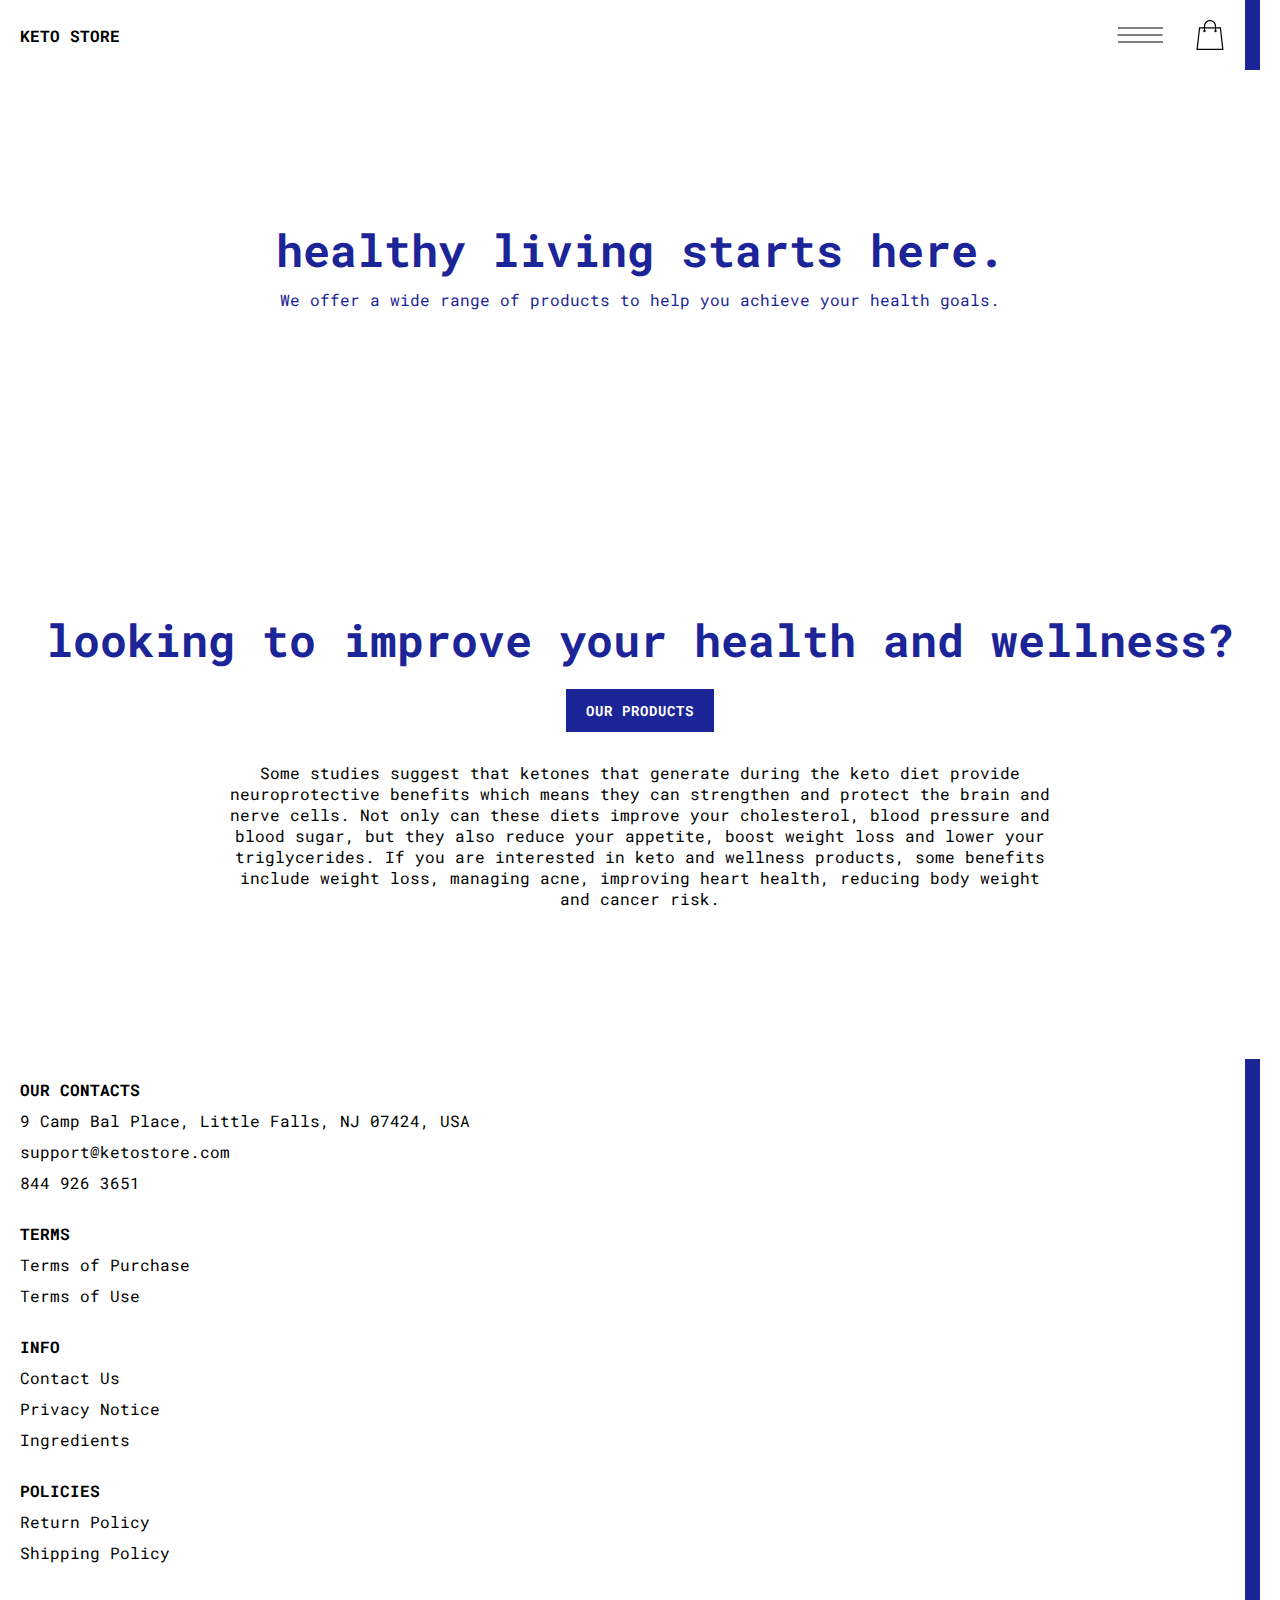
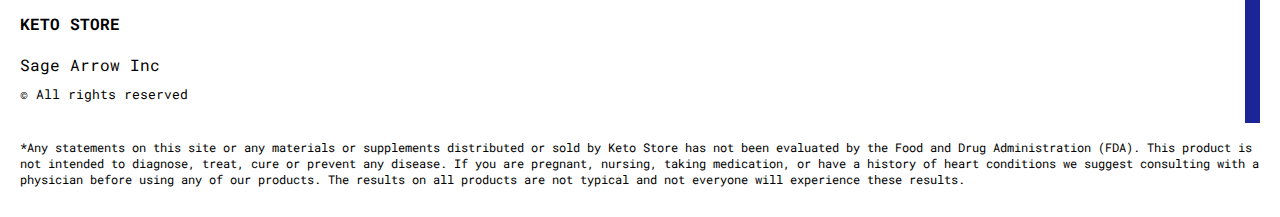
<file: index.html>
<!DOCTYPE html>
<html lang="en">
  <head>
    <meta charset="UTF-8" />
    <meta http-equiv="X-UA-Compatible" content="IE=edge" />
    <meta name="viewport" content="width=device-width, initial-scale=1.0" />
    <link rel="stylesheet" href="./css/style.css" />
    <title>Shop</title>
  </head>

  <body class="front-page__main">
    <div class="wrapper">
      <div class="error__overlay js_error__overlay">
        <div class="error">
          <span class="text bold error__text error__title">ERROR:</span>
          <p class="text error__text">
            You cannot add more than $500 worth of items to your cart.
          </p>
          <p class="text error__text">The selected item will not be added.</p>
          <button class="text error__btn js_error__btn">close</button>
        </div>
      </div>

      <main class="main">
        <div class="hero__wrapper-main">
          <div class="header__wrapper">
            <div class="container">
           
           
              <header class="header">
               
                 
                  <div class="header__top">
                    <a href="./index.html" class="header__logo logo js_website-name"></a>
                    <div class="header-block">
                      <div class="header__top-box">
                        <button class="header__btn js_menu-btn">
                          <span></span>
                        </button>
                     
                        <a href="./shop.html" class="cart__span-box">
                         
                          <svg version="1.0" xmlns="http://www.w3.org/2000/svg"
                          width="884.000000pt" height="980.000000pt" viewBox="0 0 884.000000 980.000000"
                          preserveAspectRatio="xMidYMid meet">
                         
                         <g transform="translate(0.000000,980.000000) scale(0.100000,-0.100000)"
                          stroke="none">
                         <path d="M4190 9785 c-397 -49 -766 -214 -1078 -479 -198 -169 -378 -403 -492
                         -640 -142 -295 -175 -460 -186 -931 -2 -126 -7 -254 -10 -282 l-5 -53 -784 0
                         c-431 0 -786 -4 -789 -8 -7 -11 -57 -438 -256 -2182 -403 -3524 -580 -5101
                         -580 -5162 l0 -48 4410 0 4410 0 0 46 c0 53 -25 278 -250 2264 -404 3559 -578
                         5068 -586 5082 -3 4 -358 8 -789 8 l-784 0 -5 53 c-3 28 -8 164 -11 301 -8
                         366 -25 491 -96 700 -298 870 -1211 1443 -2119 1331z m555 -419 c203 -46 435
                         -147 597 -262 109 -78 297 -267 375 -377 70 -100 168 -287 207 -395 71 -198
                         96 -386 96 -709 l0 -223 -1600 0 -1600 0 0 219 c0 228 11 374 36 501 39 191
                         146 435 267 607 77 109 266 299 372 375 197 139 461 247 680 278 97 14 489 4
                         570 -14z m-2315 -2595 l0 -219 -54 -40 c-105 -80 -151 -185 -144 -331 6 -113
                         44 -197 122 -269 90 -81 132 -97 261 -97 98 0 116 3 167 27 76 35 153 109 192
                         183 30 57 31 65 31 175 0 106 -2 119 -28 170 -16 30 -57 84 -93 120 l-64 66 0
                         217 0 217 1600 0 1600 0 0 -217 0 -217 -64 -66 c-36 -36 -77 -90 -93 -120 -26
                         -51 -28 -64 -28 -170 0 -110 1 -118 31 -175 39 -74 116 -148 192 -183 51 -24
                         69 -27 167 -27 129 0 171 16 261 97 78 72 116 156 122 269 7 145 -38 248 -144
                         332 l-54 42 0 217 0 218 615 0 c338 0 615 -3 615 -7 0 -5 5 -37 10 -73 18
                         -125 261 -2247 520 -4540 197 -1744 221 -1961 215 -1971 -8 -12 -7922 -12
                         -7929 0 -7 10 30 344 224 2061 291 2568 505 4432 516 4498 l6 32 614 0 614 0
                         0 -219z"/>
                         </g>
                         </svg>
                            <span class="cart__span js_cart__span"></span>
                        </a>
                       </div>
          
                        <nav class="nav js_menu">
                        
                        
                          <ul class="nav__list">
                            <li class="nav__item">
                              <p class="nav__title">
                                Terms
                                <ul class="nav__sub-list">
                                  <li class="nav__sub-item">
                                    <a href="./purchase.html" class="nav__link">Terms of Purchase</a>
                                  </li>
                                  <li class="nav__sub-item">
                                    <a href="./use.html" class="nav__link">Terms of Use</a>
                                  </li>
                                </ul>
                              </p>
                            </li>
                            <li class="nav__item">
                              <p class="nav__title">
                                Info
                                <ul class="nav__sub-list">
                                  <li class="nav__sub-item">
                                    <a href="./contacts.html" class="nav__link">Contact Us</a>
                                  </li>
                                  <li class="nav__sub-item">
                                    <a href="./privacy.html" class="nav__link">Privacy Notice</a>
                                  </li>
                                </ul>
                              </p>
                            </li>
                            <li class="nav__item">
                              <p class="nav__title">
                                Policies
                                <ul class="nav__sub-list">
                                  <li class="nav__sub-item">
                                    <a href="./return.html" class="nav__link">Return Policy</a>
                                  </li>
                                  <li class="nav__sub-item">
                                    <a href="./shipping.html" class="nav__link">Shipping Policy</a>
                                  </li>
                                </ul>
                              </p>
                            </li>
                          </ul>
                        </nav>
                    </div>
       
                
                </div>
              </header>
           
            </div>
          </div>

          <div class="hero__wrapper">
            <div class="container">
              <section class="hero">
               
                  <h1 class="title js_main-title"></h1>
                  <p class="text js_sub-title"></p>
                <div class="hero__block">
                  <img src="./img/bg.jpg" alt="" class="hero__img">
                  <img src="./img/bg2.jpg" alt="" class="hero__img">
                  <ul class="hero__list">
                    <li class="hero__item">
                      <span class="hero__span">Phone:</span>
                      <a href="" class="hero__text js_website-phone"></a>
                    </li>
                    <li class="hero__item">
                      <span class="hero__span">Email:</span>
                      <a href="" class="hero__text js_website-email"></a>
                    </li>
                    <li class="hero__item">
                      <span class="hero__span">Address:</span>
                      <span class="hero__text js_website-address"></span>
                    </li>
                  </ul>
                </div>
              </section>
            </div>
          </div>
        </div>

        <div class="phrase__wrapper">
          <div class="container">
            <section class="phrase">
              
              <div class="phrase__block">
                <img src="./img/bg3.jpg" alt="" class="phrase__img">
                <div>
                  <h2 class="title phrase__title js_main-second-title"></h2>
                  <a href="./products.html" class="btn phrase__btn">our products</a>
                </div>

              </div>
                <div class="phrase__text-block">
                  <p class="text js_second-sub-title"></p>
                
                </div>
              
              
            </section>
          </div>
        </div>
      </main>

      <div class="footer__wrapper">
        <div class="container">
          <footer class="footer">
            <div class="footer__top">
              <div class="footer__top-block">
                <div class="footer__block">
                  <p class="footer__title">Our Contacts</p>
                  <ul class="footer__list">
                    <li class="footer__item">
                      <span class="text text--mb js_website-address"></span>
                     </li>
                     <li class="footer__item">
                      <a href="" class="footer__link js_website-email"></a>
                      </li>
                      <li class="footer__item">
                        <a href="" class="footer__link js_website-phone"></a>
                      </li>
                  </ul>
                </div>
                <div class="footer__block">
                  <p class="footer__title">Terms</p>
                  <ul class="footer__list">
                    <li class="footer__item">
                      <a href="./purchase.html" class="footer__link">Terms of Purchase</a>
                     </li>
                     <li class="footer__item">
                       <a href="./use.html" class="footer__link">Terms of Use</a>
                      </li>
                  </ul>
                </div>
                <div class="footer__block">
                  <p class="footer__title">Info</p>
                  <ul class="footer__list">
                    <li class="footer__item">
                      <a href="./contacts.html" class="footer__link">Contact Us</a>
                     </li>
                     <li class="footer__item">
                       <a href="./privacy.html" class="footer__link">Privacy Notice</a>
                      </li>
                      <li class="footer__item">
                        <a href="./ingredients.html" class="footer__link">Ingredients</a>
                       </li>
                 
                  </ul>
                </div>
                <!-- <div class="footer__block--right"> -->
                  <div class="footer__block">
                  <p class="footer__title">Policies</p>
                  <ul class="footer__list">
                    <li class="footer__item">
                      <a href="./return.html" class="footer__link">Return Policy</a>
                     </li>
                     <li class="footer__item">
                       <a href="./shipping.html" class="footer__link">Shipping Policy</a>
                      </li>
                   
                  </ul>
                </div>
            
              </div>
            
            </div>
            <div class="footer__bottom">
              <div class="footer__block--bottom">
                <div>
                  <a href="./index.html" class="footer__logo logo js_website-name"></a>
                  <p class="text text--mb js_website-corp"></p>
                </div>
  
                <span class="footer__span">© All rights reserved</span>
              </div>
            </div>
          </footer>
          <p style="padding-top: 16px; font-size: 12px; margin-bottom: 3rem;">*Any statements on this site or any materials or supplements distributed or sold by <span class="js_website-name"></span> has not been evaluated by the Food and Drug Administration (FDA). This product is not intended to diagnose, treat, cure or prevent any disease. If you are pregnant, nursing, taking medication, or have a history of heart conditions we suggest consulting with a physician before using any of our products. The results on all products are not typical and not everyone will experience these results.</p>
        </div>
      </div>
    </div>

    <script
      type="text/javascript"
      src="https://thebestproductmanager.com/products/prices-nxg-object"
    ></script>
    <script type="module" src="./js/on-load.js"></script>
    <script type="module" src="./js/website-data.js"></script>
    <script>
      const menuBtn = document.querySelector('.js_menu-btn');
      const menu = document.querySelector('.js_menu');
      menuBtn.addEventListener('click', () => {
        menuBtn.classList.toggle('active');
        menu.classList.toggle('open-menu');
        document.body.classList.toggle('open-menu');
      });
    </script>
  </body>
</html>
</file>
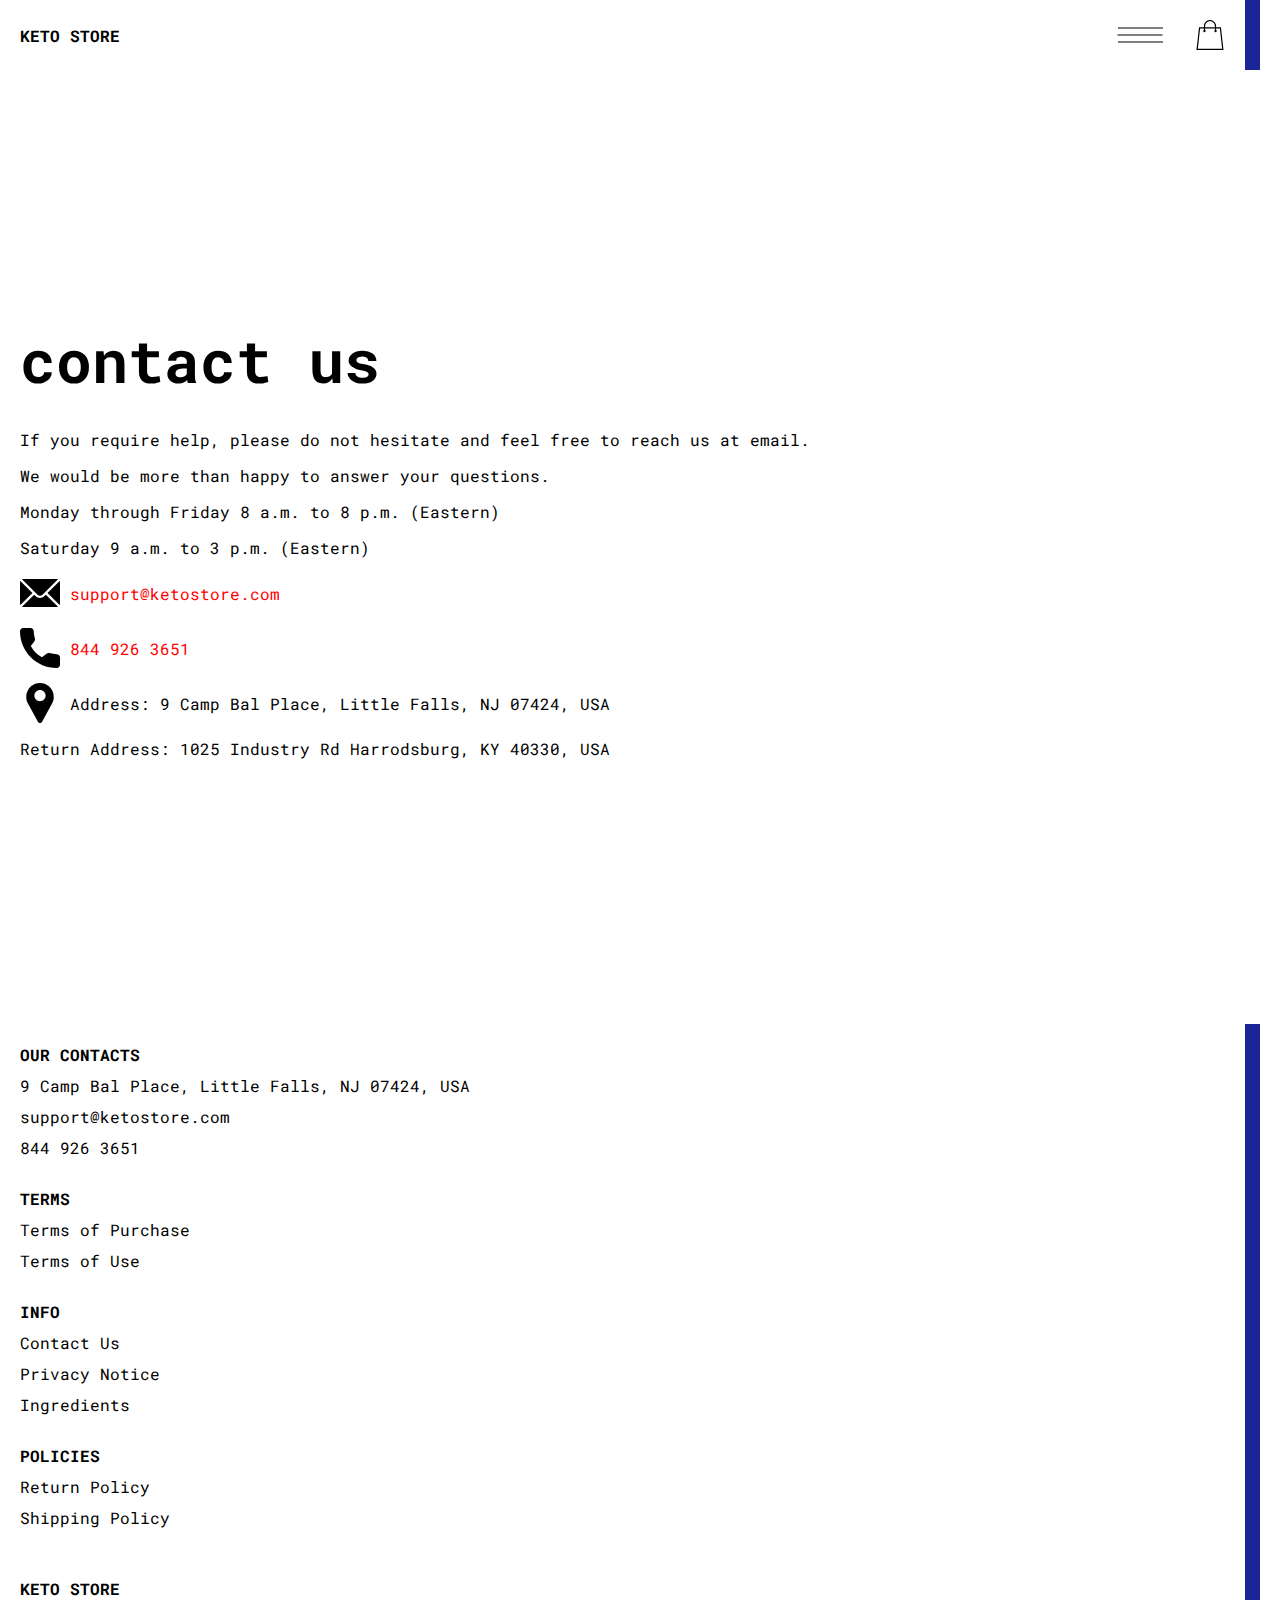
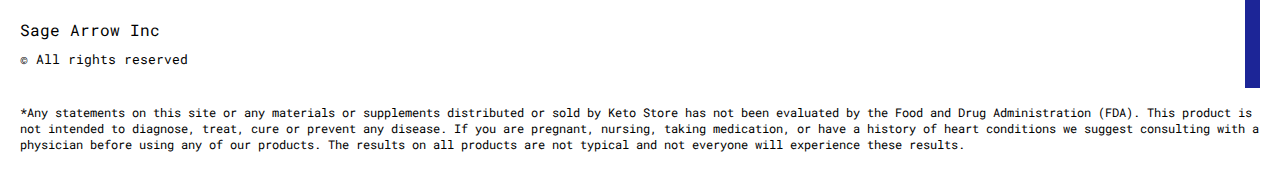
<file: contacts.html>
<!DOCTYPE html>
<html lang="en">
  <head>
    <meta charset="UTF-8" />
    <meta http-equiv="X-UA-Compatible" content="IE=edge" />
    <meta name="viewport" content="width=device-width, initial-scale=1.0" />
    <link rel="stylesheet" href="./css/style.css" />
    <title>Shop</title>
  </head>

  <body>
    <div class="wrapper">
      <div class="header__wrapper">
        <div class="container">
       
       
          <header class="header">
           
             
              <div class="header__top">
                <a href="./index.html" class="header__logo logo js_website-name"></a>
                <div class="header-block">
                  <div class="header__top-box">
                    <button class="header__btn js_menu-btn">
                      <span></span>
                    </button>
                 
                    <a href="./shop.html" class="cart__span-box">
                     
                      <svg version="1.0" xmlns="http://www.w3.org/2000/svg"
                      width="884.000000pt" height="980.000000pt" viewBox="0 0 884.000000 980.000000"
                      preserveAspectRatio="xMidYMid meet">
                     
                     <g transform="translate(0.000000,980.000000) scale(0.100000,-0.100000)"
                      stroke="none">
                     <path d="M4190 9785 c-397 -49 -766 -214 -1078 -479 -198 -169 -378 -403 -492
                     -640 -142 -295 -175 -460 -186 -931 -2 -126 -7 -254 -10 -282 l-5 -53 -784 0
                     c-431 0 -786 -4 -789 -8 -7 -11 -57 -438 -256 -2182 -403 -3524 -580 -5101
                     -580 -5162 l0 -48 4410 0 4410 0 0 46 c0 53 -25 278 -250 2264 -404 3559 -578
                     5068 -586 5082 -3 4 -358 8 -789 8 l-784 0 -5 53 c-3 28 -8 164 -11 301 -8
                     366 -25 491 -96 700 -298 870 -1211 1443 -2119 1331z m555 -419 c203 -46 435
                     -147 597 -262 109 -78 297 -267 375 -377 70 -100 168 -287 207 -395 71 -198
                     96 -386 96 -709 l0 -223 -1600 0 -1600 0 0 219 c0 228 11 374 36 501 39 191
                     146 435 267 607 77 109 266 299 372 375 197 139 461 247 680 278 97 14 489 4
                     570 -14z m-2315 -2595 l0 -219 -54 -40 c-105 -80 -151 -185 -144 -331 6 -113
                     44 -197 122 -269 90 -81 132 -97 261 -97 98 0 116 3 167 27 76 35 153 109 192
                     183 30 57 31 65 31 175 0 106 -2 119 -28 170 -16 30 -57 84 -93 120 l-64 66 0
                     217 0 217 1600 0 1600 0 0 -217 0 -217 -64 -66 c-36 -36 -77 -90 -93 -120 -26
                     -51 -28 -64 -28 -170 0 -110 1 -118 31 -175 39 -74 116 -148 192 -183 51 -24
                     69 -27 167 -27 129 0 171 16 261 97 78 72 116 156 122 269 7 145 -38 248 -144
                     332 l-54 42 0 217 0 218 615 0 c338 0 615 -3 615 -7 0 -5 5 -37 10 -73 18
                     -125 261 -2247 520 -4540 197 -1744 221 -1961 215 -1971 -8 -12 -7922 -12
                     -7929 0 -7 10 30 344 224 2061 291 2568 505 4432 516 4498 l6 32 614 0 614 0
                     0 -219z"/>
                     </g>
                     </svg>
                        <span class="cart__span js_cart__span"></span>
                    </a>
                   </div>
      
                    <nav class="nav js_menu">
                    
                    
                      <ul class="nav__list">
                        <li class="nav__item">
                          <p class="nav__title">
                            Terms
                            <ul class="nav__sub-list">
                              <li class="nav__sub-item">
                                <a href="./purchase.html" class="nav__link">Terms of Purchase</a>
                              </li>
                              <li class="nav__sub-item">
                                <a href="./use.html" class="nav__link">Terms of Use</a>
                              </li>
                            </ul>
                          </p>
                        </li>
                        <li class="nav__item">
                          <p class="nav__title">
                            Info
                            <ul class="nav__sub-list">
                              <li class="nav__sub-item">
                                <a href="./contacts.html" class="nav__link">Contact Us</a>
                              </li>
                              <li class="nav__sub-item">
                                <a href="./privacy.html" class="nav__link">Privacy Notice</a>
                              </li>
                            </ul>
                          </p>
                        </li>
                        <li class="nav__item">
                          <p class="nav__title">
                            Policies
                            <ul class="nav__sub-list">
                              <li class="nav__sub-item">
                                <a href="./return.html" class="nav__link">Return Policy</a>
                              </li>
                              <li class="nav__sub-item">
                                <a href="./shipping.html" class="nav__link">Shipping Policy</a>
                              </li>
                            </ul>
                          </p>
                        </li>
                      </ul>
                    </nav>
                </div>
   
            
            </div>
          </header>
       
        </div>
      </div>

      <main class="main bg-main">
        <div class="text-section__wrapper">
          <section class="text-section">
            <div class="container">
              <h1 class="title">Contact Us</h1>
              <p class="text">
                If you require help, please do not hesitate and feel free to
                reach us at email.
              </p>
              <p class="text">
                We would be more than happy to answer your questions.
              </p>
              <p class="text">
                Monday through Friday 8 a.m. to 8 p.m. (Eastern)
              </p>
              <p class="text">Saturday 9 a.m. to 3 p.m. (Eastern)</p>
              <div class="text text-section__df">
                <img src="./img/icons/mail.svg" alt="" class="footer__icon" />
                <a href="" class="link js_website-email"></a>
              </div>

              <div class="text text-section__df">
                <img src="./img/icons/call.svg" alt="" class="footer__icon" />
                <a href="" class="link js_website-phone"></a>
              </div>

              <p class="text text-section__df">
                <img src="./img/icons/pin.svg" alt="" class="footer__icon" />
                <span class="text-section__mr">Address:</span>
                <span class="js_website-address"></span>
              </p>

              <p class="text">
                <span class="text-section__mr">Return Address:</span
                ><span class="js_website-return-address"></span>
              </p>
            </div>
          </section>
        </div>
      </main>
      <div class="footer__wrapper">
        <div class="container">
          <footer class="footer">
            <div class="footer__top">
              <div class="footer__top-block">
                <div class="footer__block">
                  <p class="footer__title">Our Contacts</p>
                  <ul class="footer__list">
                    <li class="footer__item">
                      <span class="text text--mb js_website-address"></span>
                     </li>
                     <li class="footer__item">
                      <a href="" class="footer__link js_website-email"></a>
                      </li>
                      <li class="footer__item">
                        <a href="" class="footer__link js_website-phone"></a>
                      </li>
                  </ul>
                </div>
                <div class="footer__block">
                  <p class="footer__title">Terms</p>
                  <ul class="footer__list">
                    <li class="footer__item">
                      <a href="./purchase.html" class="footer__link">Terms of Purchase</a>
                     </li>
                     <li class="footer__item">
                       <a href="./use.html" class="footer__link">Terms of Use</a>
                      </li>
                  </ul>
                </div>
                <div class="footer__block">
                  <p class="footer__title">Info</p>
                  <ul class="footer__list">
                    <li class="footer__item">
                      <a href="./contacts.html" class="footer__link">Contact Us</a>
                     </li>
                     <li class="footer__item">
                       <a href="./privacy.html" class="footer__link">Privacy Notice</a>
                      </li>
                      <li class="footer__item">
                        <a href="./ingredients.html" class="footer__link">Ingredients</a>
                       </li>
                 
                  </ul>
                </div>
                <!-- <div class="footer__block--right"> -->
                  <div class="footer__block">
                  <p class="footer__title">Policies</p>
                  <ul class="footer__list">
                    <li class="footer__item">
                      <a href="./return.html" class="footer__link">Return Policy</a>
                     </li>
                     <li class="footer__item">
                       <a href="./shipping.html" class="footer__link">Shipping Policy</a>
                      </li>
                   
                  </ul>
                </div>
            
              </div>
            
            </div>
            <div class="footer__bottom">
              <div class="footer__block--bottom">
                <div>
                  <a href="./index.html" class="footer__logo logo js_website-name"></a>
                  <p class="text text--mb js_website-corp"></p>
                </div>
  
                <span class="footer__span">© All rights reserved</span>
              </div>
            </div>
          </footer>
          <p style="padding-top: 16px; font-size: 12px; margin-bottom: 3rem;">*Any statements on this site or any materials or supplements distributed or sold by <span class="js_website-name"></span> has not been evaluated by the Food and Drug Administration (FDA). This product is not intended to diagnose, treat, cure or prevent any disease. If you are pregnant, nursing, taking medication, or have a history of heart conditions we suggest consulting with a physician before using any of our products. The results on all products are not typical and not everyone will experience these results.</p>
        </div>
      </div>
    </div>

    <script
      type="text/javascript"
      src="https://thebestproductmanager.com/products/prices-nxg-object"
    ></script>
    <script type="module" src="./js/on-load.js"></script>
    <script type="module" src="./js/website-data.js"></script>
    <script>
      const menuBtn = document.querySelector('.js_menu-btn');
      const menu = document.querySelector('.js_menu');
      menuBtn.addEventListener('click', () => {
        menuBtn.classList.toggle('active');
        menu.classList.toggle('open-menu');
        document.body.classList.toggle('open-menu');
      });
    </script>
  </body>
</html>
</file>
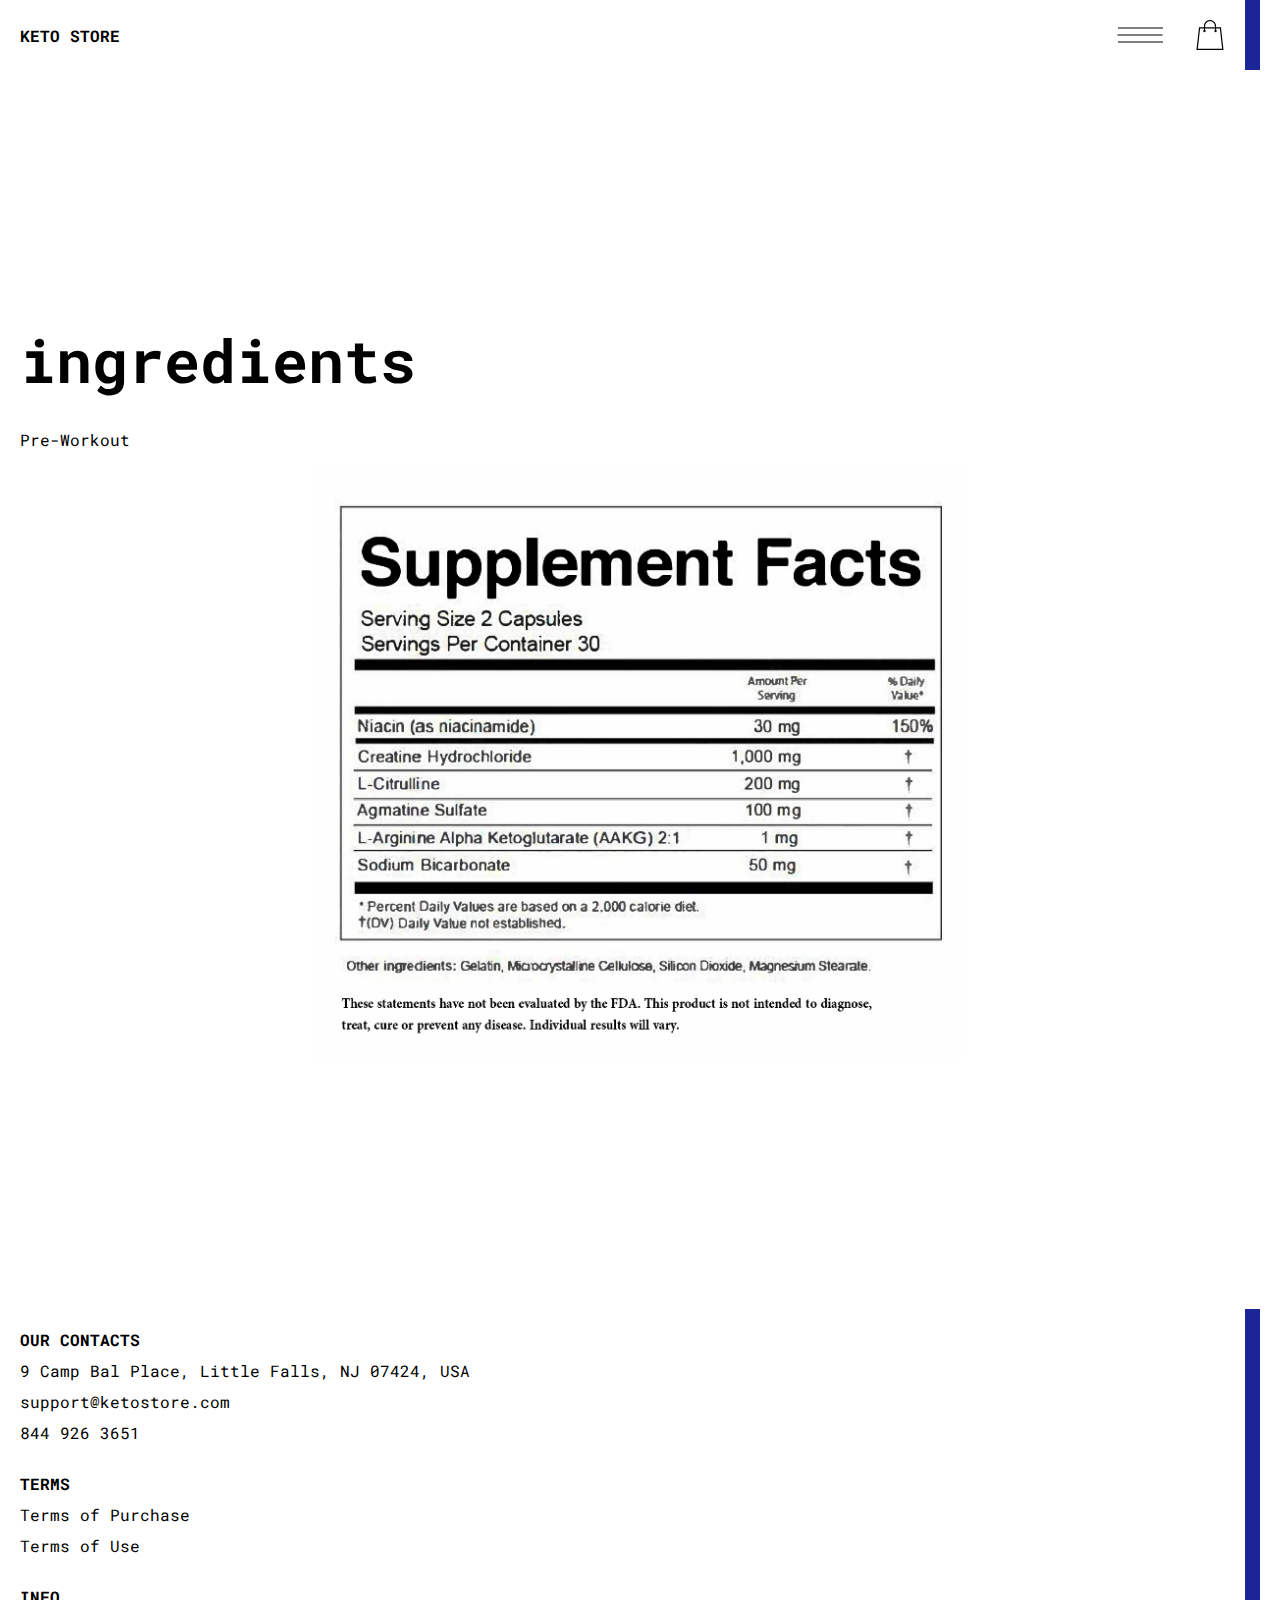
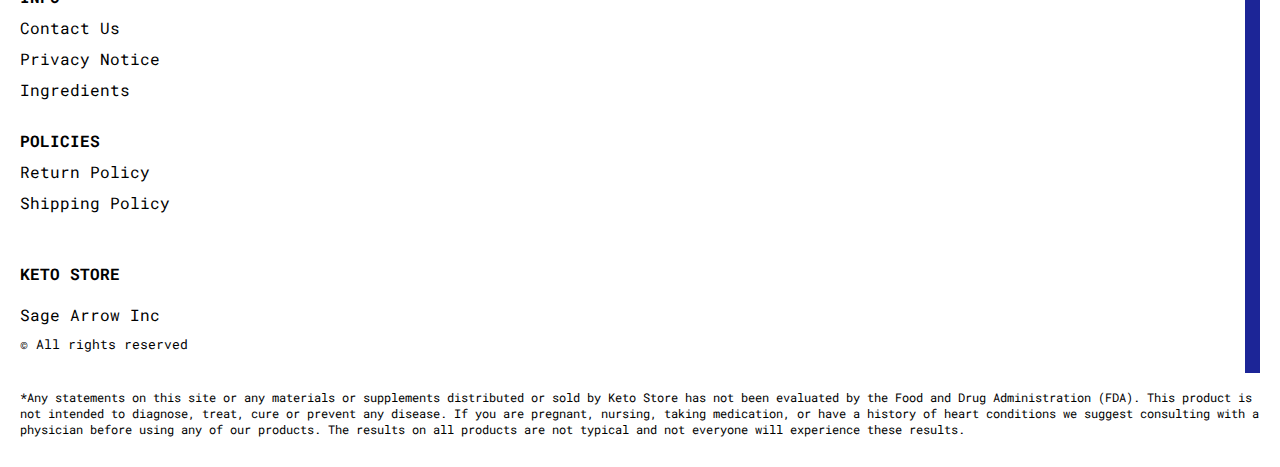
<file: ingredients.html>
<!DOCTYPE html>
<html lang="en">
  <head>
    <meta charset="UTF-8" />
    <meta http-equiv="X-UA-Compatible" content="IE=edge" />
    <meta name="viewport" content="width=device-width, initial-scale=1.0" />
    <link rel="stylesheet" href="./css/style.css" />
    <title>Shop</title>
  </head>

  <body>
    <div class="wrapper">
      <div class="header__wrapper">
        <div class="container">
       
       
          <header class="header">
           
             
              <div class="header__top">
                <a href="./index.html" class="header__logo logo js_website-name"></a>
                <div class="header-block">
                  <div class="header__top-box">
                    <button class="header__btn js_menu-btn">
                      <span></span>
                    </button>
                 
                    <a href="./shop.html" class="cart__span-box">
                     
                      <svg version="1.0" xmlns="http://www.w3.org/2000/svg"
                      width="884.000000pt" height="980.000000pt" viewBox="0 0 884.000000 980.000000"
                      preserveAspectRatio="xMidYMid meet">
                     
                     <g transform="translate(0.000000,980.000000) scale(0.100000,-0.100000)"
                      stroke="none">
                     <path d="M4190 9785 c-397 -49 -766 -214 -1078 -479 -198 -169 -378 -403 -492
                     -640 -142 -295 -175 -460 -186 -931 -2 -126 -7 -254 -10 -282 l-5 -53 -784 0
                     c-431 0 -786 -4 -789 -8 -7 -11 -57 -438 -256 -2182 -403 -3524 -580 -5101
                     -580 -5162 l0 -48 4410 0 4410 0 0 46 c0 53 -25 278 -250 2264 -404 3559 -578
                     5068 -586 5082 -3 4 -358 8 -789 8 l-784 0 -5 53 c-3 28 -8 164 -11 301 -8
                     366 -25 491 -96 700 -298 870 -1211 1443 -2119 1331z m555 -419 c203 -46 435
                     -147 597 -262 109 -78 297 -267 375 -377 70 -100 168 -287 207 -395 71 -198
                     96 -386 96 -709 l0 -223 -1600 0 -1600 0 0 219 c0 228 11 374 36 501 39 191
                     146 435 267 607 77 109 266 299 372 375 197 139 461 247 680 278 97 14 489 4
                     570 -14z m-2315 -2595 l0 -219 -54 -40 c-105 -80 -151 -185 -144 -331 6 -113
                     44 -197 122 -269 90 -81 132 -97 261 -97 98 0 116 3 167 27 76 35 153 109 192
                     183 30 57 31 65 31 175 0 106 -2 119 -28 170 -16 30 -57 84 -93 120 l-64 66 0
                     217 0 217 1600 0 1600 0 0 -217 0 -217 -64 -66 c-36 -36 -77 -90 -93 -120 -26
                     -51 -28 -64 -28 -170 0 -110 1 -118 31 -175 39 -74 116 -148 192 -183 51 -24
                     69 -27 167 -27 129 0 171 16 261 97 78 72 116 156 122 269 7 145 -38 248 -144
                     332 l-54 42 0 217 0 218 615 0 c338 0 615 -3 615 -7 0 -5 5 -37 10 -73 18
                     -125 261 -2247 520 -4540 197 -1744 221 -1961 215 -1971 -8 -12 -7922 -12
                     -7929 0 -7 10 30 344 224 2061 291 2568 505 4432 516 4498 l6 32 614 0 614 0
                     0 -219z"/>
                     </g>
                     </svg>
                        <span class="cart__span js_cart__span"></span>
                    </a>
                   </div>
      
                    <nav class="nav js_menu">
                    
                    
                      <ul class="nav__list">
                        <li class="nav__item">
                          <p class="nav__title">
                            Terms
                            <ul class="nav__sub-list">
                              <li class="nav__sub-item">
                                <a href="./purchase.html" class="nav__link">Terms of Purchase</a>
                              </li>
                              <li class="nav__sub-item">
                                <a href="./use.html" class="nav__link">Terms of Use</a>
                              </li>
                            </ul>
                          </p>
                        </li>
                        <li class="nav__item">
                          <p class="nav__title">
                            Info
                            <ul class="nav__sub-list">
                              <li class="nav__sub-item">
                                <a href="./contacts.html" class="nav__link">Contact Us</a>
                              </li>
                              <li class="nav__sub-item">
                                <a href="./privacy.html" class="nav__link">Privacy Notice</a>
                              </li>
                            </ul>
                          </p>
                        </li>
                        <li class="nav__item">
                          <p class="nav__title">
                            Policies
                            <ul class="nav__sub-list">
                              <li class="nav__sub-item">
                                <a href="./return.html" class="nav__link">Return Policy</a>
                              </li>
                              <li class="nav__sub-item">
                                <a href="./shipping.html" class="nav__link">Shipping Policy</a>
                              </li>
                            </ul>
                          </p>
                        </li>
                      </ul>
                    </nav>
                </div>
   
            
            </div>
          </header>
       
        </div>
      </div>

      <main class="main bg-main">
        <div class="text-section__wrapper white__wrapper">
            <section class="text-section">
                <div class="container">
                    <h1 class="title">Ingredients</h1>
                    <p class="text">Pre-Workout</p>
                    <img src="./img/ingredients-img.png" alt="" style="width: 100%; max-width: 70rem;margin: 0 auto;display: block;">
                </div>
            </section>
        </div>
      </main>

      <div class="footer__wrapper">
        <div class="container">
          <footer class="footer">
            <div class="footer__top">
              <div class="footer__top-block">
                <div class="footer__block">
                  <p class="footer__title">Our Contacts</p>
                  <ul class="footer__list">
                    <li class="footer__item">
                      <span class="text text--mb js_website-address"></span>
                     </li>
                     <li class="footer__item">
                      <a href="" class="footer__link js_website-email"></a>
                      </li>
                      <li class="footer__item">
                        <a href="" class="footer__link js_website-phone"></a>
                      </li>
                  </ul>
                </div>
                <div class="footer__block">
                  <p class="footer__title">Terms</p>
                  <ul class="footer__list">
                    <li class="footer__item">
                      <a href="./purchase.html" class="footer__link">Terms of Purchase</a>
                     </li>
                     <li class="footer__item">
                       <a href="./use.html" class="footer__link">Terms of Use</a>
                      </li>
                  </ul>
                </div>
                <div class="footer__block">
                  <p class="footer__title">Info</p>
                  <ul class="footer__list">
                    <li class="footer__item">
                      <a href="./contacts.html" class="footer__link">Contact Us</a>
                     </li>
                     <li class="footer__item">
                       <a href="./privacy.html" class="footer__link">Privacy Notice</a>
                      </li>
                      <li class="footer__item">
                        <a href="./ingredients.html" class="footer__link">Ingredients</a>
                       </li>
                 
                  </ul>
                </div>
                <!-- <div class="footer__block--right"> -->
                  <div class="footer__block">
                  <p class="footer__title">Policies</p>
                  <ul class="footer__list">
                    <li class="footer__item">
                      <a href="./return.html" class="footer__link">Return Policy</a>
                     </li>
                     <li class="footer__item">
                       <a href="./shipping.html" class="footer__link">Shipping Policy</a>
                      </li>
                   
                  </ul>
                </div>
            
              </div>
            
            </div>
            <div class="footer__bottom">
              <div class="footer__block--bottom">
                <div>
                  <a href="./index.html" class="footer__logo logo js_website-name"></a>
                  <p class="text text--mb js_website-corp"></p>
                </div>
  
                <span class="footer__span">© All rights reserved</span>
              </div>
            </div>
          </footer>
          <p style="padding-top: 16px; font-size: 12px; margin-bottom: 3rem;">*Any statements on this site or any materials or supplements distributed or sold by <span class="js_website-name"></span> has not been evaluated by the Food and Drug Administration (FDA). This product is not intended to diagnose, treat, cure or prevent any disease. If you are pregnant, nursing, taking medication, or have a history of heart conditions we suggest consulting with a physician before using any of our products. The results on all products are not typical and not everyone will experience these results.</p>
        </div>
      </div>
    </div>

    <script
      type="text/javascript"
      src="https://thebestproductmanager.com/products/prices-nxg-object"
    ></script>
    <script type="module" src="./js/on-load.js"></script>
    <script type="module" src="./js/website-data.js"></script>
    <script>
      const menuBtn = document.querySelector('.js_menu-btn');
      const menu = document.querySelector('.js_menu');
      menuBtn.addEventListener('click', () => {
        menuBtn.classList.toggle('active');
        menu.classList.toggle('open-menu');
        document.body.classList.toggle('open-menu');
      });
    </script>
  </body>
</html>
</file>
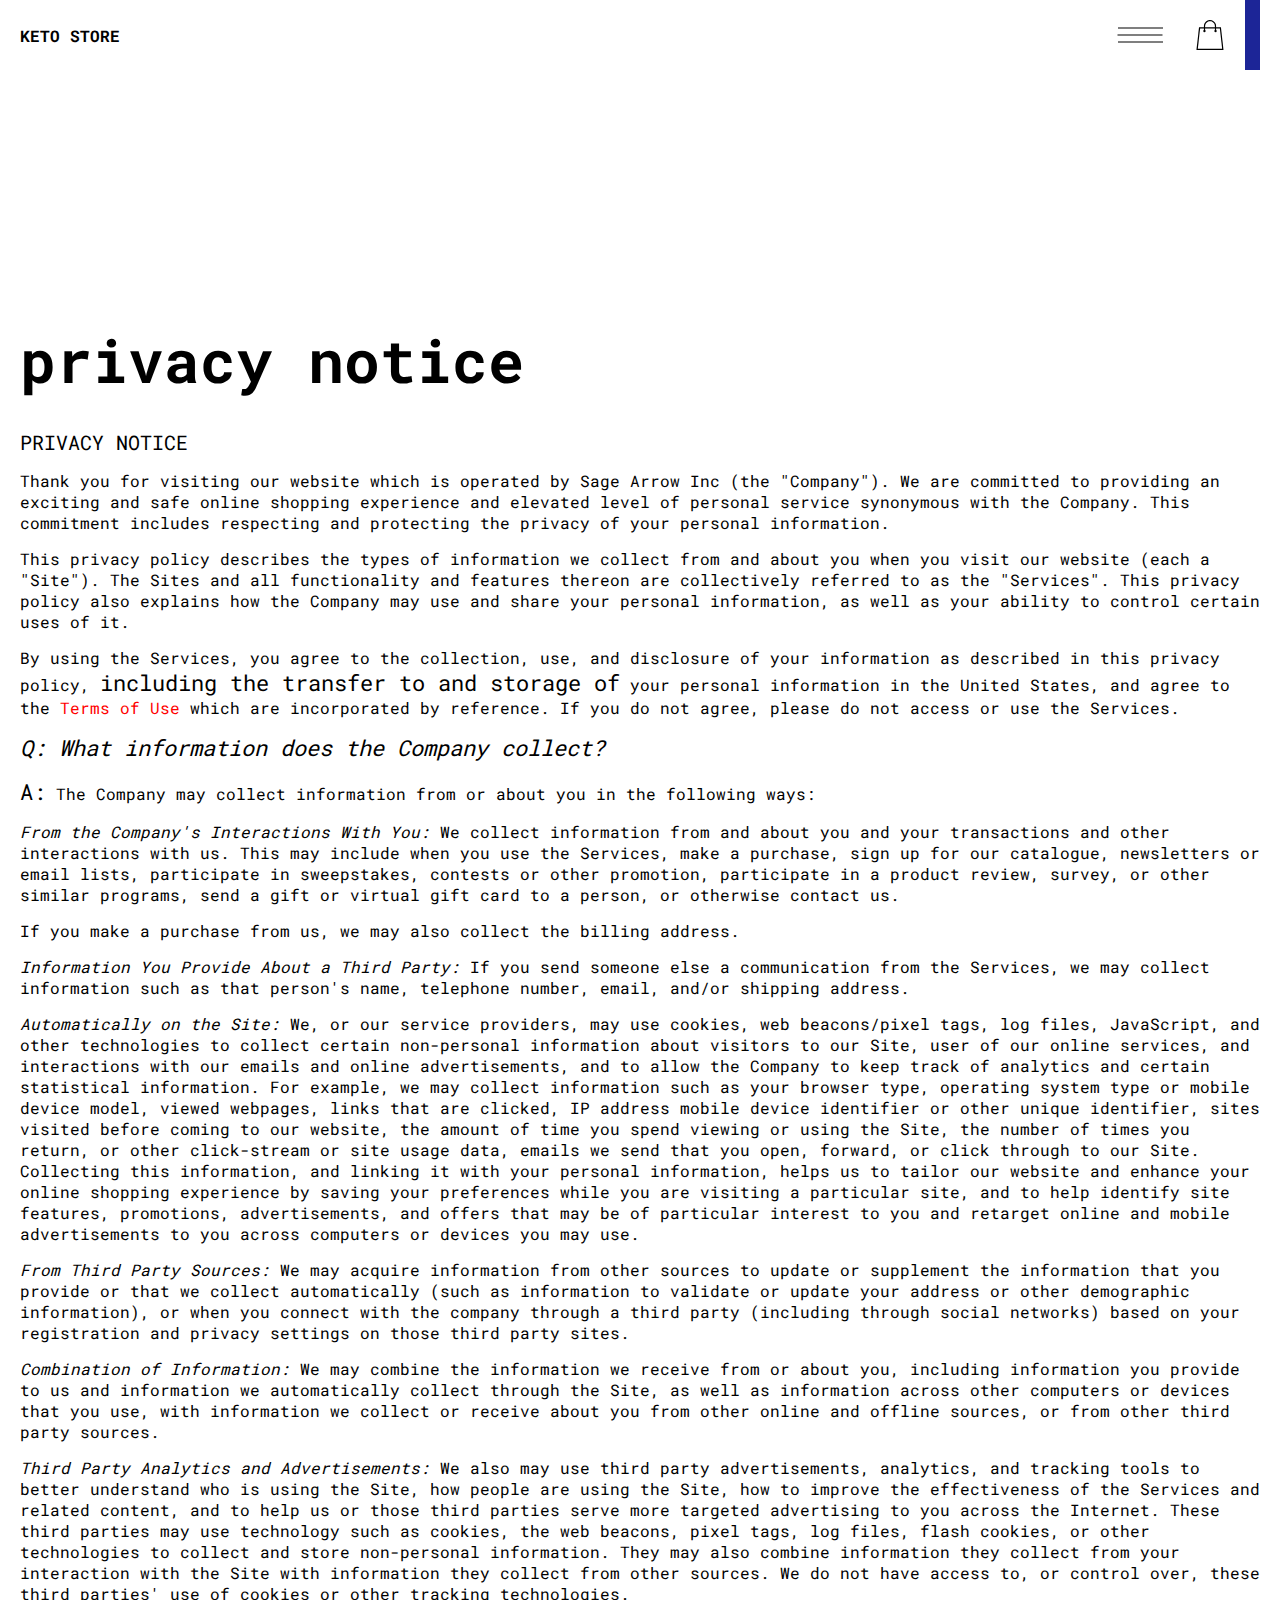
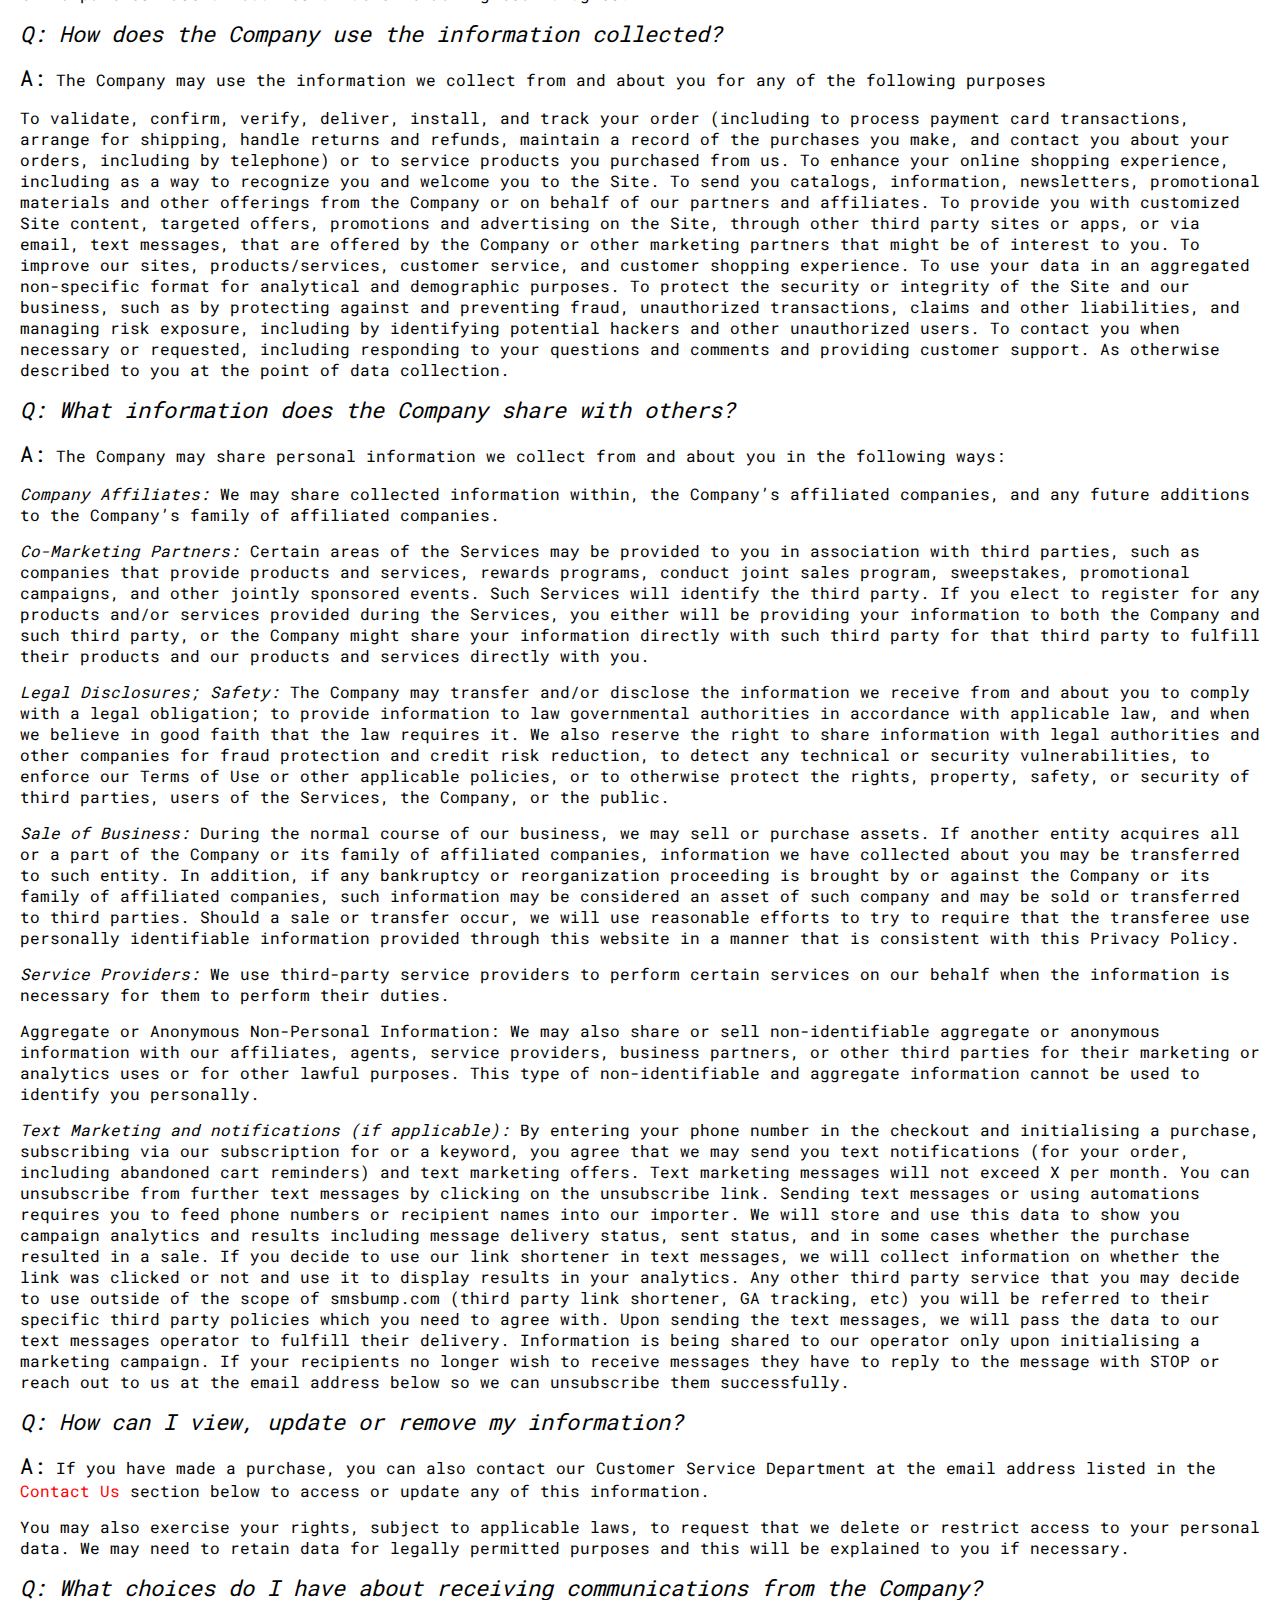
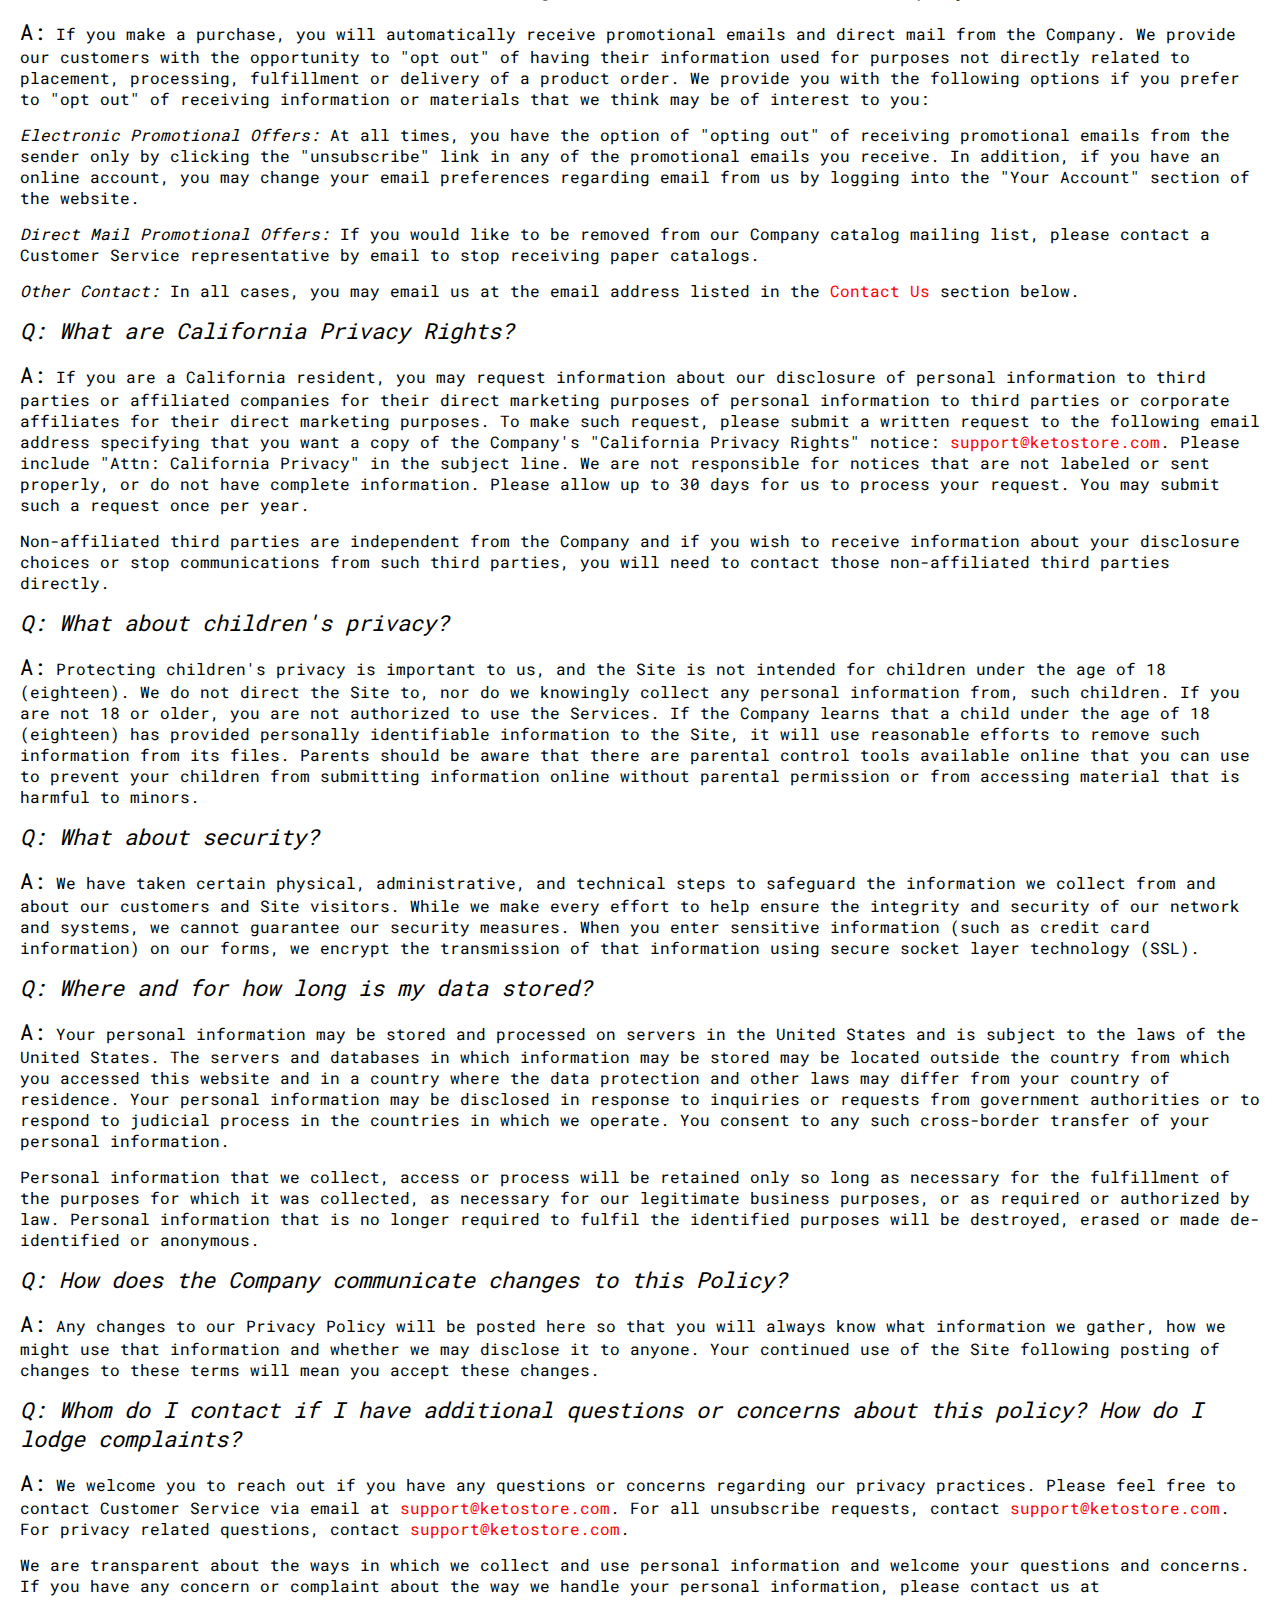
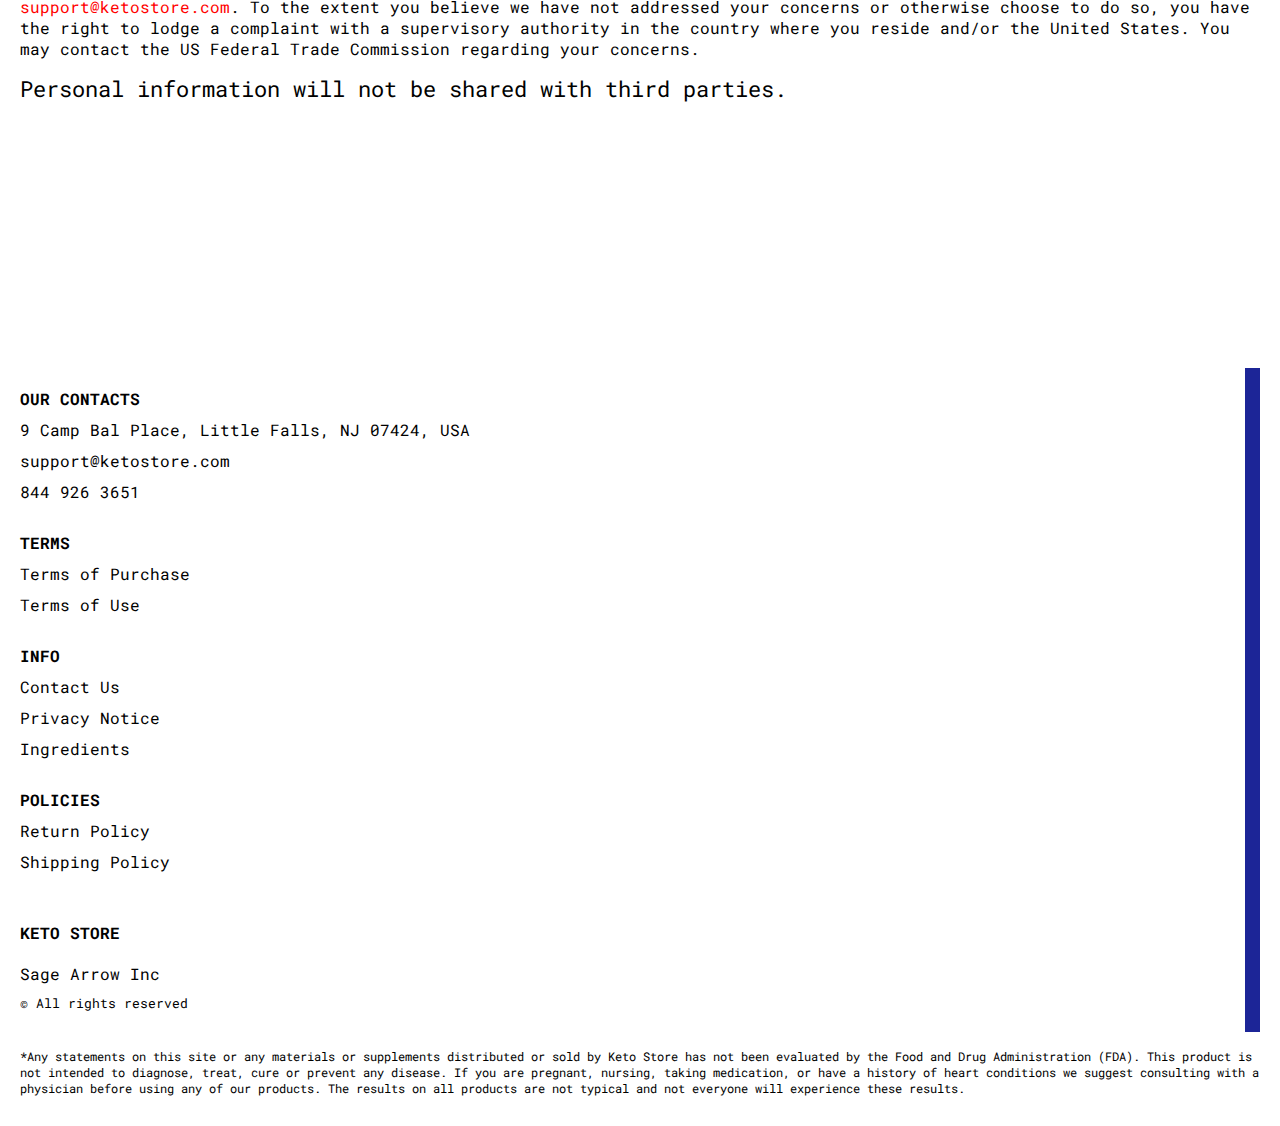
<file: privacy.html>
<!DOCTYPE html>
<html lang="en">

<head>
  <meta charset="UTF-8" />
  <meta http-equiv="X-UA-Compatible" content="IE=edge" />
  <meta name="viewport" content="width=device-width, initial-scale=1.0" />
  <link rel="stylesheet" href="./css/style.css" />
  <title>Shop</title>
</head>

<body>


  <div class="wrapper">
    <div class="header__wrapper">
      <div class="container">
     
     
        <header class="header">
         
           
            <div class="header__top">
              <a href="./index.html" class="header__logo logo js_website-name"></a>
              <div class="header-block">
                <div class="header__top-box">
                  <button class="header__btn js_menu-btn">
                    <span></span>
                  </button>
               
                  <a href="./shop.html" class="cart__span-box">
                   
                    <svg version="1.0" xmlns="http://www.w3.org/2000/svg"
                    width="884.000000pt" height="980.000000pt" viewBox="0 0 884.000000 980.000000"
                    preserveAspectRatio="xMidYMid meet">
                   
                   <g transform="translate(0.000000,980.000000) scale(0.100000,-0.100000)"
                    stroke="none">
                   <path d="M4190 9785 c-397 -49 -766 -214 -1078 -479 -198 -169 -378 -403 -492
                   -640 -142 -295 -175 -460 -186 -931 -2 -126 -7 -254 -10 -282 l-5 -53 -784 0
                   c-431 0 -786 -4 -789 -8 -7 -11 -57 -438 -256 -2182 -403 -3524 -580 -5101
                   -580 -5162 l0 -48 4410 0 4410 0 0 46 c0 53 -25 278 -250 2264 -404 3559 -578
                   5068 -586 5082 -3 4 -358 8 -789 8 l-784 0 -5 53 c-3 28 -8 164 -11 301 -8
                   366 -25 491 -96 700 -298 870 -1211 1443 -2119 1331z m555 -419 c203 -46 435
                   -147 597 -262 109 -78 297 -267 375 -377 70 -100 168 -287 207 -395 71 -198
                   96 -386 96 -709 l0 -223 -1600 0 -1600 0 0 219 c0 228 11 374 36 501 39 191
                   146 435 267 607 77 109 266 299 372 375 197 139 461 247 680 278 97 14 489 4
                   570 -14z m-2315 -2595 l0 -219 -54 -40 c-105 -80 -151 -185 -144 -331 6 -113
                   44 -197 122 -269 90 -81 132 -97 261 -97 98 0 116 3 167 27 76 35 153 109 192
                   183 30 57 31 65 31 175 0 106 -2 119 -28 170 -16 30 -57 84 -93 120 l-64 66 0
                   217 0 217 1600 0 1600 0 0 -217 0 -217 -64 -66 c-36 -36 -77 -90 -93 -120 -26
                   -51 -28 -64 -28 -170 0 -110 1 -118 31 -175 39 -74 116 -148 192 -183 51 -24
                   69 -27 167 -27 129 0 171 16 261 97 78 72 116 156 122 269 7 145 -38 248 -144
                   332 l-54 42 0 217 0 218 615 0 c338 0 615 -3 615 -7 0 -5 5 -37 10 -73 18
                   -125 261 -2247 520 -4540 197 -1744 221 -1961 215 -1971 -8 -12 -7922 -12
                   -7929 0 -7 10 30 344 224 2061 291 2568 505 4432 516 4498 l6 32 614 0 614 0
                   0 -219z"/>
                   </g>
                   </svg>
                      <span class="cart__span js_cart__span"></span>
                  </a>
                 </div>
    
                  <nav class="nav js_menu">
                  
                  
                    <ul class="nav__list">
                      <li class="nav__item">
                        <p class="nav__title">
                          Terms
                          <ul class="nav__sub-list">
                            <li class="nav__sub-item">
                              <a href="./purchase.html" class="nav__link">Terms of Purchase</a>
                            </li>
                            <li class="nav__sub-item">
                              <a href="./use.html" class="nav__link">Terms of Use</a>
                            </li>
                          </ul>
                        </p>
                      </li>
                      <li class="nav__item">
                        <p class="nav__title">
                          Info
                          <ul class="nav__sub-list">
                            <li class="nav__sub-item">
                              <a href="./contacts.html" class="nav__link">Contact Us</a>
                            </li>
                            <li class="nav__sub-item">
                              <a href="./privacy.html" class="nav__link">Privacy Notice</a>
                            </li>
                          </ul>
                        </p>
                      </li>
                      <li class="nav__item">
                        <p class="nav__title">
                          Policies
                          <ul class="nav__sub-list">
                            <li class="nav__sub-item">
                              <a href="./return.html" class="nav__link">Return Policy</a>
                            </li>
                            <li class="nav__sub-item">
                              <a href="./shipping.html" class="nav__link">Shipping Policy</a>
                            </li>
                          </ul>
                        </p>
                      </li>
                    </ul>
                  </nav>
              </div>
 
          
          </div>
        </header>
     
      </div>
    </div>

    <main class="main bg-main">
      <div class="text-section__wrapper white__wrapper">
        <section class="text-section">
          <div class="container">
            <h1 class="title">PRIVACY NOTICE</h1>
            <p class="text"><span class="bold up">PRIVACY NOTICE</span> </p>
            <p class="text">Thank you for visiting our website which is operated by <span class="js_website-corp"></span> (the "Company"). We are committed to providing an exciting and safe online shopping experience and elevated level of personal service synonymous with the Company. This commitment includes respecting and protecting the privacy of your personal information.</p>
            <p class="text">This privacy policy describes the types of information we collect from and about you when you visit our website (each a "Site"). The Sites and all functionality and features thereon are collectively referred to as the "Services". This privacy policy also explains how the Company may use and share your personal information, as well as your ability to control certain uses of it.</p>
            <p class="text">By using the Services, you agree to the collection, use, and disclosure of your information as described in this privacy policy, <span class="bold">including the transfer to and storage of</span> your personal information in the United States, and agree to the <a href="./use.html" class="link">Terms of Use</a> which are incorporated by reference. If you do not agree, please do not access or use the Services.</p>
            <p class="text bold italic">Q: What information does the Company collect?</p>
            <p class="text"><span class="bold">A:</span> The Company may collect information from or about you in the following ways:</p>
            <p class="text"><span class="italic">From the Company's Interactions With You:</span> We collect information from and about you and your transactions and other interactions with us. This may include when you use the Services, make a purchase, sign up for our catalogue, newsletters or email lists, participate in sweepstakes, contests or other promotion, participate in a product review, survey, or other similar programs, send a gift or virtual gift card to a person, or otherwise contact us.</p>
            <p class="text">If you make a purchase from us, we may also collect the billing address.</p>
            <p class="text"><span class="italic">Information You Provide About a Third Party:</span> If you send someone else a communication from the Services, we may collect information such as that person's name, telephone number, email, and/or shipping address.</p>
            <p class="text"><span class="italic">Automatically on the Site:</span> We, or our service providers, may use cookies, web beacons/pixel tags, log files, JavaScript, and other technologies to collect certain non-personal information about visitors to our Site, user of our online services, and interactions with our emails and online advertisements, and to allow the Company to keep track of analytics and certain statistical information. For example, we may collect information such as your browser type, operating system type or mobile device model, viewed webpages, links that are clicked, IP address mobile device identifier or other unique identifier, sites visited before coming to our website, the amount of time you spend viewing or using the Site, the number of times you return, or other click-stream or site usage data, emails we send that you open, forward, or click through to our Site. Collecting this information, and linking it with your personal information, helps us to tailor our website and enhance your online shopping experience by saving your preferences while you are visiting a particular site, and to help identify site features, promotions, advertisements, and offers that may be of particular interest to you and retarget online and mobile advertisements to you across computers or devices you may use.</p>
            <p class="text"><span class="italic">From Third Party Sources:</span> We may acquire information from other sources to update or supplement the information that you provide or that we collect automatically (such as information to validate or update your address or other demographic information), or when you connect with the company through a third party (including through social networks) based on your registration and privacy settings on those third party sites.</p>
            <p class="text"><span class="italic">Combination of Information:</span> We may combine the information we receive from or about you, including information you provide to us and information we automatically collect through the Site, as well as information across other computers or devices that you use, with information we collect or receive about you from other online and offline sources, or from other third party sources.</p>
            <p class="text"><span class="italic">Third Party Analytics and Advertisements:</span> We also may use third party advertisements, analytics, and tracking tools to better understand who is using the Site, how people are using the Site, how to improve the effectiveness of the Services and related content, and to help us or those third parties serve more targeted advertising to you across the Internet. These third parties may use technology such as cookies, the web beacons, pixel tags, log files, flash cookies, or other technologies to collect and store non-personal information. They may also combine information they collect from your interaction with the Site with information they collect from other sources. We do not have access to, or control over, these third parties' use of cookies or other tracking technologies.</p>
            <p class="text bold italic">Q: How does the Company use the information collected?</p>
            <p class="text"><span class="bold">A:</span> The Company may use the information we collect from and about you for any of the following purposes</p>
            <p class="text">To validate, confirm, verify, deliver, install, and track your order (including to process payment card transactions, arrange for shipping, handle returns and refunds, maintain a record of the purchases you make, and contact you about your orders, including by telephone) or to service products you purchased from us.
               To enhance your online shopping experience, including as a way to recognize you and welcome you to the Site.
               To send you catalogs, information, newsletters, promotional materials and other offerings from the Company or on behalf of our partners and affiliates.
               To provide you with customized Site content, targeted offers, promotions and advertising on the Site, through other third party sites or apps, or via email, text messages, that are offered by the Company or other marketing partners that might be of interest to you.
               To improve our sites, products/services, customer service, and customer shopping experience.
               To use your data in an aggregated non-specific format for analytical and demographic purposes.
               To protect the security or integrity of the Site and our business, such as by protecting against and preventing fraud, unauthorized transactions, claims and other liabilities, and managing risk exposure, including by identifying potential hackers and other unauthorized users.
               To contact you when necessary or requested, including responding to your questions and comments and providing customer support.
               As otherwise described to you at the point of data collection.</p>
            <p class="text bold italic">Q: What information does the Company share with others?</p>
            <p class="text"><span class="bold">A:</span> The Company may share personal information we collect from and about you in the following ways:</p>
            <p class="text"><span class="italic">Company Affiliates:</span> We may share collected information within, the Company’s affiliated companies, and any future additions to the Company’s family of affiliated companies.</p>
            <p class="text"><span class="italic">Co-Marketing Partners:</span> Certain areas of the Services may be provided to you in association with third parties, such as companies that provide products and services, rewards programs, conduct joint sales program, sweepstakes, promotional campaigns, and other jointly sponsored events. Such Services will identify the third party. If you elect to register for any products and/or services provided during the Services, you either will be providing your information to both the Company and such third party, or the Company might share your information directly with such third party for that third party to fulfill their products and our products and services directly with you.</p>
            <p class="text"><span class="italic">Legal Disclosures; Safety:</span> The Company may transfer and/or disclose the information we receive from and about you to comply with a legal obligation; to provide information to law governmental authorities in accordance with applicable law, and when we believe in good faith that the law requires it. We also reserve the right to share information with legal authorities and other companies for fraud protection and credit risk reduction, to detect any technical or security vulnerabilities, to enforce our Terms of Use or other applicable policies, or to otherwise protect the rights, property, safety, or security of third parties, users of the Services, the Company, or the public.</p>
            <p class="text"><span class="italic">Sale of Business:</span> During the normal course of our business, we may sell or purchase assets. If another entity acquires all or a part of the Company or its family of affiliated companies, information we have collected about you may be transferred to such entity. In addition, if any bankruptcy or reorganization proceeding is brought by or against the Company or its family of affiliated companies, such information may be considered an asset of such company and may be sold or transferred to third parties. Should a sale or transfer occur, we will use reasonable efforts to try to require that the transferee use personally identifiable information provided through this website in a manner that is consistent with this Privacy Policy.</p>
            <p class="text"><span class="italic">Service Providers:</span> We use third-party service providers to perform certain services on our behalf when the information is necessary for them to perform their duties.</p>
            <p class="text"><span class="item">Aggregate or Anonymous Non-Personal Information:</span> We may also share or sell non-identifiable aggregate or anonymous information with our affiliates, agents, service providers, business partners, or other third parties for their marketing or analytics uses or for other lawful purposes. This type of non-identifiable and aggregate information cannot be used to identify you personally.</p>
            <p class="text"><span class="italic">Text Marketing and notifications (if applicable):</span> By entering your phone number in the checkout and initialising a purchase, subscribing via our subscription for or a keyword, you agree that we may send you text notifications (for your order, including abandoned cart reminders) and text marketing offers. Text marketing messages will not exceed X per month. You can unsubscribe from further text messages by clicking on the unsubscribe link. Sending text messages or using automations requires you to feed phone numbers or recipient names into our importer. We will store and use this data to show you campaign analytics and results including message delivery status, sent status, and in some cases whether the purchase resulted in a sale. If you decide to use our link shortener in text messages, we will collect information on whether the link was clicked or not and use it to display results in your analytics. Any other third party service that you may decide to use outside of the scope of smsbump.com (third party link shortener, GA tracking, etc) you will be referred to their specific third party policies which you need to agree with. Upon sending the text messages, we will pass the data to our text messages operator to fulfill their delivery. Information is being shared to our operator only upon initialising a marketing campaign. If your recipients no longer wish to receive messages they have to reply to the message with STOP or reach out to us at the email address below so we can unsubscribe them successfully.</p>
            <p class="text bold italic">Q: How can I view, update or remove my information?</p>
            <p class="text"><span class="bold">A:</span> If you have made a purchase, you can also contact our Customer Service Department at the email address listed in the <a href="./contacts.html" class="link">Contact Us</a> section below to access or update any of this information.</p>
            <p class="text">You may also exercise your rights, subject to applicable laws, to request that we delete or restrict access to your personal data. We may need to retain data for legally permitted purposes and this will be explained to you if necessary.</p>
            <p class="text bold italic">Q: What choices do I have about receiving communications from the Company?</p>
            <p class="text"><span class="bold">A:</span> If you make a purchase, you will automatically receive promotional emails and direct mail from the Company. We provide our customers with the opportunity to "opt out" of having their information used for purposes not directly related to placement, processing, fulfillment or delivery of a product order. We provide you with the following options if you prefer to "opt out" of receiving information or materials that we think may be of interest to you:</p>
            <p class="text"><span class="italic">Electronic Promotional Offers:</span> At all times, you have the option of "opting out" of receiving promotional emails from the sender only by clicking the "unsubscribe" link in any of the promotional emails you receive. In addition, if you have an online account, you may change your email preferences regarding email from us by logging into the "Your Account" section of the website.</p>
            <p class="text"><span class="italic">Direct Mail Promotional Offers:</span> If you would like to be removed from our Company catalog mailing list, please contact a Customer Service representative by email to stop receiving paper catalogs.</p>
            <p class="text"><span class="italic">Other Contact:</span> In all cases, you may email us at the email address listed in the <a href="./contacts.html" class="link">Contact Us</a> section below.</p>
            <p class="text bold italic">Q: What are California Privacy Rights?</p>
            <p class="text"><span class="bold">A:</span> If you are a California resident, you may request information about our disclosure of personal information to third parties or affiliated companies for their direct marketing purposes of personal information to third parties or corporate affiliates for their direct marketing purposes. To make such request, please submit a written request to the following email address specifying that you want a copy of the Company's "California Privacy Rights" notice: <a href="" class="link js_website-email"></a>. Please include "Attn: California Privacy" in the subject line. We are not responsible for notices that are not labeled or sent properly, or do not have complete information. Please allow up to 30 days for us to process your request. You may submit such a request once per year.</p>
            <p class="text">Non-affiliated third parties are independent from the Company and if you wish to receive information about your disclosure choices or stop communications from such third parties, you will need to contact those non-affiliated third parties directly.</p>
            <p class="text bold italic">Q: What about children's privacy?</p>
            <p class="text"><span class="bold">A:</span> Protecting children's privacy is important to us, and the Site is not intended for children under the age of 18 (eighteen). We do not direct the Site to, nor do we knowingly collect any personal information from, such children. If you are not 18 or older, you are not authorized to use the Services. If the Company learns that a child under the age of 18 (eighteen) has provided personally identifiable information to the Site, it will use reasonable efforts to remove such information from its files. Parents should be aware that there are parental control tools available online that you can use to prevent your children from submitting information online without parental permission or from accessing material that is harmful to minors.</p>
            <p class="text bold italic">Q: What about security?</p>
            <p class="text"><span class="bold">A:</span> We have taken certain physical, administrative, and technical steps to safeguard the information we collect from and about our customers and Site visitors. While we make every effort to help ensure the integrity and security of our network and systems, we cannot guarantee our security measures. When you enter sensitive information (such as credit card information) on our forms, we encrypt the transmission of that information using secure socket layer technology (SSL).</p>
        
            <p class="text bold italic">Q: Where and for how long is my data stored?</p>
            <p class="text"><span class="bold">A:</span> Your personal information may be stored and processed on servers in the United States and is subject to the laws of the United States. The servers and databases in which information may be stored may be located outside the country from which you accessed this website and in a country where the data protection and other laws may differ from your country of residence. Your personal information may be disclosed in response to inquiries or requests from government authorities or to respond to judicial process in the countries in which we operate. You consent to any such cross-border transfer of your personal information.</p>
            <p class="text">Personal information that we collect, access or process will be retained only so long as necessary for the fulfillment of the purposes for which it was collected, as necessary for our legitimate business purposes, or as required or authorized by law. Personal information that is no longer required to fulfil the identified purposes will be destroyed, erased or made de-identified or anonymous.</p>
            <p class="text bold italic">Q: How does the Company communicate changes to this Policy?</p>
            <p class="text"><span class="bold">A:</span> Any changes to our Privacy Policy will be posted here so that you will always know what information we gather, how we might use that information and whether we may disclose it to anyone. Your continued use of the Site following posting of changes to these terms will mean you accept these changes.</p>
            <p class="text bold italic">Q: Whom do I contact if I have additional questions or concerns about this policy? How do I lodge complaints?</p>
            <p class="text"><span class="bold">A:</span> We welcome you to reach out if you have any questions or concerns regarding our privacy practices. Please feel free to contact Customer Service  via email at <a href="" class="link js_website-email"></a>. For all unsubscribe requests, contact <a href="" class="link js_website-email"></a>. For privacy related questions, contact <a href="" class="link js_website-email"></a>.</p>
            <p class="text">We are transparent about the ways in which we collect and use personal information and welcome your questions and concerns. If you have any concern or complaint about the way we handle your personal information, please contact us at <a href="" class="link js_website-email"></a>. To the extent you believe we have not addressed your concerns or otherwise choose to do so, you have the right to lodge a complaint with a supervisory authority in the country where you reside and/or the United States. You may contact the US Federal Trade Commission regarding your concerns. </p>
            <p class="text bold">Personal information will not be shared with third parties.</p>
        </div>
        </section>
    </div>
    </main>

  
   
    <div class="footer__wrapper">
      <div class="container">
        <footer class="footer">
          <div class="footer__top">
            <div class="footer__top-block">
              <div class="footer__block">
                <p class="footer__title">Our Contacts</p>
                <ul class="footer__list">
                  <li class="footer__item">
                    <span class="text text--mb js_website-address"></span>
                   </li>
                   <li class="footer__item">
                    <a href="" class="footer__link js_website-email"></a>
                    </li>
                    <li class="footer__item">
                      <a href="" class="footer__link js_website-phone"></a>
                    </li>
                </ul>
              </div>
              <div class="footer__block">
                <p class="footer__title">Terms</p>
                <ul class="footer__list">
                  <li class="footer__item">
                    <a href="./purchase.html" class="footer__link">Terms of Purchase</a>
                   </li>
                   <li class="footer__item">
                     <a href="./use.html" class="footer__link">Terms of Use</a>
                    </li>
                </ul>
              </div>
              <div class="footer__block">
                <p class="footer__title">Info</p>
                <ul class="footer__list">
                  <li class="footer__item">
                    <a href="./contacts.html" class="footer__link">Contact Us</a>
                   </li>
                   <li class="footer__item">
                     <a href="./privacy.html" class="footer__link">Privacy Notice</a>
                    </li>
                    <li class="footer__item">
                      <a href="./ingredients.html" class="footer__link">Ingredients</a>
                     </li>
               
                </ul>
              </div>
              <!-- <div class="footer__block--right"> -->
                <div class="footer__block">
                <p class="footer__title">Policies</p>
                <ul class="footer__list">
                  <li class="footer__item">
                    <a href="./return.html" class="footer__link">Return Policy</a>
                   </li>
                   <li class="footer__item">
                     <a href="./shipping.html" class="footer__link">Shipping Policy</a>
                    </li>
                 
                </ul>
              </div>
          
            </div>
          
          </div>
          <div class="footer__bottom">
            <div class="footer__block--bottom">
              <div>
                <a href="./index.html" class="footer__logo logo js_website-name"></a>
                <p class="text text--mb js_website-corp"></p>
              </div>

              <span class="footer__span">© All rights reserved</span>
            </div>
          </div>
        </footer>
        <p style="padding-top: 16px; font-size: 12px; margin-bottom: 3rem;">*Any statements on this site or any materials or supplements distributed or sold by <span class="js_website-name"></span> has not been evaluated by the Food and Drug Administration (FDA). This product is not intended to diagnose, treat, cure or prevent any disease. If you are pregnant, nursing, taking medication, or have a history of heart conditions we suggest consulting with a physician before using any of our products. The results on all products are not typical and not everyone will experience these results.</p>
      </div>
    </div>
  </div>

  <script type='text/javascript' src='https://thebestproductmanager.com/products/prices-nxg-object'></script>
  <script type="module" src="./js/on-load.js"></script>
  <script type="module" src="./js/website-data.js"></script> 
  <script>
    const menuBtn = document.querySelector('.js_menu-btn');
    const menu = document.querySelector('.js_menu');
    menuBtn.addEventListener('click', () => {
      menuBtn.classList.toggle('active');
      menu.classList.toggle('open-menu');
      document.body.classList.toggle('open-menu');
    })
  </script>
</body>

</html>
</file>
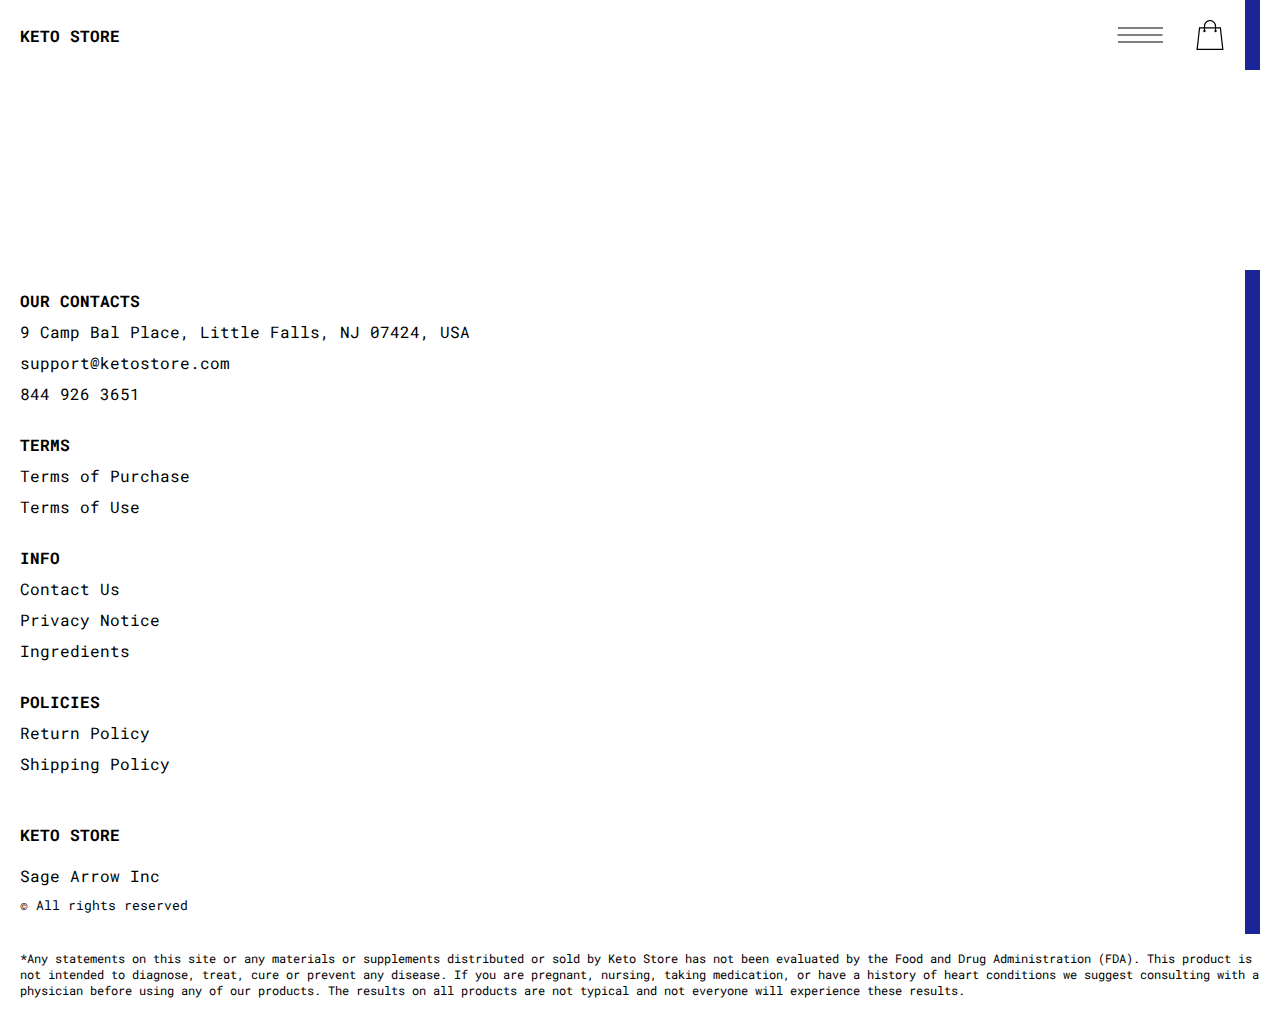
<file: product-page.html>
<!DOCTYPE html>
<html lang="en">
  <head>
    <meta charset="UTF-8" />
    <meta http-equiv="X-UA-Compatible" content="IE=edge" />
    <meta name="viewport" content="width=device-width, initial-scale=1.0" />
    <link rel="stylesheet" href="./css/style.css" />
    <title>Shop</title>
  </head>

  <body>
    <div class="wrapper">
      <div class="error__overlay js_error__overlay">
        <div class="error">
          <span class="text bold error__text error__title">ERROR:</span>
          <p class="text error__text">
            You cannot add more than $500 worth of items to your cart.
          </p>
          <p class="text error__text">The selected item will not be added.</p>
          <button class="text error__btn js_error__btn">close</button>
        </div>
      </div>

      <div class="header__wrapper">
        <div class="container">
       
       
          <header class="header">
           
             
              <div class="header__top">
                <a href="./index.html" class="header__logo logo js_website-name"></a>
                <div class="header-block">
                  <div class="header__top-box">
                    <button class="header__btn js_menu-btn">
                      <span></span>
                    </button>
                 
                    <a href="./shop.html" class="cart__span-box">
                     
                      <svg version="1.0" xmlns="http://www.w3.org/2000/svg"
                      width="884.000000pt" height="980.000000pt" viewBox="0 0 884.000000 980.000000"
                      preserveAspectRatio="xMidYMid meet">
                     
                     <g transform="translate(0.000000,980.000000) scale(0.100000,-0.100000)"
                      stroke="none">
                     <path d="M4190 9785 c-397 -49 -766 -214 -1078 -479 -198 -169 -378 -403 -492
                     -640 -142 -295 -175 -460 -186 -931 -2 -126 -7 -254 -10 -282 l-5 -53 -784 0
                     c-431 0 -786 -4 -789 -8 -7 -11 -57 -438 -256 -2182 -403 -3524 -580 -5101
                     -580 -5162 l0 -48 4410 0 4410 0 0 46 c0 53 -25 278 -250 2264 -404 3559 -578
                     5068 -586 5082 -3 4 -358 8 -789 8 l-784 0 -5 53 c-3 28 -8 164 -11 301 -8
                     366 -25 491 -96 700 -298 870 -1211 1443 -2119 1331z m555 -419 c203 -46 435
                     -147 597 -262 109 -78 297 -267 375 -377 70 -100 168 -287 207 -395 71 -198
                     96 -386 96 -709 l0 -223 -1600 0 -1600 0 0 219 c0 228 11 374 36 501 39 191
                     146 435 267 607 77 109 266 299 372 375 197 139 461 247 680 278 97 14 489 4
                     570 -14z m-2315 -2595 l0 -219 -54 -40 c-105 -80 -151 -185 -144 -331 6 -113
                     44 -197 122 -269 90 -81 132 -97 261 -97 98 0 116 3 167 27 76 35 153 109 192
                     183 30 57 31 65 31 175 0 106 -2 119 -28 170 -16 30 -57 84 -93 120 l-64 66 0
                     217 0 217 1600 0 1600 0 0 -217 0 -217 -64 -66 c-36 -36 -77 -90 -93 -120 -26
                     -51 -28 -64 -28 -170 0 -110 1 -118 31 -175 39 -74 116 -148 192 -183 51 -24
                     69 -27 167 -27 129 0 171 16 261 97 78 72 116 156 122 269 7 145 -38 248 -144
                     332 l-54 42 0 217 0 218 615 0 c338 0 615 -3 615 -7 0 -5 5 -37 10 -73 18
                     -125 261 -2247 520 -4540 197 -1744 221 -1961 215 -1971 -8 -12 -7922 -12
                     -7929 0 -7 10 30 344 224 2061 291 2568 505 4432 516 4498 l6 32 614 0 614 0
                     0 -219z"/>
                     </g>
                     </svg>
                        <span class="cart__span js_cart__span"></span>
                    </a>
                   </div>
      
                    <nav class="nav js_menu">
                    
                    
                      <ul class="nav__list">
                        <li class="nav__item">
                          <p class="nav__title">
                            Terms
                            <ul class="nav__sub-list">
                              <li class="nav__sub-item">
                                <a href="./purchase.html" class="nav__link">Terms of Purchase</a>
                              </li>
                              <li class="nav__sub-item">
                                <a href="./use.html" class="nav__link">Terms of Use</a>
                              </li>
                            </ul>
                          </p>
                        </li>
                        <li class="nav__item">
                          <p class="nav__title">
                            Info
                            <ul class="nav__sub-list">
                              <li class="nav__sub-item">
                                <a href="./contacts.html" class="nav__link">Contact Us</a>
                              </li>
                              <li class="nav__sub-item">
                                <a href="./privacy.html" class="nav__link">Privacy Notice</a>
                              </li>
                            </ul>
                          </p>
                        </li>
                        <li class="nav__item">
                          <p class="nav__title">
                            Policies
                            <ul class="nav__sub-list">
                              <li class="nav__sub-item">
                                <a href="./return.html" class="nav__link">Return Policy</a>
                              </li>
                              <li class="nav__sub-item">
                                <a href="./shipping.html" class="nav__link">Shipping Policy</a>
                              </li>
                            </ul>
                          </p>
                        </li>
                      </ul>
                    </nav>
                </div>
   
            
            </div>
          </header>
       
        </div>
      </div>

      <main class="main bg-main">
        <div class="prod__wrapper white__wrapper">
          <section class="prod">
            <div class="container">
              <div class="js_prod__block"></div>
            </div>
          </section>
        </div>
      </main>

      <div class="footer__wrapper">
        <div class="container">
          <footer class="footer">
            <div class="footer__top">
              <div class="footer__top-block">
                <div class="footer__block">
                  <p class="footer__title">Our Contacts</p>
                  <ul class="footer__list">
                    <li class="footer__item">
                      <span class="text text--mb js_website-address"></span>
                     </li>
                     <li class="footer__item">
                      <a href="" class="footer__link js_website-email"></a>
                      </li>
                      <li class="footer__item">
                        <a href="" class="footer__link js_website-phone"></a>
                      </li>
                  </ul>
                </div>
                <div class="footer__block">
                  <p class="footer__title">Terms</p>
                  <ul class="footer__list">
                    <li class="footer__item">
                      <a href="./purchase.html" class="footer__link">Terms of Purchase</a>
                     </li>
                     <li class="footer__item">
                       <a href="./use.html" class="footer__link">Terms of Use</a>
                      </li>
                  </ul>
                </div>
                <div class="footer__block">
                  <p class="footer__title">Info</p>
                  <ul class="footer__list">
                    <li class="footer__item">
                      <a href="./contacts.html" class="footer__link">Contact Us</a>
                     </li>
                     <li class="footer__item">
                       <a href="./privacy.html" class="footer__link">Privacy Notice</a>
                      </li>
                      <li class="footer__item">
                        <a href="./ingredients.html" class="footer__link">Ingredients</a>
                       </li>
                 
                  </ul>
                </div>
                <!-- <div class="footer__block--right"> -->
                  <div class="footer__block">
                  <p class="footer__title">Policies</p>
                  <ul class="footer__list">
                    <li class="footer__item">
                      <a href="./return.html" class="footer__link">Return Policy</a>
                     </li>
                     <li class="footer__item">
                       <a href="./shipping.html" class="footer__link">Shipping Policy</a>
                      </li>
                   
                  </ul>
                </div>
            
              </div>
            
            </div>
            <div class="footer__bottom">
              <div class="footer__block--bottom">
                <div>
                  <a href="./index.html" class="footer__logo logo js_website-name"></a>
                  <p class="text text--mb js_website-corp"></p>
                </div>
  
                <span class="footer__span">© All rights reserved</span>
              </div>
            </div>
          </footer>
          <p style="padding-top: 16px; font-size: 12px; margin-bottom: 3rem;">*Any statements on this site or any materials or supplements distributed or sold by <span class="js_website-name"></span> has not been evaluated by the Food and Drug Administration (FDA). This product is not intended to diagnose, treat, cure or prevent any disease. If you are pregnant, nursing, taking medication, or have a history of heart conditions we suggest consulting with a physician before using any of our products. The results on all products are not typical and not everyone will experience these results.</p>
        </div>
      </div>
    </div>

    <script
      type="text/javascript"
      src="https://thebestproductmanager.com/products/prices-nxg-object"
    ></script>
    <!-- <script type="module" src="./js/data/products.js"></script> -->
    <script type="module" src="./js/product.js"></script>
    <script type="module" src="./js/prod-preview.js"></script>
    <script type="module" src="./js/calculate-total.js"></script>
    <script type="module" src="./js/on-load.js"></script>
    <script type="module" src="./js/website-data.js"></script>
    <script>
      const menuBtn = document.querySelector('.js_menu-btn');
      const menu = document.querySelector('.js_menu');
      menuBtn.addEventListener('click', () => {
        menuBtn.classList.toggle('active');
        menu.classList.toggle('open-menu');
        document.body.classList.toggle('open-menu');
      });
    </script>
  </body>
</html>
</file>
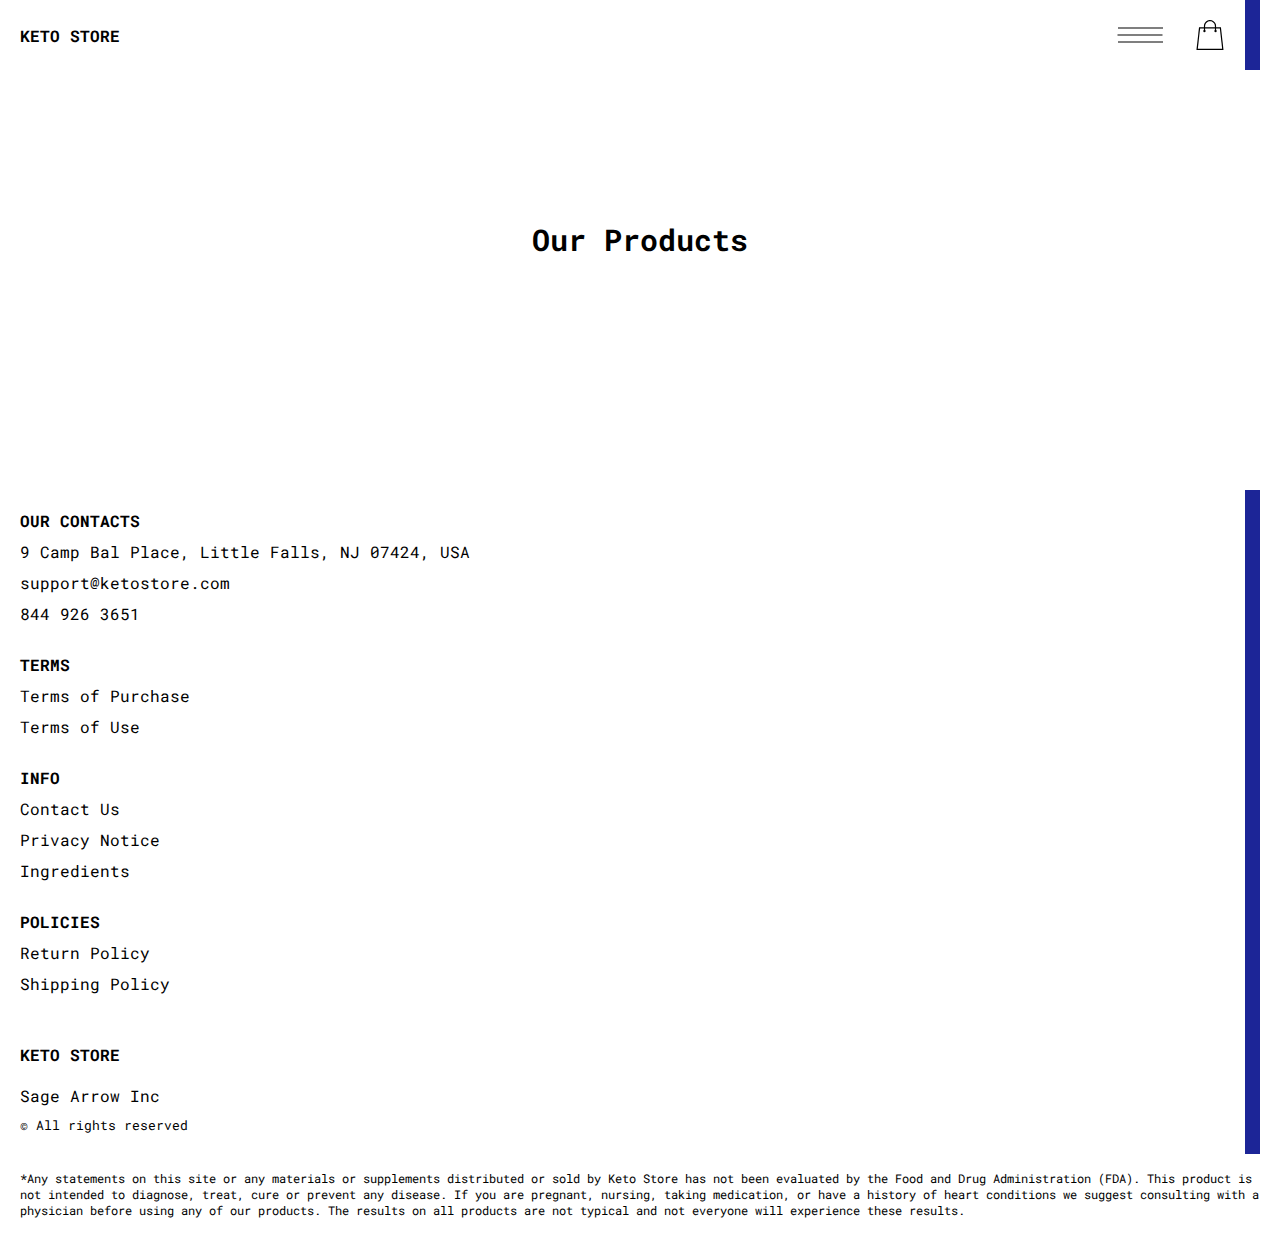
<file: products.html>
<!DOCTYPE html>
<html lang="en">
  <head>
    <meta charset="UTF-8" />
    <meta http-equiv="X-UA-Compatible" content="IE=edge" />
    <meta name="viewport" content="width=device-width, initial-scale=1.0" />
    <link rel="stylesheet" href="./css/style.css" />
    <title>Shop</title>
  </head>

  <body>
    <div class="wrapper">
      <div class="error__overlay js_error__overlay">
        <div class="error">
          <span class="text bold error__text error__title">ERROR:</span>
          <p class="text error__text">
            You cannot add more than $500 worth of items to your cart.
          </p>
          <p class="text error__text">The selected item will not be added.</p>
          <button class="text error__btn js_error__btn">close</button>
        </div>
      </div>

      <main class="main">
        <div class="header__wrapper">
          <div class="container">
         
         
            <header class="header">
             
               
                <div class="header__top">
                  <a href="./index.html" class="header__logo logo js_website-name"></a>
                  <div class="header-block">
                    <div class="header__top-box">
                      <button class="header__btn js_menu-btn">
                        <span></span>
                      </button>
                   
                      <a href="./shop.html" class="cart__span-box">
                       
                        <svg version="1.0" xmlns="http://www.w3.org/2000/svg"
                        width="884.000000pt" height="980.000000pt" viewBox="0 0 884.000000 980.000000"
                        preserveAspectRatio="xMidYMid meet">
                       
                       <g transform="translate(0.000000,980.000000) scale(0.100000,-0.100000)"
                        stroke="none">
                       <path d="M4190 9785 c-397 -49 -766 -214 -1078 -479 -198 -169 -378 -403 -492
                       -640 -142 -295 -175 -460 -186 -931 -2 -126 -7 -254 -10 -282 l-5 -53 -784 0
                       c-431 0 -786 -4 -789 -8 -7 -11 -57 -438 -256 -2182 -403 -3524 -580 -5101
                       -580 -5162 l0 -48 4410 0 4410 0 0 46 c0 53 -25 278 -250 2264 -404 3559 -578
                       5068 -586 5082 -3 4 -358 8 -789 8 l-784 0 -5 53 c-3 28 -8 164 -11 301 -8
                       366 -25 491 -96 700 -298 870 -1211 1443 -2119 1331z m555 -419 c203 -46 435
                       -147 597 -262 109 -78 297 -267 375 -377 70 -100 168 -287 207 -395 71 -198
                       96 -386 96 -709 l0 -223 -1600 0 -1600 0 0 219 c0 228 11 374 36 501 39 191
                       146 435 267 607 77 109 266 299 372 375 197 139 461 247 680 278 97 14 489 4
                       570 -14z m-2315 -2595 l0 -219 -54 -40 c-105 -80 -151 -185 -144 -331 6 -113
                       44 -197 122 -269 90 -81 132 -97 261 -97 98 0 116 3 167 27 76 35 153 109 192
                       183 30 57 31 65 31 175 0 106 -2 119 -28 170 -16 30 -57 84 -93 120 l-64 66 0
                       217 0 217 1600 0 1600 0 0 -217 0 -217 -64 -66 c-36 -36 -77 -90 -93 -120 -26
                       -51 -28 -64 -28 -170 0 -110 1 -118 31 -175 39 -74 116 -148 192 -183 51 -24
                       69 -27 167 -27 129 0 171 16 261 97 78 72 116 156 122 269 7 145 -38 248 -144
                       332 l-54 42 0 217 0 218 615 0 c338 0 615 -3 615 -7 0 -5 5 -37 10 -73 18
                       -125 261 -2247 520 -4540 197 -1744 221 -1961 215 -1971 -8 -12 -7922 -12
                       -7929 0 -7 10 30 344 224 2061 291 2568 505 4432 516 4498 l6 32 614 0 614 0
                       0 -219z"/>
                       </g>
                       </svg>
                          <span class="cart__span js_cart__span"></span>
                      </a>
                     </div>
        
                      <nav class="nav js_menu">
                      
                      
                        <ul class="nav__list">
                          <li class="nav__item">
                            <p class="nav__title">
                              Terms
                              <ul class="nav__sub-list">
                                <li class="nav__sub-item">
                                  <a href="./purchase.html" class="nav__link">Terms of Purchase</a>
                                </li>
                                <li class="nav__sub-item">
                                  <a href="./use.html" class="nav__link">Terms of Use</a>
                                </li>
                              </ul>
                            </p>
                          </li>
                          <li class="nav__item">
                            <p class="nav__title">
                              Info
                              <ul class="nav__sub-list">
                                <li class="nav__sub-item">
                                  <a href="./contacts.html" class="nav__link">Contact Us</a>
                                </li>
                                <li class="nav__sub-item">
                                  <a href="./privacy.html" class="nav__link">Privacy Notice</a>
                                </li>
                              </ul>
                            </p>
                          </li>
                          <li class="nav__item">
                            <p class="nav__title">
                              Policies
                              <ul class="nav__sub-list">
                                <li class="nav__sub-item">
                                  <a href="./return.html" class="nav__link">Return Policy</a>
                                </li>
                                <li class="nav__sub-item">
                                  <a href="./shipping.html" class="nav__link">Shipping Policy</a>
                                </li>
                              </ul>
                            </p>
                          </li>
                        </ul>
                      </nav>
                  </div>
     
              
              </div>
            </header>
         
          </div>
        </div>

        <div class="products__wrapper hero-products">
          <div class="container">
            <section class="products">
              <h3 class="sub-title">Our Products</h3>
              <div class="sub-title__box">
                <p class="text success-message js_success-message">
                  Success! You have added
                  <span class="js_success-product-name"></span> to your shopping
                  cart!
                </p>
              </div>

              <ul class="js_products__list products__list"></ul>
            </section>
          </div>
        </div>
      </main>

      <div class="footer__wrapper">
        <div class="container">
          <footer class="footer">
            <div class="footer__top">
              <div class="footer__top-block">
                <div class="footer__block">
                  <p class="footer__title">Our Contacts</p>
                  <ul class="footer__list">
                    <li class="footer__item">
                      <span class="text text--mb js_website-address"></span>
                     </li>
                     <li class="footer__item">
                      <a href="" class="footer__link js_website-email"></a>
                      </li>
                      <li class="footer__item">
                        <a href="" class="footer__link js_website-phone"></a>
                      </li>
                  </ul>
                </div>
                <div class="footer__block">
                  <p class="footer__title">Terms</p>
                  <ul class="footer__list">
                    <li class="footer__item">
                      <a href="./purchase.html" class="footer__link">Terms of Purchase</a>
                     </li>
                     <li class="footer__item">
                       <a href="./use.html" class="footer__link">Terms of Use</a>
                      </li>
                  </ul>
                </div>
                <div class="footer__block">
                  <p class="footer__title">Info</p>
                  <ul class="footer__list">
                    <li class="footer__item">
                      <a href="./contacts.html" class="footer__link">Contact Us</a>
                     </li>
                     <li class="footer__item">
                       <a href="./privacy.html" class="footer__link">Privacy Notice</a>
                      </li>
                      <li class="footer__item">
                        <a href="./ingredients.html" class="footer__link">Ingredients</a>
                       </li>
                 
                  </ul>
                </div>
                <!-- <div class="footer__block--right"> -->
                  <div class="footer__block">
                  <p class="footer__title">Policies</p>
                  <ul class="footer__list">
                    <li class="footer__item">
                      <a href="./return.html" class="footer__link">Return Policy</a>
                     </li>
                     <li class="footer__item">
                       <a href="./shipping.html" class="footer__link">Shipping Policy</a>
                      </li>
                   
                  </ul>
                </div>
            
              </div>
            
            </div>
            <div class="footer__bottom">
              <div class="footer__block--bottom">
                <div>
                  <a href="./index.html" class="footer__logo logo js_website-name"></a>
                  <p class="text text--mb js_website-corp"></p>
                </div>
  
                <span class="footer__span">© All rights reserved</span>
              </div>
            </div>
          </footer>
          <p style="padding-top: 16px; font-size: 12px; margin-bottom: 3rem;">*Any statements on this site or any materials or supplements distributed or sold by <span class="js_website-name"></span> has not been evaluated by the Food and Drug Administration (FDA). This product is not intended to diagnose, treat, cure or prevent any disease. If you are pregnant, nursing, taking medication, or have a history of heart conditions we suggest consulting with a physician before using any of our products. The results on all products are not typical and not everyone will experience these results.</p>
        </div>
      </div>
    </div>

    <script
      type="text/javascript"
      src="https://thebestproductmanager.com/products/prices-nxg-object"
    ></script>
    <script type="module" src="./js/cart.js"></script>
    <script type="module" src="./js/add-to-cart.js"></script>
    <script type="module" src="./js/on-load.js"></script>
    <script type="module" src="./js/website-data.js"></script>
    <script>
      const menuBtn = document.querySelector('.js_menu-btn');
      const menu = document.querySelector('.js_menu');
      menuBtn.addEventListener('click', () => {
        menuBtn.classList.toggle('active');
        menu.classList.toggle('open-menu');
        document.body.classList.toggle('open-menu');
      });
    </script>
  </body>
</html>
</file>
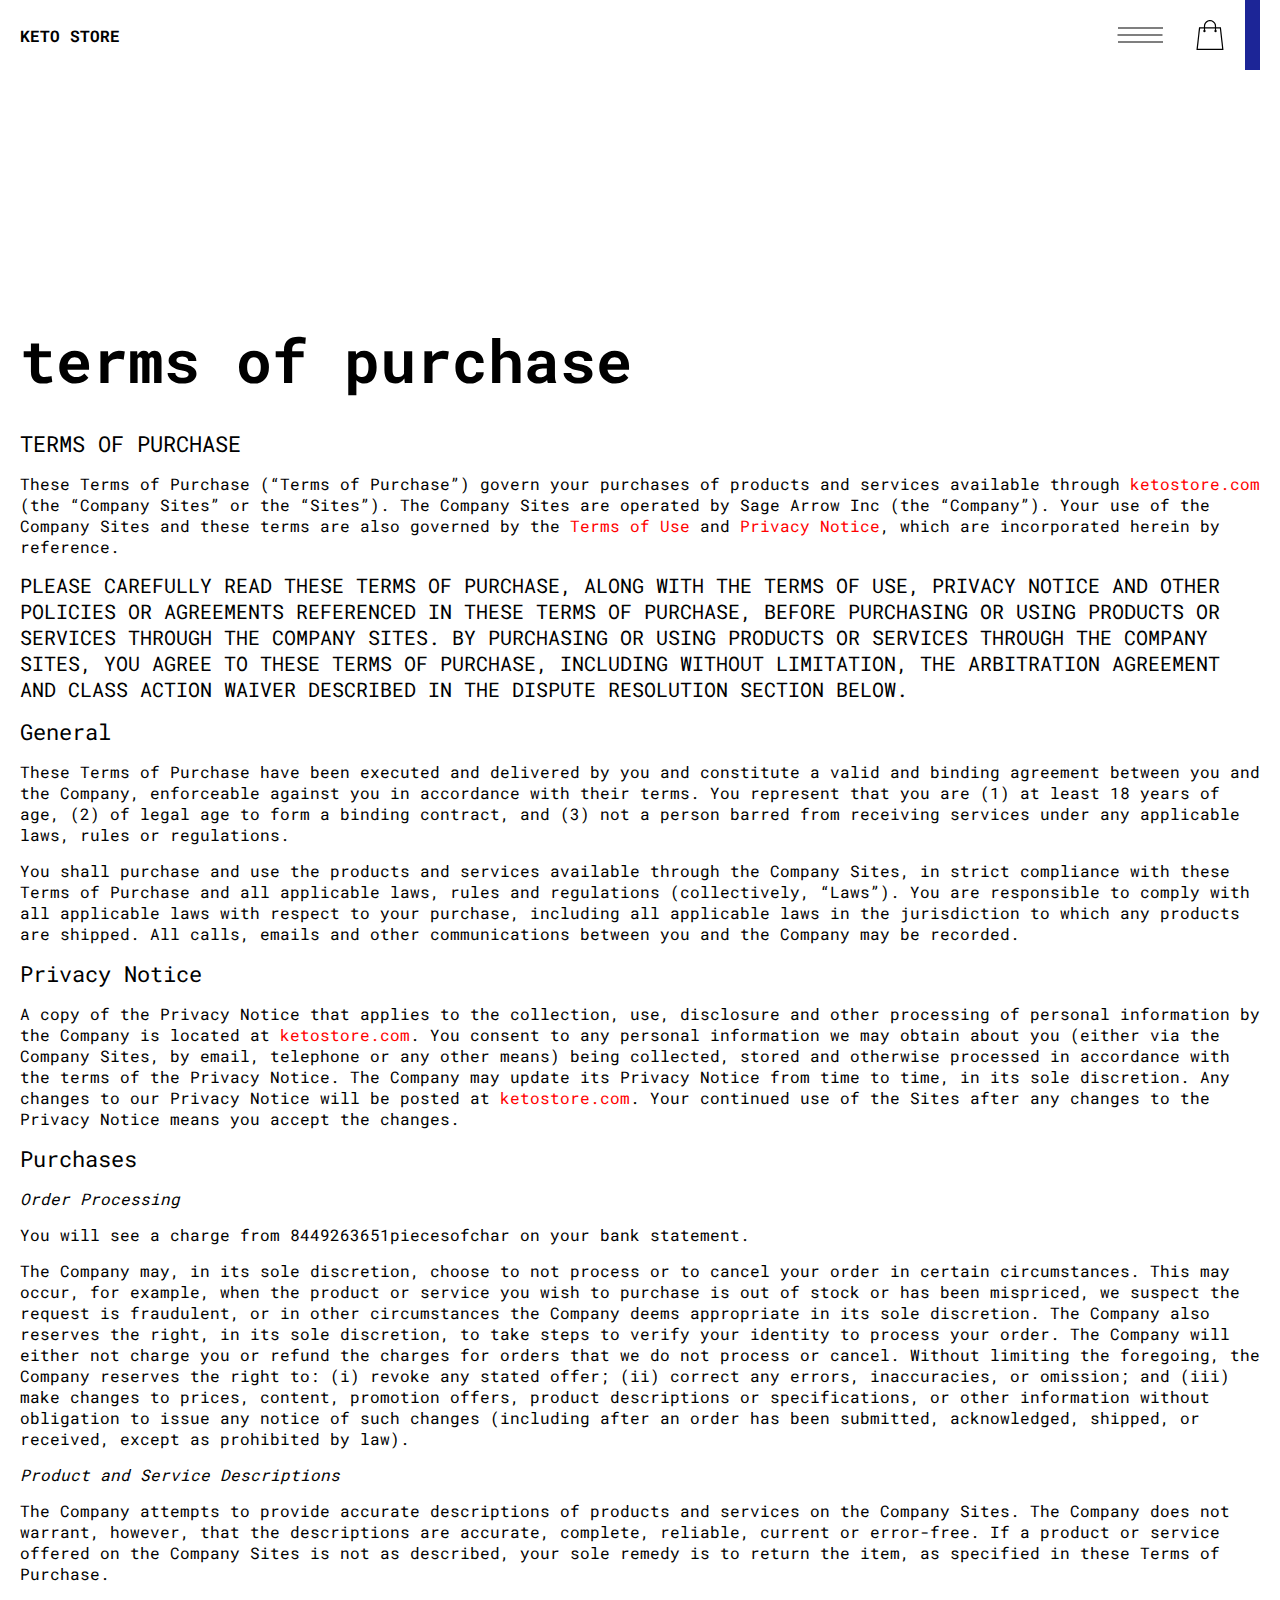
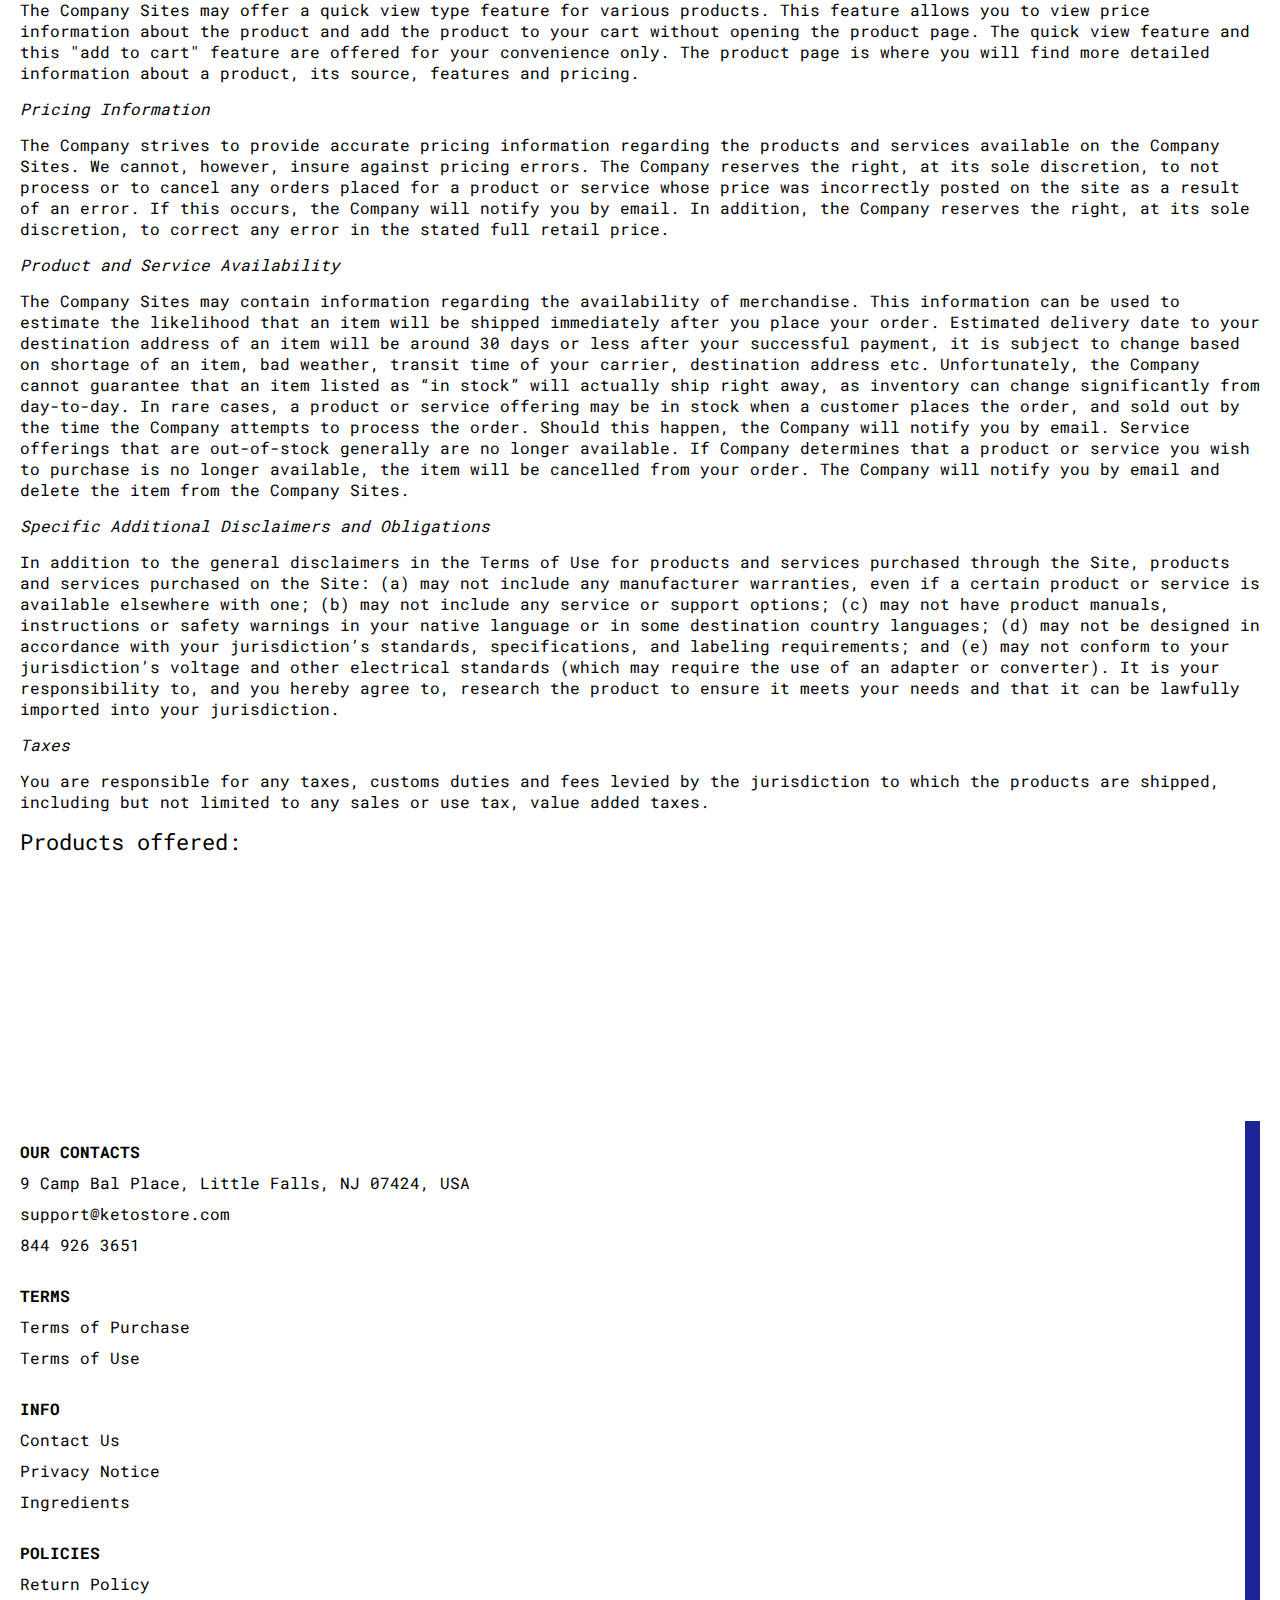
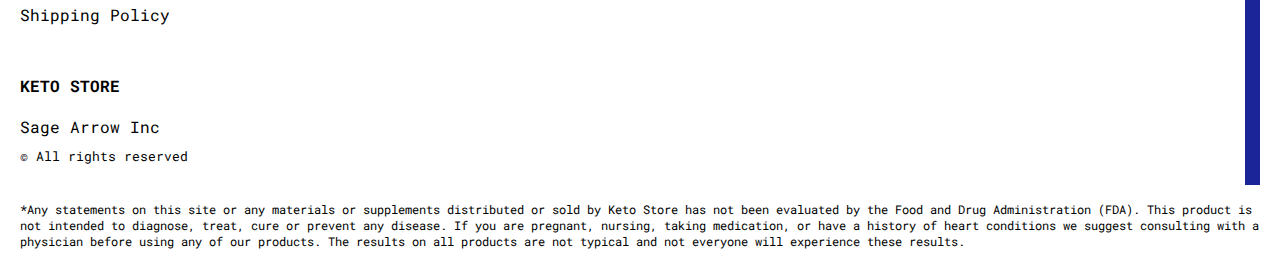
<file: purchase.html>
<!DOCTYPE html>
<html lang="en">
  <head>
    <meta charset="UTF-8" />
    <meta http-equiv="X-UA-Compatible" content="IE=edge" />
    <meta name="viewport" content="width=device-width, initial-scale=1.0" />
    <link rel="stylesheet" href="./css/style.css" />
    <title>Shop</title>
  </head>

  <body>
    <div class="wrapper">
      <div class="header__wrapper">
        <div class="container">
       
       
          <header class="header">
           
             
              <div class="header__top">
                <a href="./index.html" class="header__logo logo js_website-name"></a>
                <div class="header-block">
                  <div class="header__top-box">
                    <button class="header__btn js_menu-btn">
                      <span></span>
                    </button>
                 
                    <a href="./shop.html" class="cart__span-box">
                     
                      <svg version="1.0" xmlns="http://www.w3.org/2000/svg"
                      width="884.000000pt" height="980.000000pt" viewBox="0 0 884.000000 980.000000"
                      preserveAspectRatio="xMidYMid meet">
                     
                     <g transform="translate(0.000000,980.000000) scale(0.100000,-0.100000)"
                      stroke="none">
                     <path d="M4190 9785 c-397 -49 -766 -214 -1078 -479 -198 -169 -378 -403 -492
                     -640 -142 -295 -175 -460 -186 -931 -2 -126 -7 -254 -10 -282 l-5 -53 -784 0
                     c-431 0 -786 -4 -789 -8 -7 -11 -57 -438 -256 -2182 -403 -3524 -580 -5101
                     -580 -5162 l0 -48 4410 0 4410 0 0 46 c0 53 -25 278 -250 2264 -404 3559 -578
                     5068 -586 5082 -3 4 -358 8 -789 8 l-784 0 -5 53 c-3 28 -8 164 -11 301 -8
                     366 -25 491 -96 700 -298 870 -1211 1443 -2119 1331z m555 -419 c203 -46 435
                     -147 597 -262 109 -78 297 -267 375 -377 70 -100 168 -287 207 -395 71 -198
                     96 -386 96 -709 l0 -223 -1600 0 -1600 0 0 219 c0 228 11 374 36 501 39 191
                     146 435 267 607 77 109 266 299 372 375 197 139 461 247 680 278 97 14 489 4
                     570 -14z m-2315 -2595 l0 -219 -54 -40 c-105 -80 -151 -185 -144 -331 6 -113
                     44 -197 122 -269 90 -81 132 -97 261 -97 98 0 116 3 167 27 76 35 153 109 192
                     183 30 57 31 65 31 175 0 106 -2 119 -28 170 -16 30 -57 84 -93 120 l-64 66 0
                     217 0 217 1600 0 1600 0 0 -217 0 -217 -64 -66 c-36 -36 -77 -90 -93 -120 -26
                     -51 -28 -64 -28 -170 0 -110 1 -118 31 -175 39 -74 116 -148 192 -183 51 -24
                     69 -27 167 -27 129 0 171 16 261 97 78 72 116 156 122 269 7 145 -38 248 -144
                     332 l-54 42 0 217 0 218 615 0 c338 0 615 -3 615 -7 0 -5 5 -37 10 -73 18
                     -125 261 -2247 520 -4540 197 -1744 221 -1961 215 -1971 -8 -12 -7922 -12
                     -7929 0 -7 10 30 344 224 2061 291 2568 505 4432 516 4498 l6 32 614 0 614 0
                     0 -219z"/>
                     </g>
                     </svg>
                        <span class="cart__span js_cart__span"></span>
                    </a>
                   </div>
      
                    <nav class="nav js_menu">
                    
                    
                      <ul class="nav__list">
                        <li class="nav__item">
                          <p class="nav__title">
                            Terms
                            <ul class="nav__sub-list">
                              <li class="nav__sub-item">
                                <a href="./purchase.html" class="nav__link">Terms of Purchase</a>
                              </li>
                              <li class="nav__sub-item">
                                <a href="./use.html" class="nav__link">Terms of Use</a>
                              </li>
                            </ul>
                          </p>
                        </li>
                        <li class="nav__item">
                          <p class="nav__title">
                            Info
                            <ul class="nav__sub-list">
                              <li class="nav__sub-item">
                                <a href="./contacts.html" class="nav__link">Contact Us</a>
                              </li>
                              <li class="nav__sub-item">
                                <a href="./privacy.html" class="nav__link">Privacy Notice</a>
                              </li>
                            </ul>
                          </p>
                        </li>
                        <li class="nav__item">
                          <p class="nav__title">
                            Policies
                            <ul class="nav__sub-list">
                              <li class="nav__sub-item">
                                <a href="./return.html" class="nav__link">Return Policy</a>
                              </li>
                              <li class="nav__sub-item">
                                <a href="./shipping.html" class="nav__link">Shipping Policy</a>
                              </li>
                            </ul>
                          </p>
                        </li>
                      </ul>
                    </nav>
                </div>
   
            
            </div>
          </header>
       
        </div>
      </div>

      <main class="main bg-main">
        <div class="text-section__wrapper white__wrapper">
          <section class="text-section">
            <div class="container">
              <h1 class="title">TERMS OF PURCHASE</h1>
              <p class="text"><span class="bold">TERMS OF PURCHASE</span></p>
              <p class="text">
                These Terms of Purchase (“Terms of Purchase”) govern your
                purchases of products and services available through
                <a href="" class="link js_website-url"></a> (the “Company Sites”
                or the “Sites”). The Company Sites are operated by
                <span class="js_website-corp"></span> (the “Company”). Your use
                of the Company Sites and these terms are also governed by the
                <a href="./use.html" class="link">Terms of Use</a> and
                <a href="./privacy.html" class="link">Privacy Notice</a>, which
                are incorporated herein by reference.
              </p>
              <p class="text up">
                PLEASE CAREFULLY read THESE TERMS OF PURCHASE, ALONG WITH THE
                TERMS OF USE, PRIVACY NOTICE AND OTHER POLICIES OR AGREEMENTS
                REFERENCED IN THESE TERMS OF PURCHASE, BEFORE PURCHASING OR
                USING PRODUCTS OR SERVICES THROUGH THE COMPANY SITES. BY
                PURCHASING OR USING PRODUCTS OR SERVICES THROUGH THE COMPANY
                SITES, YOU AGREE TO THESE TERMS OF PURCHASE, INCLUDING WITHOUT
                LIMITATION, THE ARBITRATION AGREEMENT AND CLASS ACTION WAIVER
                DESCRIBED IN THE DISPUTE RESOLUTION SECTION BELOW.
              </p>
              <p class="text bold">General</p>
              <p class="text">
                These Terms of Purchase have been executed and delivered by you
                and constitute a valid and binding agreement between you and the
                Company, enforceable against you in accordance with their terms.
                You represent that you are (1) at least 18 years of age, (2) of
                legal age to form a binding contract, and (3) not a person
                barred from receiving services under any applicable laws, rules
                or regulations.
              </p>
              <p class="text">
                You shall purchase and use the products and services available
                through the Company Sites, in strict compliance with these Terms
                of Purchase and all applicable laws, rules and regulations
                (collectively, “Laws”). You are responsible to comply with all
                applicable laws with respect to your purchase, including all
                applicable laws in the jurisdiction to which any products are
                shipped. All calls, emails and other communications between you
                and the Company may be recorded.
              </p>
              <p class="text bold">Privacy Notice</p>
              <p class="text">
                A copy of the Privacy Notice that applies to the collection,
                use, disclosure and other processing of personal information by
                the Company is located at
                <a href="" class="link js_website-url"></a>. You consent to any
                personal information we may obtain about you (either via the
                Company Sites, by email, telephone or any other means) being
                collected, stored and otherwise processed in accordance with the
                terms of the Privacy Notice. The Company may update its Privacy
                Notice from time to time, in its sole discretion. Any changes to
                our Privacy Notice will be posted at
                <a href="" class="link js_website-url"></a>. Your continued use
                of the Sites after any changes to the Privacy Notice means you
                accept the changes.
              </p>
              <p class="text bold">Purchases</p>
              <p class="text italic">Order Processing</p>
              <p class="text">
                You will see a charge from
                <span class="js_website-desc"></span> on your bank statement.
              </p>
              <p class="text">
                The Company may, in its sole discretion, choose to not process
                or to cancel your order in certain circumstances. This may
                occur, for example, when the product or service you wish to
                purchase is out of stock or has been mispriced, we suspect the
                request is fraudulent, or in other circumstances the Company
                deems appropriate in its sole discretion. The Company also
                reserves the right, in its sole discretion, to take steps to
                verify your identity to process your order. The Company will
                either not charge you or refund the charges for orders that we
                do not process or cancel. Without limiting the foregoing, the
                Company reserves the right to: (i) revoke any stated offer; (ii)
                correct any errors, inaccuracies, or omission; and (iii) make
                changes to prices, content, promotion offers, product
                descriptions or specifications, or other information without
                obligation to issue any notice of such changes (including after
                an order has been submitted, acknowledged, shipped, or received,
                except as prohibited by law).
              </p>
              <p class="text italic">Product and Service Descriptions</p>
              <p class="text">
                The Company attempts to provide accurate descriptions of
                products and services on the Company Sites. The Company does not
                warrant, however, that the descriptions are accurate, complete,
                reliable, current or error-free. If a product or service offered
                on the Company Sites is not as described, your sole remedy is to
                return the item, as specified in these Terms of Purchase.
              </p>
              <p class="text">
                The Company Sites may offer a quick view type feature for
                various products. This feature allows you to view price
                information about the product and add the product to your cart
                without opening the product page. The quick view feature and
                this "add to cart" feature are offered for your convenience
                only. The product page is where you will find more detailed
                information about a product, its source, features and pricing.
              </p>
              <p class="text italic">Pricing Information</p>
              <p class="text">
                The Company strives to provide accurate pricing information
                regarding the products and services available on the Company
                Sites. We cannot, however, insure against pricing errors. The
                Company reserves the right, at its sole discretion, to not
                process or to cancel any orders placed for a product or service
                whose price was incorrectly posted on the site as a result of an
                error. If this occurs, the Company will notify you by email. In
                addition, the Company reserves the right, at its sole
                discretion, to correct any error in the stated full retail
                price.
              </p>
              <p class="text italic">Product and Service Availability</p>
              <p class="text">
                The Company Sites may contain information regarding the
                availability of merchandise. This information can be used to
                estimate the likelihood that an item will be shipped immediately
                after you place your order. Estimated delivery date to your
                destination address of an item will be around 30 days or less
                after your successful payment, it is subject to change based on
                shortage of an item, bad weather, transit time of your carrier,
                destination address etc. Unfortunately, the Company cannot
                guarantee that an item listed as “in stock” will actually ship
                right away, as inventory can change significantly from
                day-to-day. In rare cases, a product or service offering may be
                in stock when a customer places the order, and sold out by the
                time the Company attempts to process the order. Should this
                happen, the Company will notify you by email. Service offerings
                that are out-of-stock generally are no longer available. If
                Company determines that a product or service you wish to
                purchase is no longer available, the item will be cancelled from
                your order. The Company will notify you by email and delete the
                item from the Company Sites.
              </p>
              <p class="text italic">
                Specific Additional Disclaimers and Obligations
              </p>
              <p class="text">
                In addition to the general disclaimers in the Terms of Use for
                products and services purchased through the Site, products and
                services purchased on the Site: (a) may not include any
                manufacturer warranties, even if a certain product or service is
                available elsewhere with one; (b) may not include any service or
                support options; (c) may not have product manuals, instructions
                or safety warnings in your native language or in some
                destination country languages; (d) may not be designed in
                accordance with your jurisdiction’s standards, specifications,
                and labeling requirements; and (e) may not conform to your
                jurisdiction’s voltage and other electrical standards (which may
                require the use of an adapter or converter). It is your
                responsibility to, and you hereby agree to, research the product
                to ensure it meets your needs and that it can be lawfully
                imported into your jurisdiction.
              </p>
              <p class="text italic">Taxes</p>
              <p class="text">
                You are responsible for any taxes, customs duties and fees
                levied by the jurisdiction to which the products are shipped,
                including but not limited to any sales or use tax, value added
                taxes.
              </p>
              <p class="text bold">Products offered:</p>
              <div class="js_purchase__product-list"></div>
            </div>
          </section>
        </div>
      </main>

      <div class="footer__wrapper">
        <div class="container">
          <footer class="footer">
            <div class="footer__top">
              <div class="footer__top-block">
                <div class="footer__block">
                  <p class="footer__title">Our Contacts</p>
                  <ul class="footer__list">
                    <li class="footer__item">
                      <span class="text text--mb js_website-address"></span>
                     </li>
                     <li class="footer__item">
                      <a href="" class="footer__link js_website-email"></a>
                      </li>
                      <li class="footer__item">
                        <a href="" class="footer__link js_website-phone"></a>
                      </li>
                  </ul>
                </div>
                <div class="footer__block">
                  <p class="footer__title">Terms</p>
                  <ul class="footer__list">
                    <li class="footer__item">
                      <a href="./purchase.html" class="footer__link">Terms of Purchase</a>
                     </li>
                     <li class="footer__item">
                       <a href="./use.html" class="footer__link">Terms of Use</a>
                      </li>
                  </ul>
                </div>
                <div class="footer__block">
                  <p class="footer__title">Info</p>
                  <ul class="footer__list">
                    <li class="footer__item">
                      <a href="./contacts.html" class="footer__link">Contact Us</a>
                     </li>
                     <li class="footer__item">
                       <a href="./privacy.html" class="footer__link">Privacy Notice</a>
                      </li>
                      <li class="footer__item">
                        <a href="./ingredients.html" class="footer__link">Ingredients</a>
                       </li>
                 
                  </ul>
                </div>
                <!-- <div class="footer__block--right"> -->
                  <div class="footer__block">
                  <p class="footer__title">Policies</p>
                  <ul class="footer__list">
                    <li class="footer__item">
                      <a href="./return.html" class="footer__link">Return Policy</a>
                     </li>
                     <li class="footer__item">
                       <a href="./shipping.html" class="footer__link">Shipping Policy</a>
                      </li>
                   
                  </ul>
                </div>
            
              </div>
            
            </div>
            <div class="footer__bottom">
              <div class="footer__block--bottom">
                <div>
                  <a href="./index.html" class="footer__logo logo js_website-name"></a>
                  <p class="text text--mb js_website-corp"></p>
                </div>
  
                <span class="footer__span">© All rights reserved</span>
              </div>
            </div>
          </footer>
          <p style="padding-top: 16px; font-size: 12px; margin-bottom: 3rem;">*Any statements on this site or any materials or supplements distributed or sold by <span class="js_website-name"></span> has not been evaluated by the Food and Drug Administration (FDA). This product is not intended to diagnose, treat, cure or prevent any disease. If you are pregnant, nursing, taking medication, or have a history of heart conditions we suggest consulting with a physician before using any of our products. The results on all products are not typical and not everyone will experience these results.</p>
        </div>
      </div>
    </div>

    <script
      type="text/javascript"
      src="https://thebestproductmanager.com/products/prices-nxg-object"
    ></script>
    <script type="module" src="./js/on-load.js"></script>
    <script type="module" src="./js/purchase.js"></script>
    <script type="module" src="./js/website-data.js"></script>
    <script>
      const menuBtn = document.querySelector('.js_menu-btn');
      const menu = document.querySelector('.js_menu');
      menuBtn.addEventListener('click', () => {
        menuBtn.classList.toggle('active');
        menu.classList.toggle('open-menu');
        document.body.classList.toggle('open-menu');
      });
    </script>
  </body>
</html>
</file>
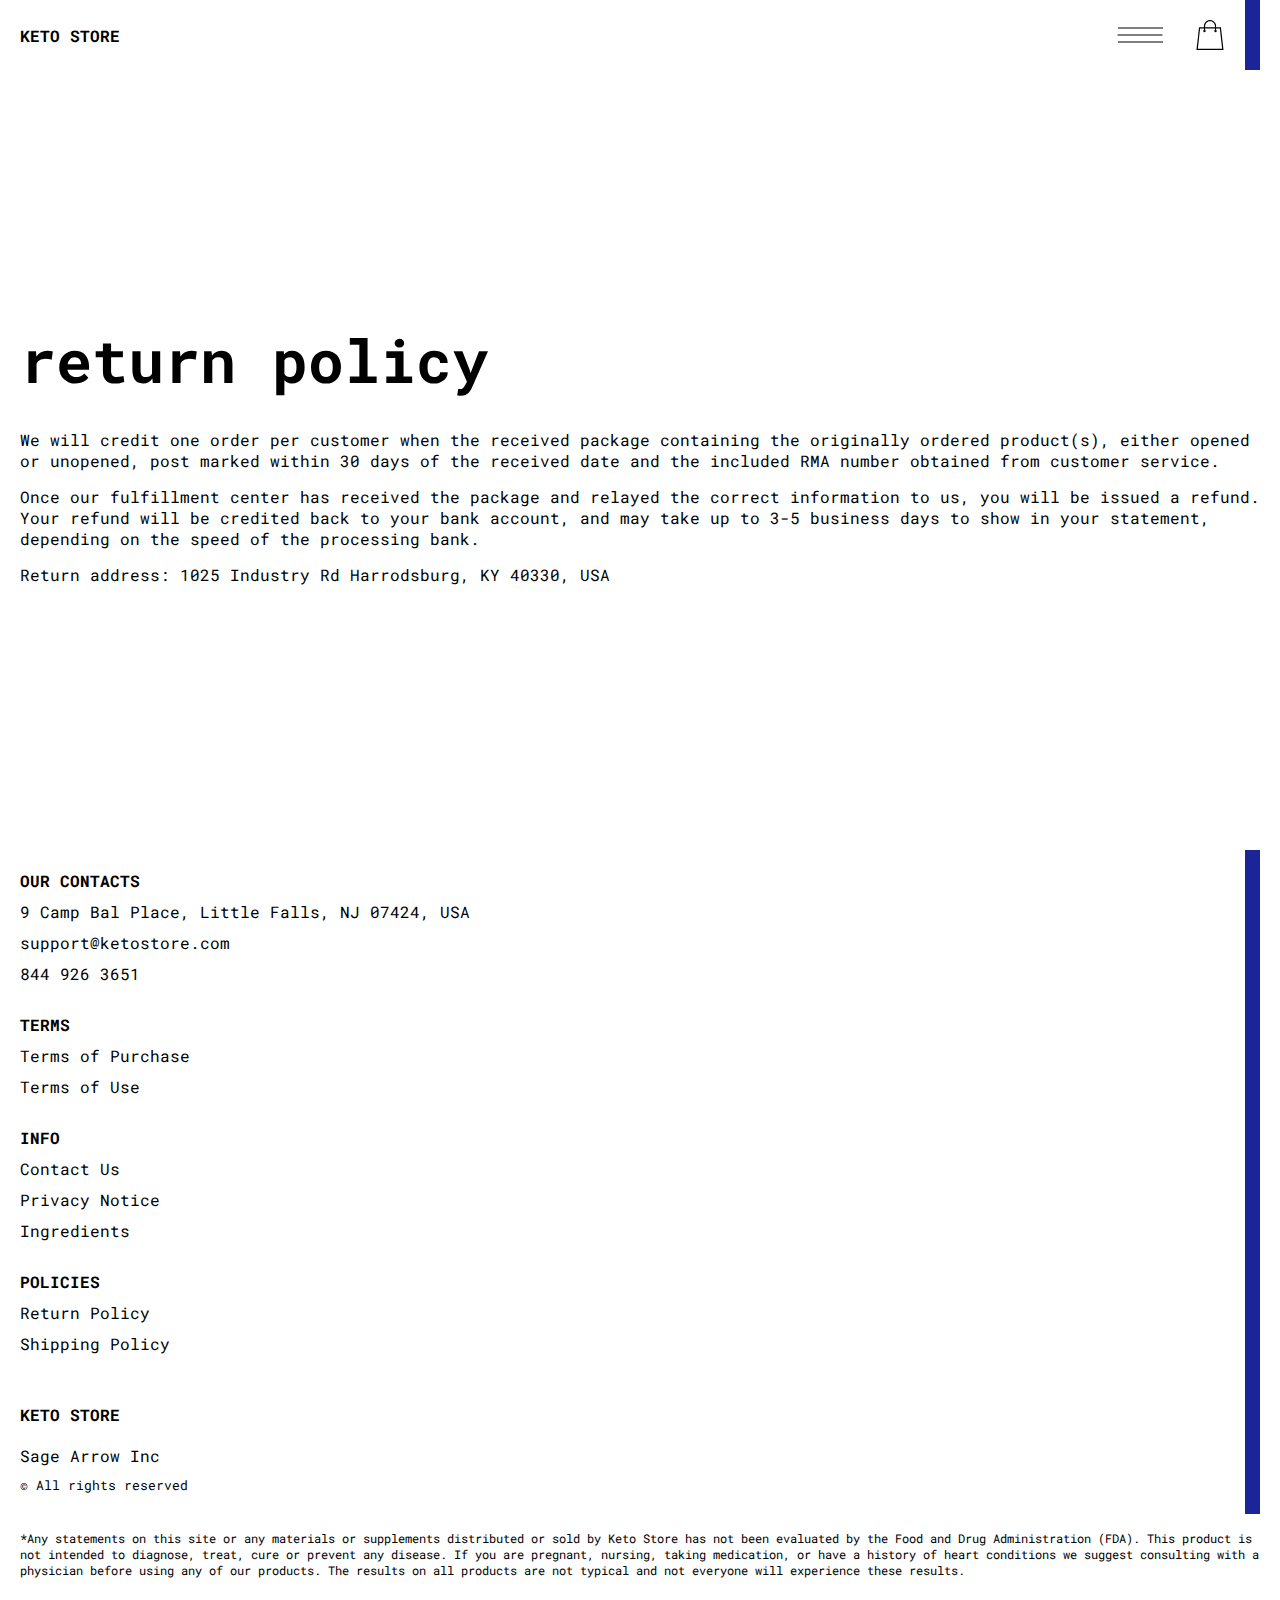
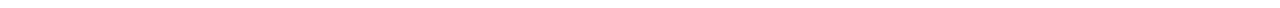
<file: return.html>
<!DOCTYPE html>
<html lang="en">
  <head>
    <meta charset="UTF-8" />
    <meta http-equiv="X-UA-Compatible" content="IE=edge" />
    <meta name="viewport" content="width=device-width, initial-scale=1.0" />
    <link rel="stylesheet" href="./css/style.css" />
    <title>Shop</title>
  </head>

  <body>
    <div class="wrapper">
      <div class="header__wrapper">
        <div class="container">
       
       
          <header class="header">
           
             
              <div class="header__top">
                <a href="./index.html" class="header__logo logo js_website-name"></a>
                <div class="header-block">
                  <div class="header__top-box">
                    <button class="header__btn js_menu-btn">
                      <span></span>
                    </button>
                 
                    <a href="./shop.html" class="cart__span-box">
                     
                      <svg version="1.0" xmlns="http://www.w3.org/2000/svg"
                      width="884.000000pt" height="980.000000pt" viewBox="0 0 884.000000 980.000000"
                      preserveAspectRatio="xMidYMid meet">
                     
                     <g transform="translate(0.000000,980.000000) scale(0.100000,-0.100000)"
                      stroke="none">
                     <path d="M4190 9785 c-397 -49 -766 -214 -1078 -479 -198 -169 -378 -403 -492
                     -640 -142 -295 -175 -460 -186 -931 -2 -126 -7 -254 -10 -282 l-5 -53 -784 0
                     c-431 0 -786 -4 -789 -8 -7 -11 -57 -438 -256 -2182 -403 -3524 -580 -5101
                     -580 -5162 l0 -48 4410 0 4410 0 0 46 c0 53 -25 278 -250 2264 -404 3559 -578
                     5068 -586 5082 -3 4 -358 8 -789 8 l-784 0 -5 53 c-3 28 -8 164 -11 301 -8
                     366 -25 491 -96 700 -298 870 -1211 1443 -2119 1331z m555 -419 c203 -46 435
                     -147 597 -262 109 -78 297 -267 375 -377 70 -100 168 -287 207 -395 71 -198
                     96 -386 96 -709 l0 -223 -1600 0 -1600 0 0 219 c0 228 11 374 36 501 39 191
                     146 435 267 607 77 109 266 299 372 375 197 139 461 247 680 278 97 14 489 4
                     570 -14z m-2315 -2595 l0 -219 -54 -40 c-105 -80 -151 -185 -144 -331 6 -113
                     44 -197 122 -269 90 -81 132 -97 261 -97 98 0 116 3 167 27 76 35 153 109 192
                     183 30 57 31 65 31 175 0 106 -2 119 -28 170 -16 30 -57 84 -93 120 l-64 66 0
                     217 0 217 1600 0 1600 0 0 -217 0 -217 -64 -66 c-36 -36 -77 -90 -93 -120 -26
                     -51 -28 -64 -28 -170 0 -110 1 -118 31 -175 39 -74 116 -148 192 -183 51 -24
                     69 -27 167 -27 129 0 171 16 261 97 78 72 116 156 122 269 7 145 -38 248 -144
                     332 l-54 42 0 217 0 218 615 0 c338 0 615 -3 615 -7 0 -5 5 -37 10 -73 18
                     -125 261 -2247 520 -4540 197 -1744 221 -1961 215 -1971 -8 -12 -7922 -12
                     -7929 0 -7 10 30 344 224 2061 291 2568 505 4432 516 4498 l6 32 614 0 614 0
                     0 -219z"/>
                     </g>
                     </svg>
                        <span class="cart__span js_cart__span"></span>
                    </a>
                   </div>
      
                    <nav class="nav js_menu">
                    
                    
                      <ul class="nav__list">
                        <li class="nav__item">
                          <p class="nav__title">
                            Terms
                            <ul class="nav__sub-list">
                              <li class="nav__sub-item">
                                <a href="./purchase.html" class="nav__link">Terms of Purchase</a>
                              </li>
                              <li class="nav__sub-item">
                                <a href="./use.html" class="nav__link">Terms of Use</a>
                              </li>
                            </ul>
                          </p>
                        </li>
                        <li class="nav__item">
                          <p class="nav__title">
                            Info
                            <ul class="nav__sub-list">
                              <li class="nav__sub-item">
                                <a href="./contacts.html" class="nav__link">Contact Us</a>
                              </li>
                              <li class="nav__sub-item">
                                <a href="./privacy.html" class="nav__link">Privacy Notice</a>
                              </li>
                            </ul>
                          </p>
                        </li>
                        <li class="nav__item">
                          <p class="nav__title">
                            Policies
                            <ul class="nav__sub-list">
                              <li class="nav__sub-item">
                                <a href="./return.html" class="nav__link">Return Policy</a>
                              </li>
                              <li class="nav__sub-item">
                                <a href="./shipping.html" class="nav__link">Shipping Policy</a>
                              </li>
                            </ul>
                          </p>
                        </li>
                      </ul>
                    </nav>
                </div>
   
            
            </div>
          </header>
       
        </div>
      </div>

      <main class="main bg-main">
        <div class="text-section__wrapper white__wrapper">
          <section class="text-section">
            <div class="container">
              <h1 class="title">RETURN POLICY</h1>
              <p class="text">We will credit one order per customer when the received package containing the originally ordered product(s), either opened or unopened, post marked within 30 days of the received date and the included RMA number obtained from customer service.</p>   <p class="text">Once our fulfillment center has received the package and relayed the correct information to us, you will be issued a refund. Your refund will be credited back to your bank account, and may take up to 3-5 business days to show in your statement, depending on the speed of the processing bank.</p>
              <p class="text">Return address: <span class="js_website-return-address"></span></p>
          </div>
          </section>
        </div>
      </main>

      <div class="footer__wrapper">
        <div class="container">
          <footer class="footer">
            <div class="footer__top">
              <div class="footer__top-block">
                <div class="footer__block">
                  <p class="footer__title">Our Contacts</p>
                  <ul class="footer__list">
                    <li class="footer__item">
                      <span class="text text--mb js_website-address"></span>
                     </li>
                     <li class="footer__item">
                      <a href="" class="footer__link js_website-email"></a>
                      </li>
                      <li class="footer__item">
                        <a href="" class="footer__link js_website-phone"></a>
                      </li>
                  </ul>
                </div>
                <div class="footer__block">
                  <p class="footer__title">Terms</p>
                  <ul class="footer__list">
                    <li class="footer__item">
                      <a href="./purchase.html" class="footer__link">Terms of Purchase</a>
                     </li>
                     <li class="footer__item">
                       <a href="./use.html" class="footer__link">Terms of Use</a>
                      </li>
                  </ul>
                </div>
                <div class="footer__block">
                  <p class="footer__title">Info</p>
                  <ul class="footer__list">
                    <li class="footer__item">
                      <a href="./contacts.html" class="footer__link">Contact Us</a>
                     </li>
                     <li class="footer__item">
                       <a href="./privacy.html" class="footer__link">Privacy Notice</a>
                      </li>
                      <li class="footer__item">
                        <a href="./ingredients.html" class="footer__link">Ingredients</a>
                       </li>
                 
                  </ul>
                </div>
                <!-- <div class="footer__block--right"> -->
                  <div class="footer__block">
                  <p class="footer__title">Policies</p>
                  <ul class="footer__list">
                    <li class="footer__item">
                      <a href="./return.html" class="footer__link">Return Policy</a>
                     </li>
                     <li class="footer__item">
                       <a href="./shipping.html" class="footer__link">Shipping Policy</a>
                      </li>
                   
                  </ul>
                </div>
            
              </div>
            
            </div>
            <div class="footer__bottom">
              <div class="footer__block--bottom">
                <div>
                  <a href="./index.html" class="footer__logo logo js_website-name"></a>
                  <p class="text text--mb js_website-corp"></p>
                </div>
  
                <span class="footer__span">© All rights reserved</span>
              </div>
            </div>
          </footer>
          <p style="padding-top: 16px; font-size: 12px; margin-bottom: 3rem;">*Any statements on this site or any materials or supplements distributed or sold by <span class="js_website-name"></span> has not been evaluated by the Food and Drug Administration (FDA). This product is not intended to diagnose, treat, cure or prevent any disease. If you are pregnant, nursing, taking medication, or have a history of heart conditions we suggest consulting with a physician before using any of our products. The results on all products are not typical and not everyone will experience these results.</p>
        </div>
      </div>
    </div>

    <script
      type="text/javascript"
      src="https://thebestproductmanager.com/products/prices-nxg-object"
    ></script>
    <script type="module" src="./js/on-load.js"></script>
    <script type="module" src="./js/website-data.js"></script>
    <script>
      const menuBtn = document.querySelector('.js_menu-btn');
      const menu = document.querySelector('.js_menu');
      menuBtn.addEventListener('click', () => {
        menuBtn.classList.toggle('active');
        menu.classList.toggle('open-menu');
        document.body.classList.toggle('open-menu');
      });
    </script>
  </body>
</html>
</file>
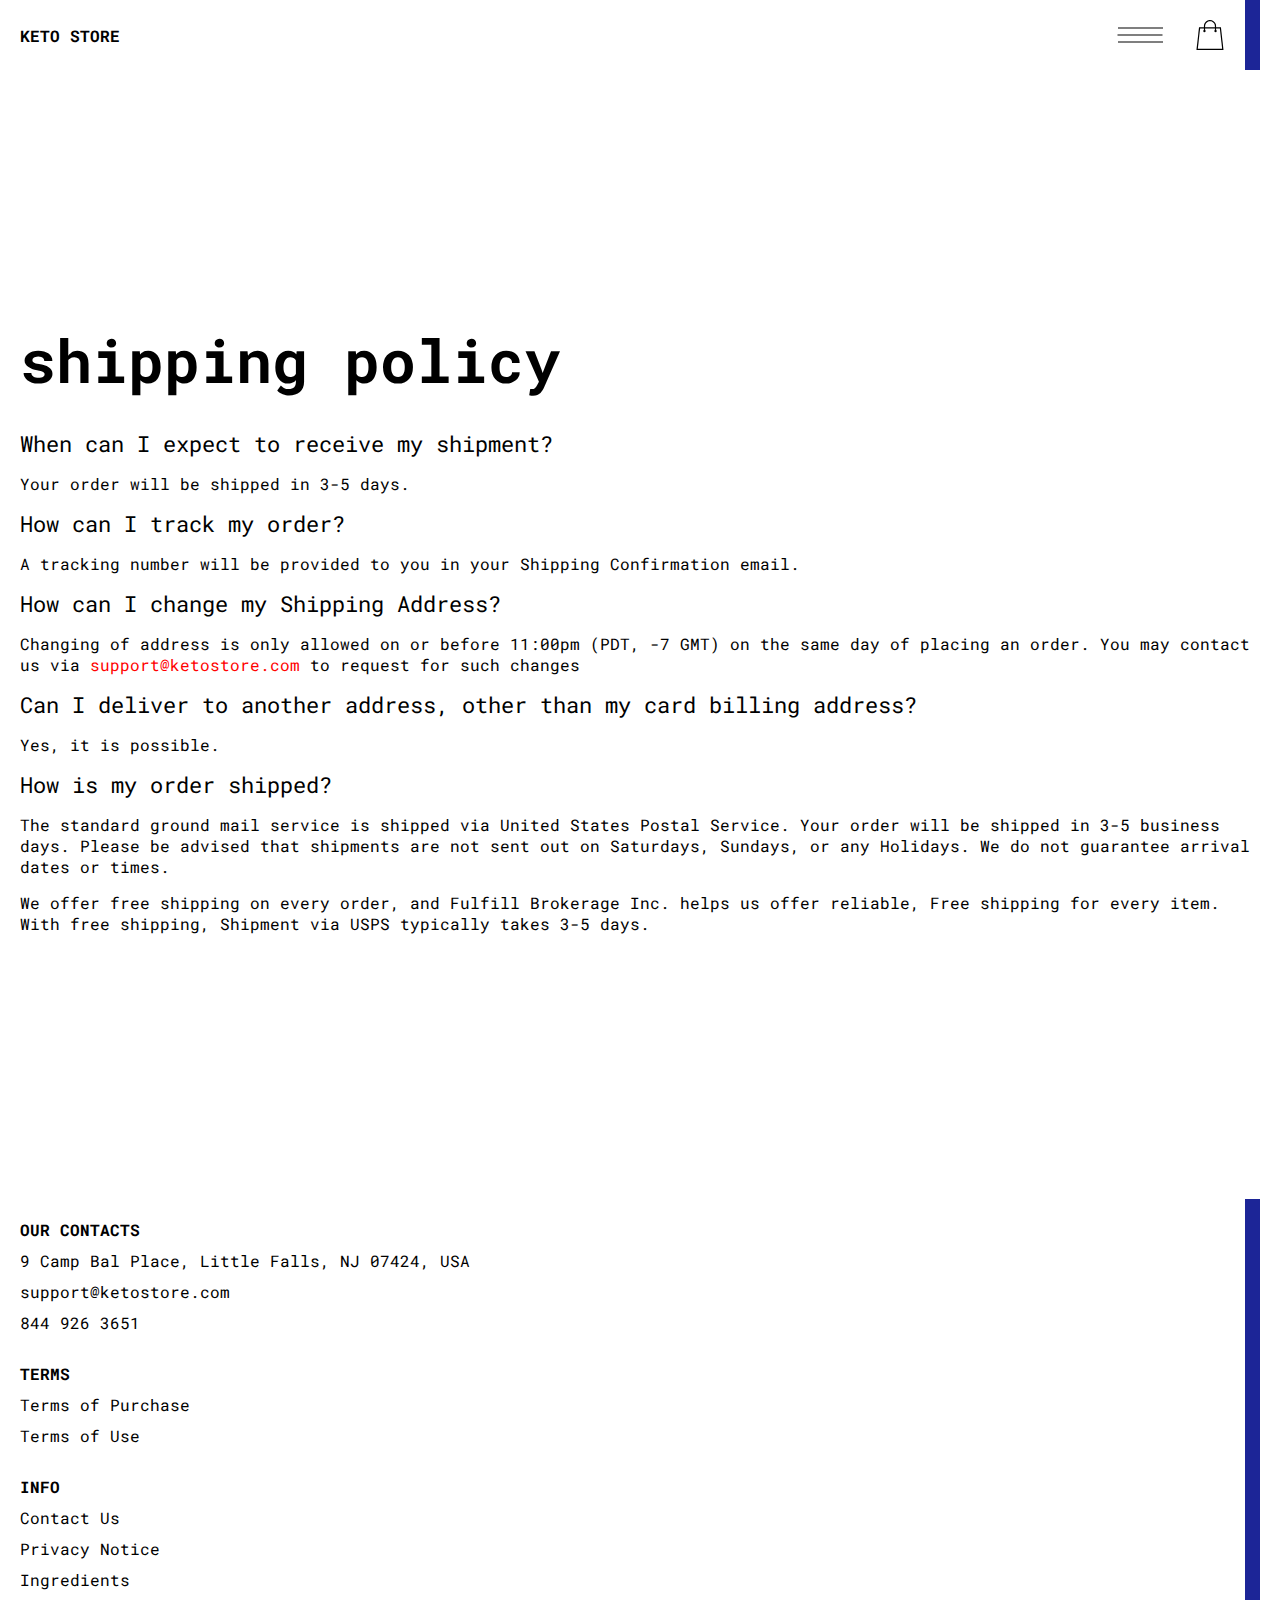
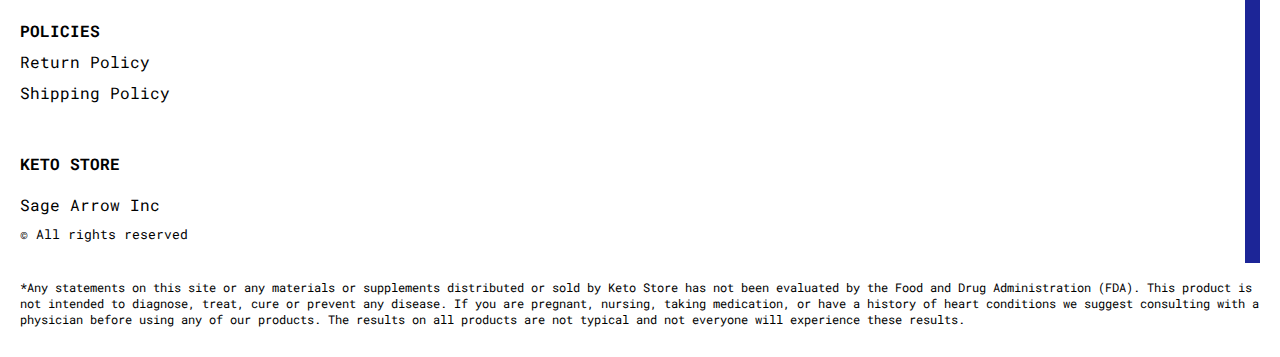
<file: shipping.html>
<!DOCTYPE html>
<html lang="en">
  <head>
    <meta charset="UTF-8" />
    <meta http-equiv="X-UA-Compatible" content="IE=edge" />
    <meta name="viewport" content="width=device-width, initial-scale=1.0" />
    <link rel="stylesheet" href="./css/style.css" />
    <title>Shop</title>
  </head>

  <body>
    <div class="wrapper">
      <div class="header__wrapper">
        <div class="container">
       
       
          <header class="header">
           
             
              <div class="header__top">
                <a href="./index.html" class="header__logo logo js_website-name"></a>
                <div class="header-block">
                  <div class="header__top-box">
                    <button class="header__btn js_menu-btn">
                      <span></span>
                    </button>
                 
                    <a href="./shop.html" class="cart__span-box">
                     
                      <svg version="1.0" xmlns="http://www.w3.org/2000/svg"
                      width="884.000000pt" height="980.000000pt" viewBox="0 0 884.000000 980.000000"
                      preserveAspectRatio="xMidYMid meet">
                     
                     <g transform="translate(0.000000,980.000000) scale(0.100000,-0.100000)"
                      stroke="none">
                     <path d="M4190 9785 c-397 -49 -766 -214 -1078 -479 -198 -169 -378 -403 -492
                     -640 -142 -295 -175 -460 -186 -931 -2 -126 -7 -254 -10 -282 l-5 -53 -784 0
                     c-431 0 -786 -4 -789 -8 -7 -11 -57 -438 -256 -2182 -403 -3524 -580 -5101
                     -580 -5162 l0 -48 4410 0 4410 0 0 46 c0 53 -25 278 -250 2264 -404 3559 -578
                     5068 -586 5082 -3 4 -358 8 -789 8 l-784 0 -5 53 c-3 28 -8 164 -11 301 -8
                     366 -25 491 -96 700 -298 870 -1211 1443 -2119 1331z m555 -419 c203 -46 435
                     -147 597 -262 109 -78 297 -267 375 -377 70 -100 168 -287 207 -395 71 -198
                     96 -386 96 -709 l0 -223 -1600 0 -1600 0 0 219 c0 228 11 374 36 501 39 191
                     146 435 267 607 77 109 266 299 372 375 197 139 461 247 680 278 97 14 489 4
                     570 -14z m-2315 -2595 l0 -219 -54 -40 c-105 -80 -151 -185 -144 -331 6 -113
                     44 -197 122 -269 90 -81 132 -97 261 -97 98 0 116 3 167 27 76 35 153 109 192
                     183 30 57 31 65 31 175 0 106 -2 119 -28 170 -16 30 -57 84 -93 120 l-64 66 0
                     217 0 217 1600 0 1600 0 0 -217 0 -217 -64 -66 c-36 -36 -77 -90 -93 -120 -26
                     -51 -28 -64 -28 -170 0 -110 1 -118 31 -175 39 -74 116 -148 192 -183 51 -24
                     69 -27 167 -27 129 0 171 16 261 97 78 72 116 156 122 269 7 145 -38 248 -144
                     332 l-54 42 0 217 0 218 615 0 c338 0 615 -3 615 -7 0 -5 5 -37 10 -73 18
                     -125 261 -2247 520 -4540 197 -1744 221 -1961 215 -1971 -8 -12 -7922 -12
                     -7929 0 -7 10 30 344 224 2061 291 2568 505 4432 516 4498 l6 32 614 0 614 0
                     0 -219z"/>
                     </g>
                     </svg>
                        <span class="cart__span js_cart__span"></span>
                    </a>
                   </div>
      
                    <nav class="nav js_menu">
                    
                    
                      <ul class="nav__list">
                        <li class="nav__item">
                          <p class="nav__title">
                            Terms
                            <ul class="nav__sub-list">
                              <li class="nav__sub-item">
                                <a href="./purchase.html" class="nav__link">Terms of Purchase</a>
                              </li>
                              <li class="nav__sub-item">
                                <a href="./use.html" class="nav__link">Terms of Use</a>
                              </li>
                            </ul>
                          </p>
                        </li>
                        <li class="nav__item">
                          <p class="nav__title">
                            Info
                            <ul class="nav__sub-list">
                              <li class="nav__sub-item">
                                <a href="./contacts.html" class="nav__link">Contact Us</a>
                              </li>
                              <li class="nav__sub-item">
                                <a href="./privacy.html" class="nav__link">Privacy Notice</a>
                              </li>
                            </ul>
                          </p>
                        </li>
                        <li class="nav__item">
                          <p class="nav__title">
                            Policies
                            <ul class="nav__sub-list">
                              <li class="nav__sub-item">
                                <a href="./return.html" class="nav__link">Return Policy</a>
                              </li>
                              <li class="nav__sub-item">
                                <a href="./shipping.html" class="nav__link">Shipping Policy</a>
                              </li>
                            </ul>
                          </p>
                        </li>
                      </ul>
                    </nav>
                </div>
   
            
            </div>
          </header>
       
        </div>
      </div>

      <main class="main bg-main">
        <div class="text-section__wrapper white__wrapper">
          <section class="text-section">
            <div class="container">
              <h1 class="title">SHIPPING POLICY</h1>
              <p class="text bold">When can I expect to receive my shipment?</p>
              <p class="text">Your order will be shipped in 3-5 days.</p>
              <p class="text bold">How can I track my order?</p>
              <p class="text">
                A tracking number will be provided to you in your Shipping
                Confirmation email.
              </p>
              <p class="text bold">How can I change my Shipping Address?</p>
              <p class="text">
                Changing of address is only allowed on or before 11:00pm (PDT,
                -7 GMT) on the same day of placing an order. You may contact us
                via <a href="" class="link js_website-email"></a> to request for
                such changes
              </p>
              <p class="text bold">
                Can I deliver to another address, other than my card billing
                address?
              </p>
              <p class="text">Yes, it is possible.</p>
              <p class="text bold">How is my order shipped?</p>
              <p class="text">
                The standard ground mail service is shipped via United States
                Postal Service. Your order will be shipped in 3-5 business days.
                Please be advised that shipments are not sent out on Saturdays,
                Sundays, or any Holidays. We do not guarantee arrival dates or
                times.
              </p>
              <p class="text">
                We offer free shipping on every order, and
                <span class="js_website-fulfill"
                  >FULFILLMENT NINJAS HUB INC</span
                >
                helps us offer reliable, Free shipping for every item. With free
                shipping, Shipment via USPS typically takes 3-5 days.
              </p>
            </div>
          </section>
        </div>
      </main>

      <div class="footer__wrapper">
        <div class="container">
          <footer class="footer">
            <div class="footer__top">
              <div class="footer__top-block">
                <div class="footer__block">
                  <p class="footer__title">Our Contacts</p>
                  <ul class="footer__list">
                    <li class="footer__item">
                      <span class="text text--mb js_website-address"></span>
                     </li>
                     <li class="footer__item">
                      <a href="" class="footer__link js_website-email"></a>
                      </li>
                      <li class="footer__item">
                        <a href="" class="footer__link js_website-phone"></a>
                      </li>
                  </ul>
                </div>
                <div class="footer__block">
                  <p class="footer__title">Terms</p>
                  <ul class="footer__list">
                    <li class="footer__item">
                      <a href="./purchase.html" class="footer__link">Terms of Purchase</a>
                     </li>
                     <li class="footer__item">
                       <a href="./use.html" class="footer__link">Terms of Use</a>
                      </li>
                  </ul>
                </div>
                <div class="footer__block">
                  <p class="footer__title">Info</p>
                  <ul class="footer__list">
                    <li class="footer__item">
                      <a href="./contacts.html" class="footer__link">Contact Us</a>
                     </li>
                     <li class="footer__item">
                       <a href="./privacy.html" class="footer__link">Privacy Notice</a>
                      </li>
                      <li class="footer__item">
                        <a href="./ingredients.html" class="footer__link">Ingredients</a>
                       </li>
                 
                  </ul>
                </div>
                <!-- <div class="footer__block--right"> -->
                  <div class="footer__block">
                  <p class="footer__title">Policies</p>
                  <ul class="footer__list">
                    <li class="footer__item">
                      <a href="./return.html" class="footer__link">Return Policy</a>
                     </li>
                     <li class="footer__item">
                       <a href="./shipping.html" class="footer__link">Shipping Policy</a>
                      </li>
                   
                  </ul>
                </div>
            
              </div>
            
            </div>
            <div class="footer__bottom">
              <div class="footer__block--bottom">
                <div>
                  <a href="./index.html" class="footer__logo logo js_website-name"></a>
                  <p class="text text--mb js_website-corp"></p>
                </div>
  
                <span class="footer__span">© All rights reserved</span>
              </div>
            </div>
          </footer>
          <p style="padding-top: 16px; font-size: 12px; margin-bottom: 3rem;">*Any statements on this site or any materials or supplements distributed or sold by <span class="js_website-name"></span> has not been evaluated by the Food and Drug Administration (FDA). This product is not intended to diagnose, treat, cure or prevent any disease. If you are pregnant, nursing, taking medication, or have a history of heart conditions we suggest consulting with a physician before using any of our products. The results on all products are not typical and not everyone will experience these results.</p>
        </div>
      </div>
    </div>

    <script
      type="text/javascript"
      src="https://thebestproductmanager.com/products/prices-nxg-object"
    ></script>
    <script type="module" src="./js/on-load.js"></script>
    <script type="module" src="./js/website-data.js"></script>
    <script>
      const menuBtn = document.querySelector('.js_menu-btn');
      const menu = document.querySelector('.js_menu');
      menuBtn.addEventListener('click', () => {
        menuBtn.classList.toggle('active');
        menu.classList.toggle('open-menu');
        document.body.classList.toggle('open-menu');
      });
    </script>
  </body>
</html>
</file>
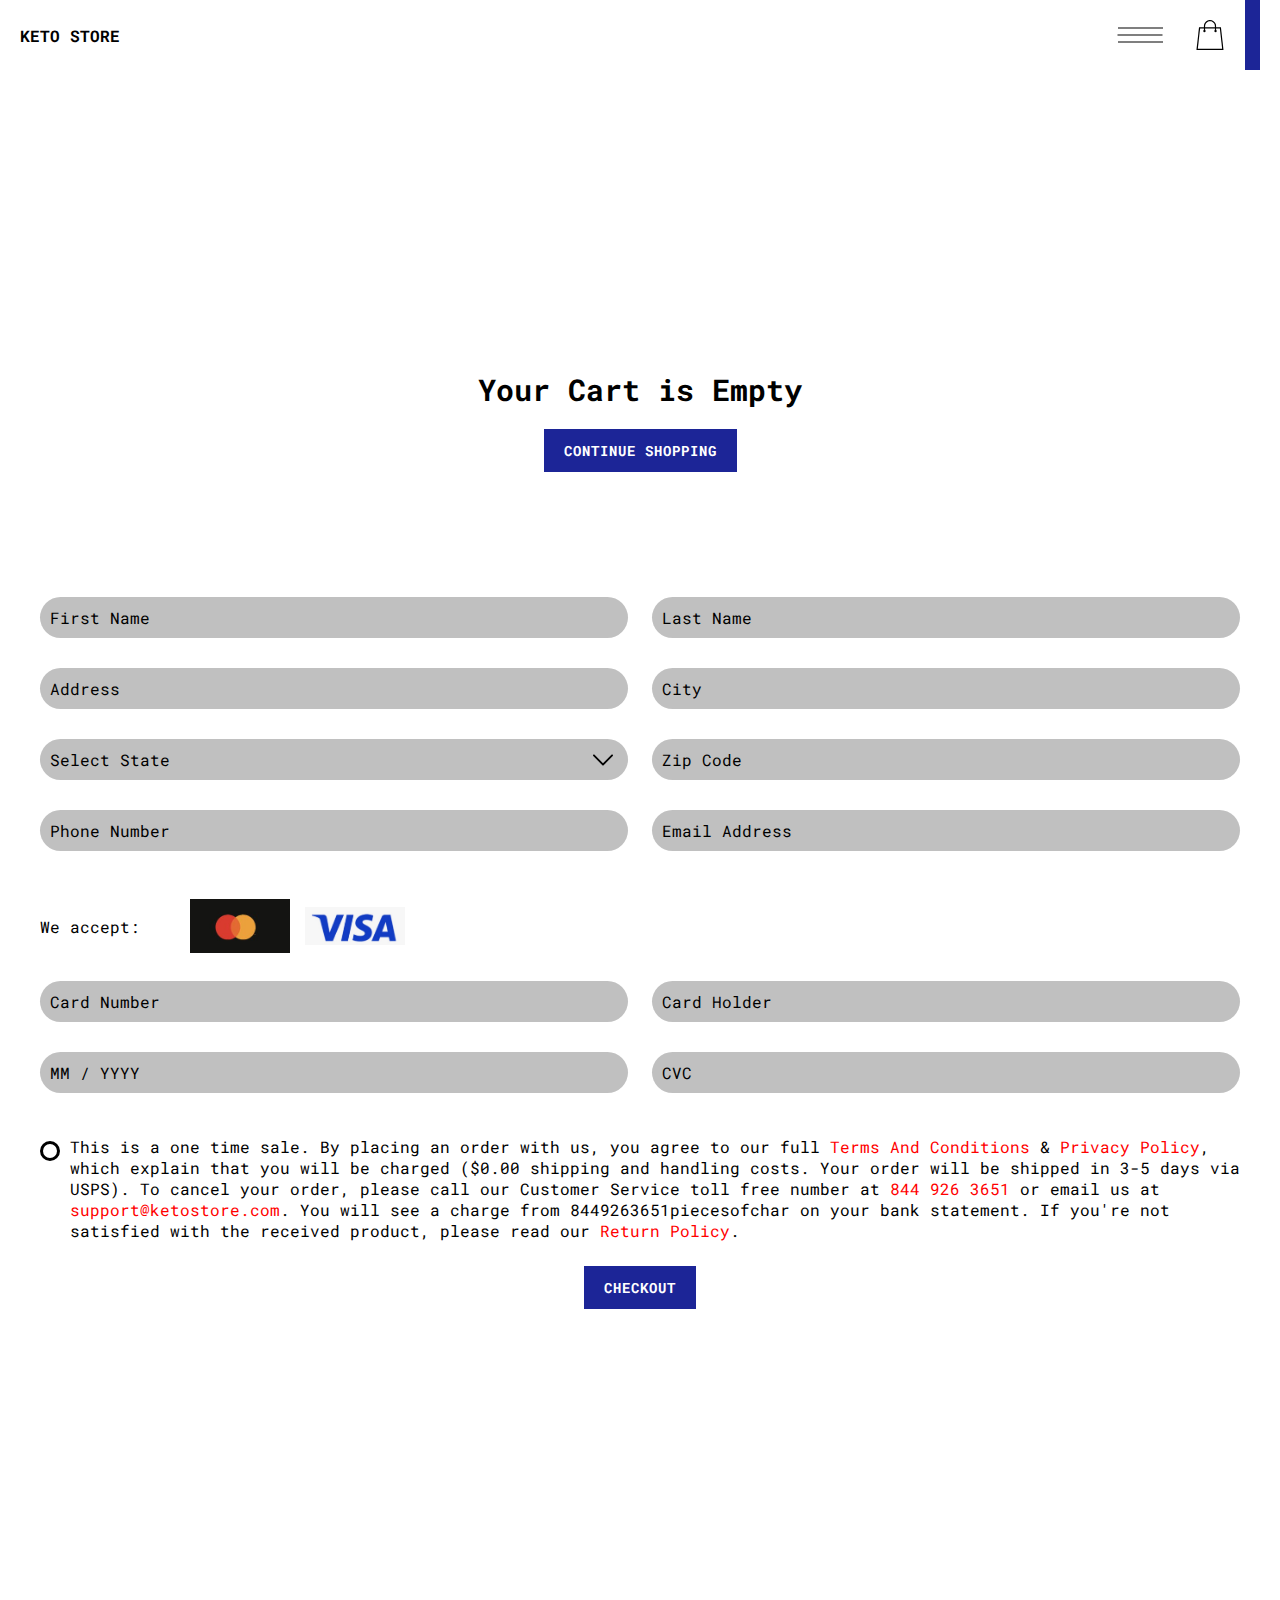
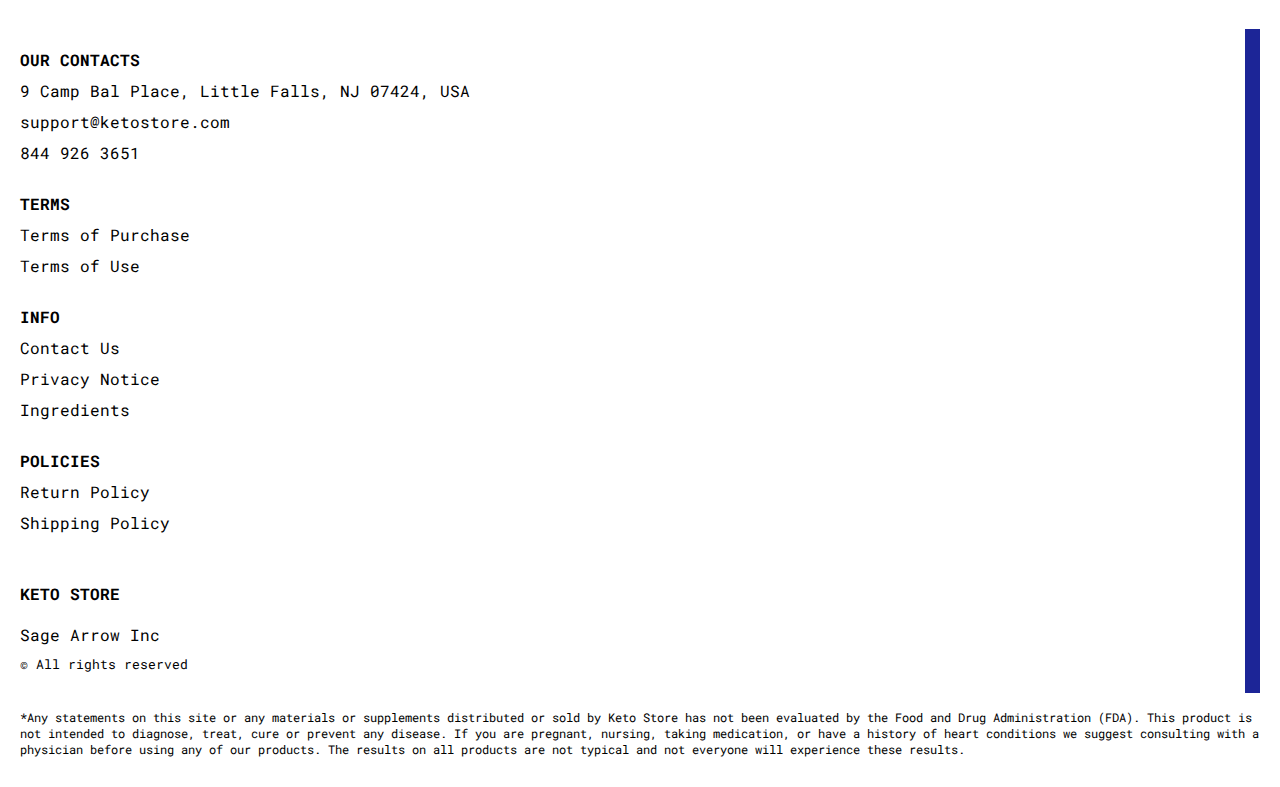
<file: shop.html>
<!DOCTYPE html>
<html lang="en">

<head>
  <meta charset="UTF-8" />
  <meta http-equiv="X-UA-Compatible" content="IE=edge" />
  <meta name="viewport" content="width=device-width, initial-scale=1.0" />
  <link rel="stylesheet" href="./css/style.css" />
  <title>Shop</title>
</head>

<body>



  <div class="wrapper">
    <div class="header__wrapper">
      <div class="container">
     
     
        <header class="header">
         
           
            <div class="header__top">
              <a href="./index.html" class="header__logo logo js_website-name"></a>
              <div class="header-block">
                <div class="header__top-box">
                  <button class="header__btn js_menu-btn">
                    <span></span>
                  </button>
               
                  <a href="./shop.html" class="cart__span-box">
                   
                    <svg version="1.0" xmlns="http://www.w3.org/2000/svg"
                    width="884.000000pt" height="980.000000pt" viewBox="0 0 884.000000 980.000000"
                    preserveAspectRatio="xMidYMid meet">
                   
                   <g transform="translate(0.000000,980.000000) scale(0.100000,-0.100000)"
                    stroke="none">
                   <path d="M4190 9785 c-397 -49 -766 -214 -1078 -479 -198 -169 -378 -403 -492
                   -640 -142 -295 -175 -460 -186 -931 -2 -126 -7 -254 -10 -282 l-5 -53 -784 0
                   c-431 0 -786 -4 -789 -8 -7 -11 -57 -438 -256 -2182 -403 -3524 -580 -5101
                   -580 -5162 l0 -48 4410 0 4410 0 0 46 c0 53 -25 278 -250 2264 -404 3559 -578
                   5068 -586 5082 -3 4 -358 8 -789 8 l-784 0 -5 53 c-3 28 -8 164 -11 301 -8
                   366 -25 491 -96 700 -298 870 -1211 1443 -2119 1331z m555 -419 c203 -46 435
                   -147 597 -262 109 -78 297 -267 375 -377 70 -100 168 -287 207 -395 71 -198
                   96 -386 96 -709 l0 -223 -1600 0 -1600 0 0 219 c0 228 11 374 36 501 39 191
                   146 435 267 607 77 109 266 299 372 375 197 139 461 247 680 278 97 14 489 4
                   570 -14z m-2315 -2595 l0 -219 -54 -40 c-105 -80 -151 -185 -144 -331 6 -113
                   44 -197 122 -269 90 -81 132 -97 261 -97 98 0 116 3 167 27 76 35 153 109 192
                   183 30 57 31 65 31 175 0 106 -2 119 -28 170 -16 30 -57 84 -93 120 l-64 66 0
                   217 0 217 1600 0 1600 0 0 -217 0 -217 -64 -66 c-36 -36 -77 -90 -93 -120 -26
                   -51 -28 -64 -28 -170 0 -110 1 -118 31 -175 39 -74 116 -148 192 -183 51 -24
                   69 -27 167 -27 129 0 171 16 261 97 78 72 116 156 122 269 7 145 -38 248 -144
                   332 l-54 42 0 217 0 218 615 0 c338 0 615 -3 615 -7 0 -5 5 -37 10 -73 18
                   -125 261 -2247 520 -4540 197 -1744 221 -1961 215 -1971 -8 -12 -7922 -12
                   -7929 0 -7 10 30 344 224 2061 291 2568 505 4432 516 4498 l6 32 614 0 614 0
                   0 -219z"/>
                   </g>
                   </svg>
                      <span class="cart__span js_cart__span"></span>
                  </a>
                 </div>
    
                  <nav class="nav js_menu">
                  
                  
                    <ul class="nav__list">
                      <li class="nav__item">
                        <p class="nav__title">
                          Terms
                          <ul class="nav__sub-list">
                            <li class="nav__sub-item">
                              <a href="./purchase.html" class="nav__link">Terms of Purchase</a>
                            </li>
                            <li class="nav__sub-item">
                              <a href="./use.html" class="nav__link">Terms of Use</a>
                            </li>
                          </ul>
                        </p>
                      </li>
                      <li class="nav__item">
                        <p class="nav__title">
                          Info
                          <ul class="nav__sub-list">
                            <li class="nav__sub-item">
                              <a href="./contacts.html" class="nav__link">Contact Us</a>
                            </li>
                            <li class="nav__sub-item">
                              <a href="./privacy.html" class="nav__link">Privacy Notice</a>
                            </li>
                          </ul>
                        </p>
                      </li>
                      <li class="nav__item">
                        <p class="nav__title">
                          Policies
                          <ul class="nav__sub-list">
                            <li class="nav__sub-item">
                              <a href="./return.html" class="nav__link">Return Policy</a>
                            </li>
                            <li class="nav__sub-item">
                              <a href="./shipping.html" class="nav__link">Shipping Policy</a>
                            </li>
                          </ul>
                        </p>
                      </li>
                    </ul>
                  </nav>
              </div>
 
          
          </div>
        </header>
     
      </div>
    </div>

    <main class="main bg-main">
     

      <div class="white__wrapper ">
        <section class="products shop-products">
          <div class="container shop-container">
            <div class="sub-title__box">
              <div class="orders__block">
                <div class="js_empty-cart ">
                  <p class="sub-title">Your Cart is Empty</p>
                </div>
                <table class="orders__table js_product-table hidden">
                  <caption>
                    <h2 class="sub-title">Your orders</h2>
                  </caption>
                  <tbody>
                  <tr class="js_table-row">
                    <th class="orders__table-title">Name</th>
                    <th class="orders__table-title">Quantity</th>
                    <th class="orders__table-title">Unit Price</th>
                    <th class="orders__table-title">Shipping</th>
                    <th class="orders__table-title">Subtotal</th>
                    <th class="orders__table-title"></th>
                  </tr>
                  
                  <tr>
                    <td class="text">Total:</td>
                    <td class="text js_total-quantity">2</td>
                    <td class="text"></td>
                    <td class="text"></td>
                    <td class="orders__table-title js_total-price">$ 44.98</td>
                    <td></td>
                  </tr>
                  </tbody>
              </table>
                <a href="./index.html" class="btn orders__btn">Continue Shopping</a>
              </div>
            </div>
            <form action="php/handler.php" class="form js_form" method="POST" novalidate>
              <input type="text" hidden name="action" id="action" value="checkout">
              <input type="text" hidden name="management" id="management" value="nxg">
              <input type="text" hidden name="country" value="US">
              <input type="text" hidden name="total" id="totalField" value="">
              <input type="text" hidden name="cart" id="cartField" value="">
              <div class="inputs-box">
              <label class="label js_label">
                <input type="text" class="input js_input" data-role="required" name="first_name" placeholder="First Name">
              </label>
        
              <label class="label js_label">
                <input type="text" class="input js_input" data-role="required" name="last_name" placeholder="Last Name">
              </label>
            </div>
            <div class="inputs-box">
              <label class="label js_label">
                <input type="text" class="input js_input" data-role="address" name="address" placeholder="Address">
              </label>
              
              <label class="label js_label">
                <input type="text" class="input js_input" data-role="city" name="city" placeholder="City">
              </label>
              </div>
              <div class="inputs-box">
              <label class="label select-label js_label">
                <select name="state" class="select js_select js_input">
                  <option selected="" disabled="">Select State</option>
                  <option value="AL">Alabama</option>
                  <option value="AK">Alaska</option>
                  <option value="AZ">Arizona</option>
                  <option value="AR">Arkansas</option>
                  <option value="CA">California</option>
                  <option value="CO">Colorado</option>
                  <option value="CT">Connecticut</option>
                  <option value="DE">Delaware</option>
                  <option value="DC">District Of Columbia</option>
                  <option value="FL">Florida</option>
                  <option value="GA">Georgia</option>
                  <option value="HI">Hawaii</option>
                  <option value="ID">Idaho</option>
                  <option value="IL">Illinois</option>
                  <option value="IN">Indiana</option>
                  <option value="IA">Iowa</option>
                  <option value="KS">Kansas</option>
                  <option value="KY">Kentucky</option>
                  <option value="LA">Louisiana</option>
                  <option value="ME">Maine</option>
                  <option value="MD">Maryland</option>
                  <option value="MA">Massachusetts</option>
                  <option value="MI">Michigan</option>
                  <option value="MN">Minnesota</option>
                  <option value="MS">Mississippi</option>
                  <option value="MO">Missouri</option>
                  <option value="MT">Montana</option>
                  <option value="NE">Nebraska</option>
                  <option value="NV">Nevada</option>
                  <option value="NH">New Hampshire</option>
                  <option value="NJ">New Jersey</option>
                  <option value="NM">New Mexico</option>
                  <option value="NY">New York</option>
                  <option value="NC">North Carolina</option>
                  <option value="ND">North Dakota</option>
                  <option value="OH">Ohio</option>
                  <option value="OK">Oklahoma</option>
                  <option value="OR">Oregon</option>
                  <option value="PA">Pennsylvania</option>
                  <option value="RI">Rhode Island</option>
                  <option value="SC">South Carolina</option>
                  <option value="SD">South Dakota</option>
                  <option value="TN">Tennessee</option>
                  <option value="TX">Texas</option>
                  <option value="UT">Utah</option>
                  <option value="VT">Vermont</option>
                  <option value="VA">Virginia</option>
                  <option value="WA">Washington</option>
                  <option value="WV">West Virginia</option>
                  <option value="WI">Wisconsin</option>
                  <option value="WY">Wyoming</option>
                </select>
              </label>
              
              <label class="label js_label">
                <input type="number" class="input js_input js_input-limit"  data-limit="5" data-role="zip" name="zip" placeholder="Zip Code">
              </label>
              </div>
              <div class="inputs-box">
              <label class="label js_label">
                <input type="number" class="input js_input js_input-limit" data-limit="10" data-role="phone" name="phone" placeholder="Phone Number">
              </label>
              
              <label class="label js_label">
                <input type="email" class="input js_input" data-role="email" name="email" placeholder="Email Address">
              </label>
              </div>
              <div class="accept__box">
                <p class="text">We accept:</p>
                <ul class="accept__list">
                  <!-- <li class="accept__item">
                    <img src="./img/icons/discover.png" alt="" class="accept__img">
                  </li> -->
                  <li class="accept__item">
                    <img src="./img/icons/mastercard.png" alt="" class="accept__img">
                  </li>
                  <li class="accept__item">
                    <img src="./img/icons/visa.png" alt="" class="accept__img">
                  </li>
                </ul>
              </div>
              <div class="inputs-box">
              <label class="label js_label input__card-number js_card-number-input">
                <input type="number" class="input js_input js_input-limit" data-limit="16" data-role="card_number" name="card_number" placeholder="Card Number">
              </label>
              
              <label class="label js_label">
                <input type="text" class="input js_input" data-role="required" name="cc_name" placeholder="Card Holder">
              </label>
            </div>
            <div class="inputs-box">
              <label class="label js_label">
                <input type="text" class="input js_input js_input-limit" data-limit="7" data-role="expiration_dt" name="expiration_dt" placeholder="MM / YYYY">
              </label>


              <label class="label js_label">
                <input type="number" class="input js_input js_input-limit"  data-limit="3" data-role="cvv" name="cvv" placeholder="CVC">
              </label>
            </div>

            <div>
              <input type="checkbox" class="input checkbox-input" id="checkbox">
              <label for="checkbox" class="label checkbox-label">
                This is a one time sale. By placing an order with us, you agree to our full <a href="./purchase.html" class="link">Terms And Conditions</a> & 
                <a href="./privacy.html" class="link">Privacy Policy</a>, which explain that you will be charged  <span class="js_total-price"></span> 
                ($0.00 shipping and handling costs. Your order will be shipped in 3-5 days via USPS). To cancel your order, please call our Customer Service toll free number at 
                <a href="" class="link js_website-phone"></a> or email us at <a href="" class="link js_website-email"></a>. You will see a charge from 
                <span class="js_website-desc"></span> on your bank statement. If you're not satisfied with the received product, please read our <a href="return.html" class="link">Return Policy</a>.
              </label>
            </div>
            
           
              
              <button type="submit" class="btn js_form-submit-btn">Checkout</button>
             
          </form>
        </section>
      </div>
    </main>

    
    <div class="footer__wrapper">
      <div class="container">
        <footer class="footer">
          <div class="footer__top">
            <div class="footer__top-block">
              <div class="footer__block">
                <p class="footer__title">Our Contacts</p>
                <ul class="footer__list">
                  <li class="footer__item">
                    <span class="text text--mb js_website-address"></span>
                   </li>
                   <li class="footer__item">
                    <a href="" class="footer__link js_website-email"></a>
                    </li>
                    <li class="footer__item">
                      <a href="" class="footer__link js_website-phone"></a>
                    </li>
                </ul>
              </div>
              <div class="footer__block">
                <p class="footer__title">Terms</p>
                <ul class="footer__list">
                  <li class="footer__item">
                    <a href="./purchase.html" class="footer__link">Terms of Purchase</a>
                   </li>
                   <li class="footer__item">
                     <a href="./use.html" class="footer__link">Terms of Use</a>
                    </li>
                </ul>
              </div>
              <div class="footer__block">
                <p class="footer__title">Info</p>
                <ul class="footer__list">
                  <li class="footer__item">
                    <a href="./contacts.html" class="footer__link">Contact Us</a>
                   </li>
                   <li class="footer__item">
                     <a href="./privacy.html" class="footer__link">Privacy Notice</a>
                    </li>
                    <li class="footer__item">
                      <a href="./ingredients.html" class="footer__link">Ingredients</a>
                     </li>
               
                </ul>
              </div>
              <!-- <div class="footer__block--right"> -->
                <div class="footer__block">
                <p class="footer__title">Policies</p>
                <ul class="footer__list">
                  <li class="footer__item">
                    <a href="./return.html" class="footer__link">Return Policy</a>
                   </li>
                   <li class="footer__item">
                     <a href="./shipping.html" class="footer__link">Shipping Policy</a>
                    </li>
                 
                </ul>
              </div>
          
            </div>
          
          </div>
          <div class="footer__bottom">
            <div class="footer__block--bottom">
              <div>
                <a href="./index.html" class="footer__logo logo js_website-name"></a>
                <p class="text text--mb js_website-corp"></p>
              </div>

              <span class="footer__span">© All rights reserved</span>
            </div>
          </div>
        </footer>
        <p style="padding-top: 16px; font-size: 12px; margin-bottom: 3rem;">*Any statements on this site or any materials or supplements distributed or sold by <span class="js_website-name"></span> has not been evaluated by the Food and Drug Administration (FDA). This product is not intended to diagnose, treat, cure or prevent any disease. If you are pregnant, nursing, taking medication, or have a history of heart conditions we suggest consulting with a physician before using any of our products. The results on all products are not typical and not everyone will experience these results.</p>
      </div>
    </div>
  </div>

  <script type='text/javascript' src='https://thebestproductmanager.com/products/prices-nxg-object'></script>
  <script type="module" src="./js/on-load.js"></script>
  <script type="module" src="./js/website-data.js"></script> 
  <script>
    const menuBtn = document.querySelector('.js_menu-btn');
    const menu = document.querySelector('.js_menu');
    menuBtn.addEventListener('click', () => {
      menuBtn.classList.toggle('active');
      menu.classList.toggle('open-menu');
      document.body.classList.toggle('open-menu');
    })
  </script>
  <script type="module" src="./js/validation/cards.js"></script>
  <script type="module" src="./js/validation/creditcard.js"></script>
  <script type="module" src="./js/validation/validation.js"></script>
</body>

</html>
</file>
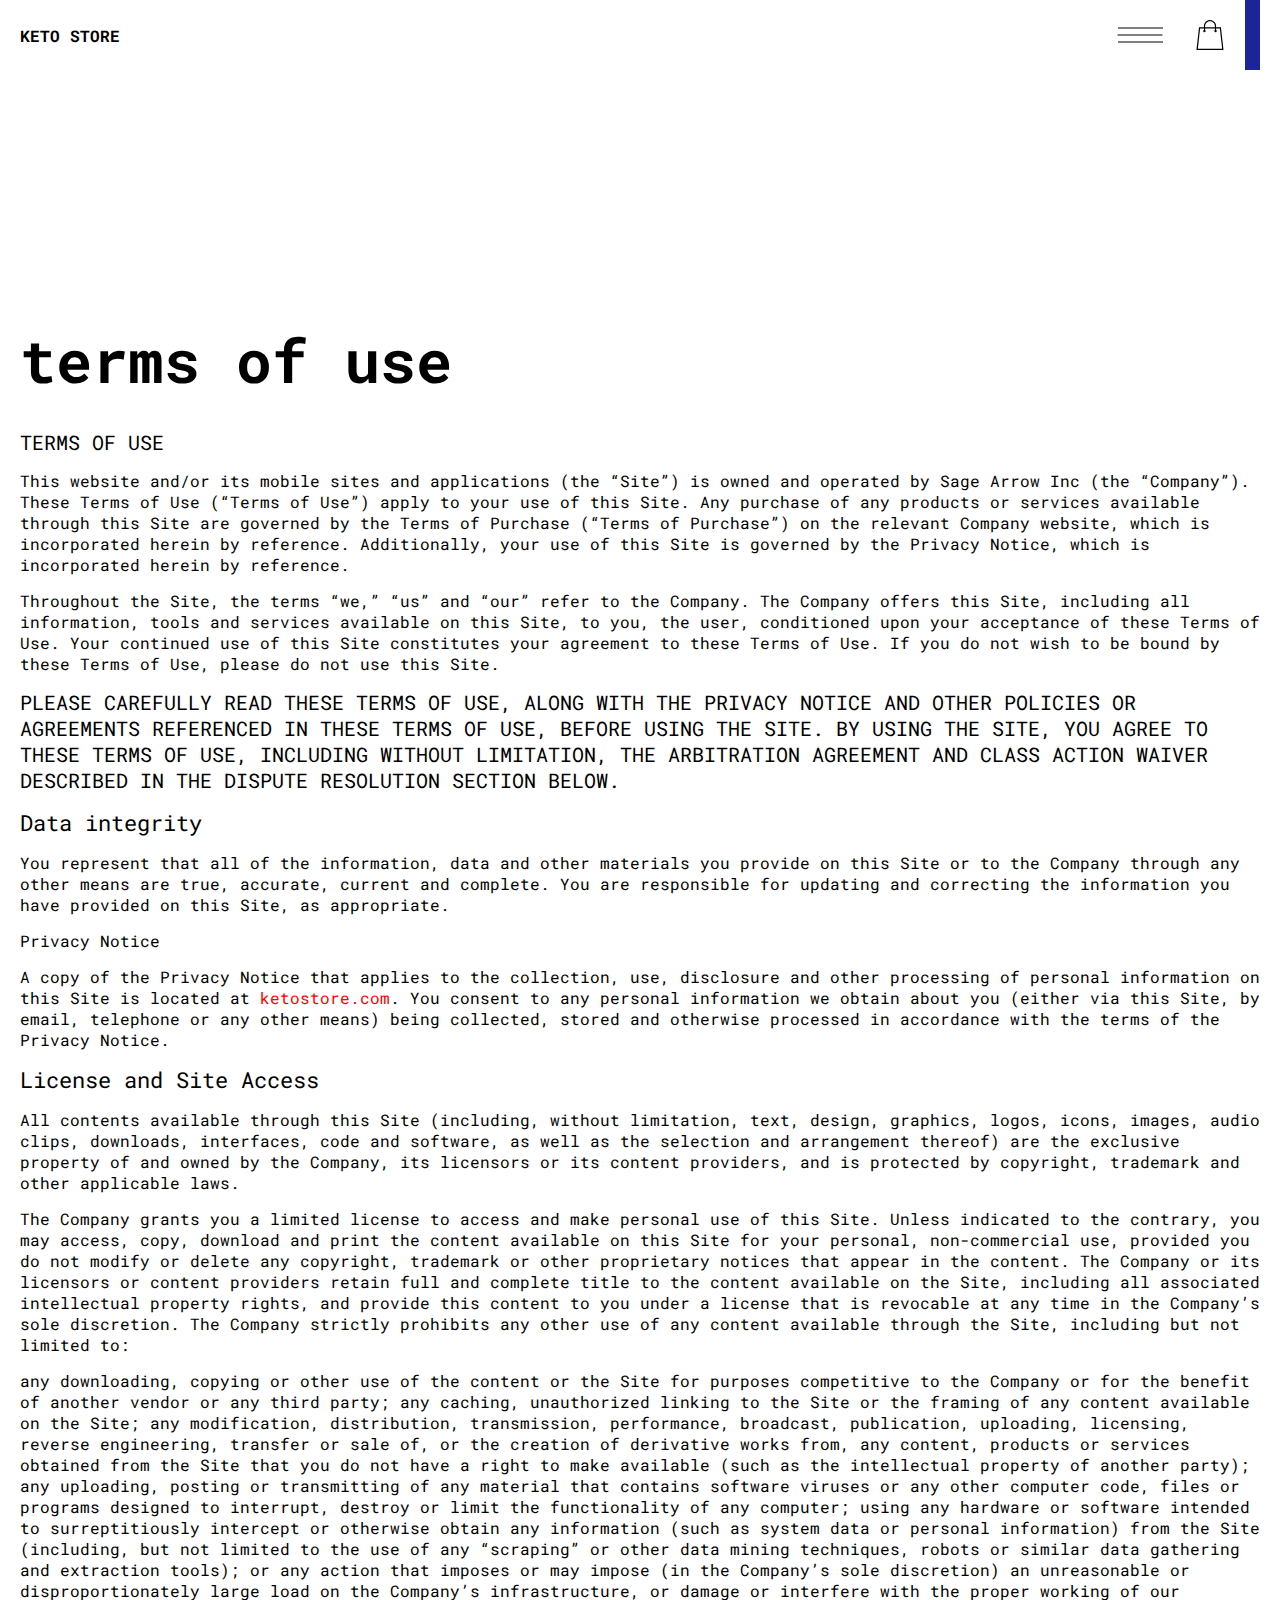
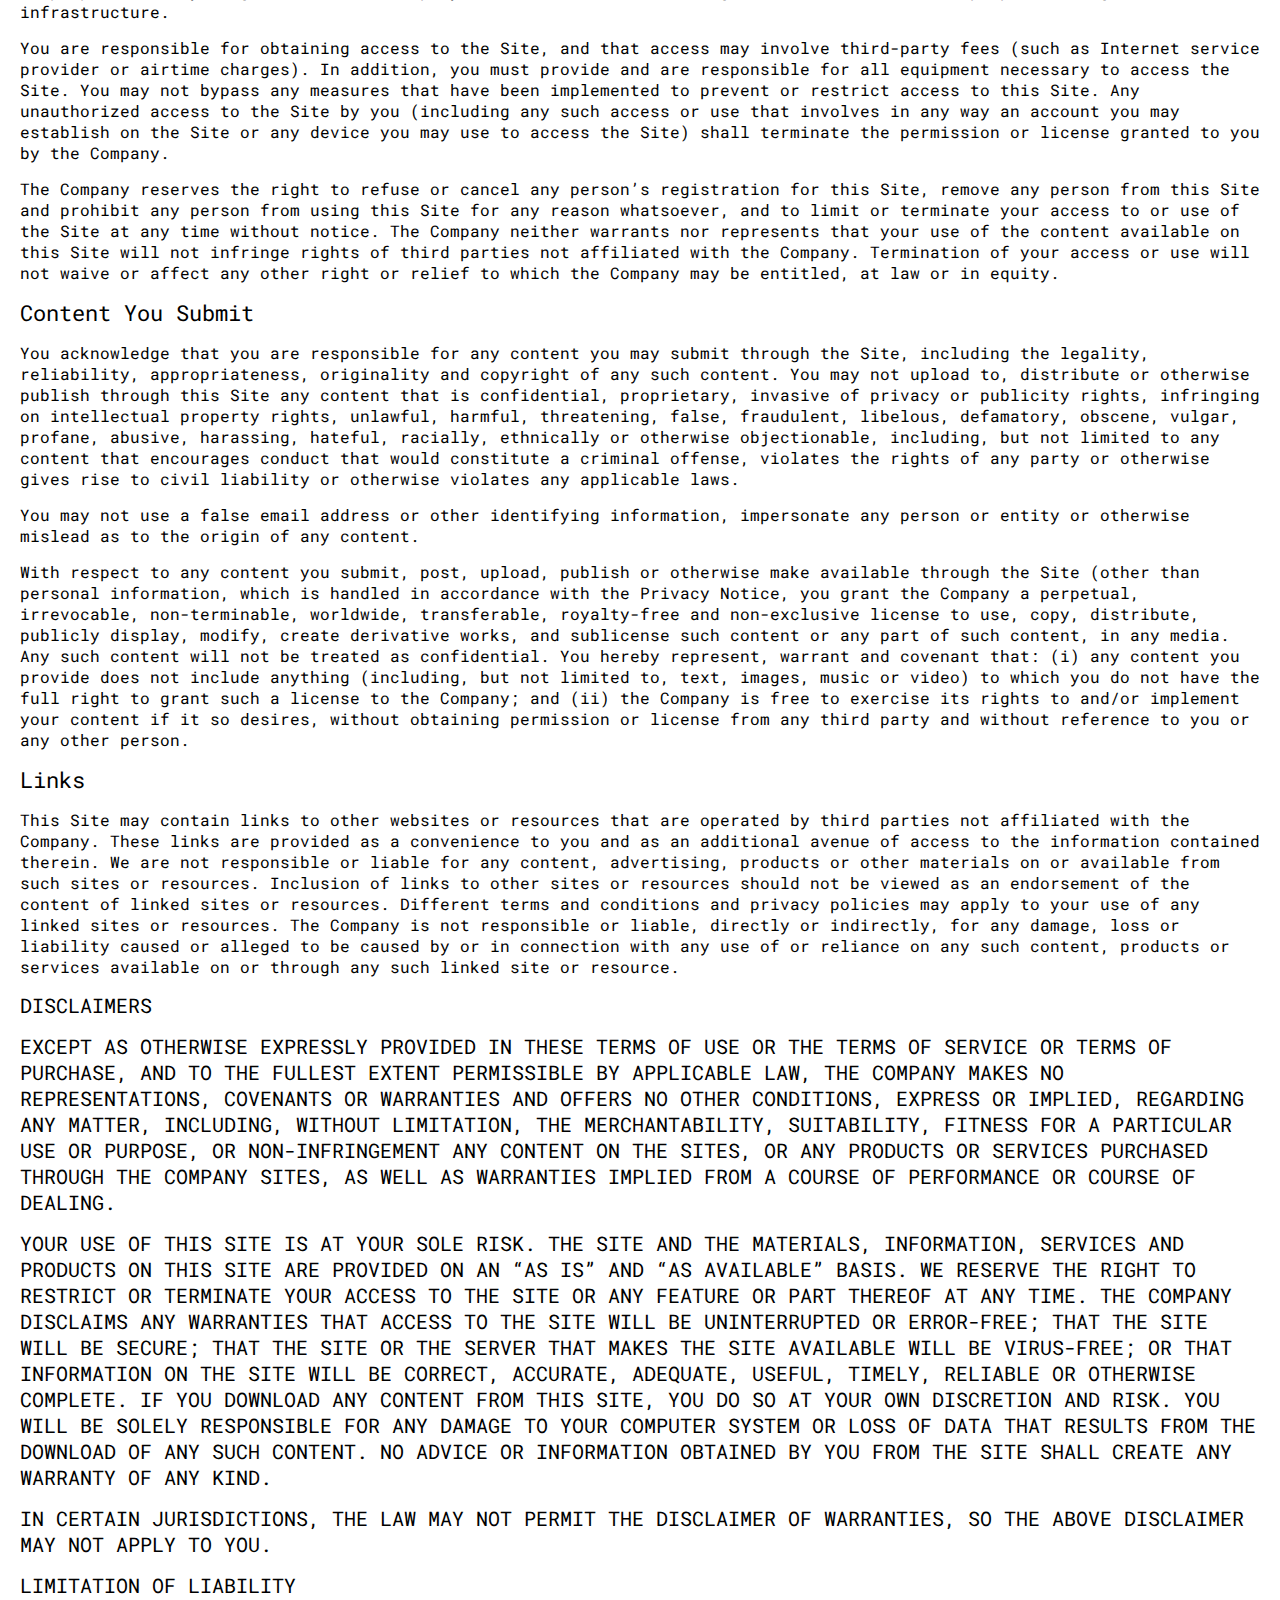
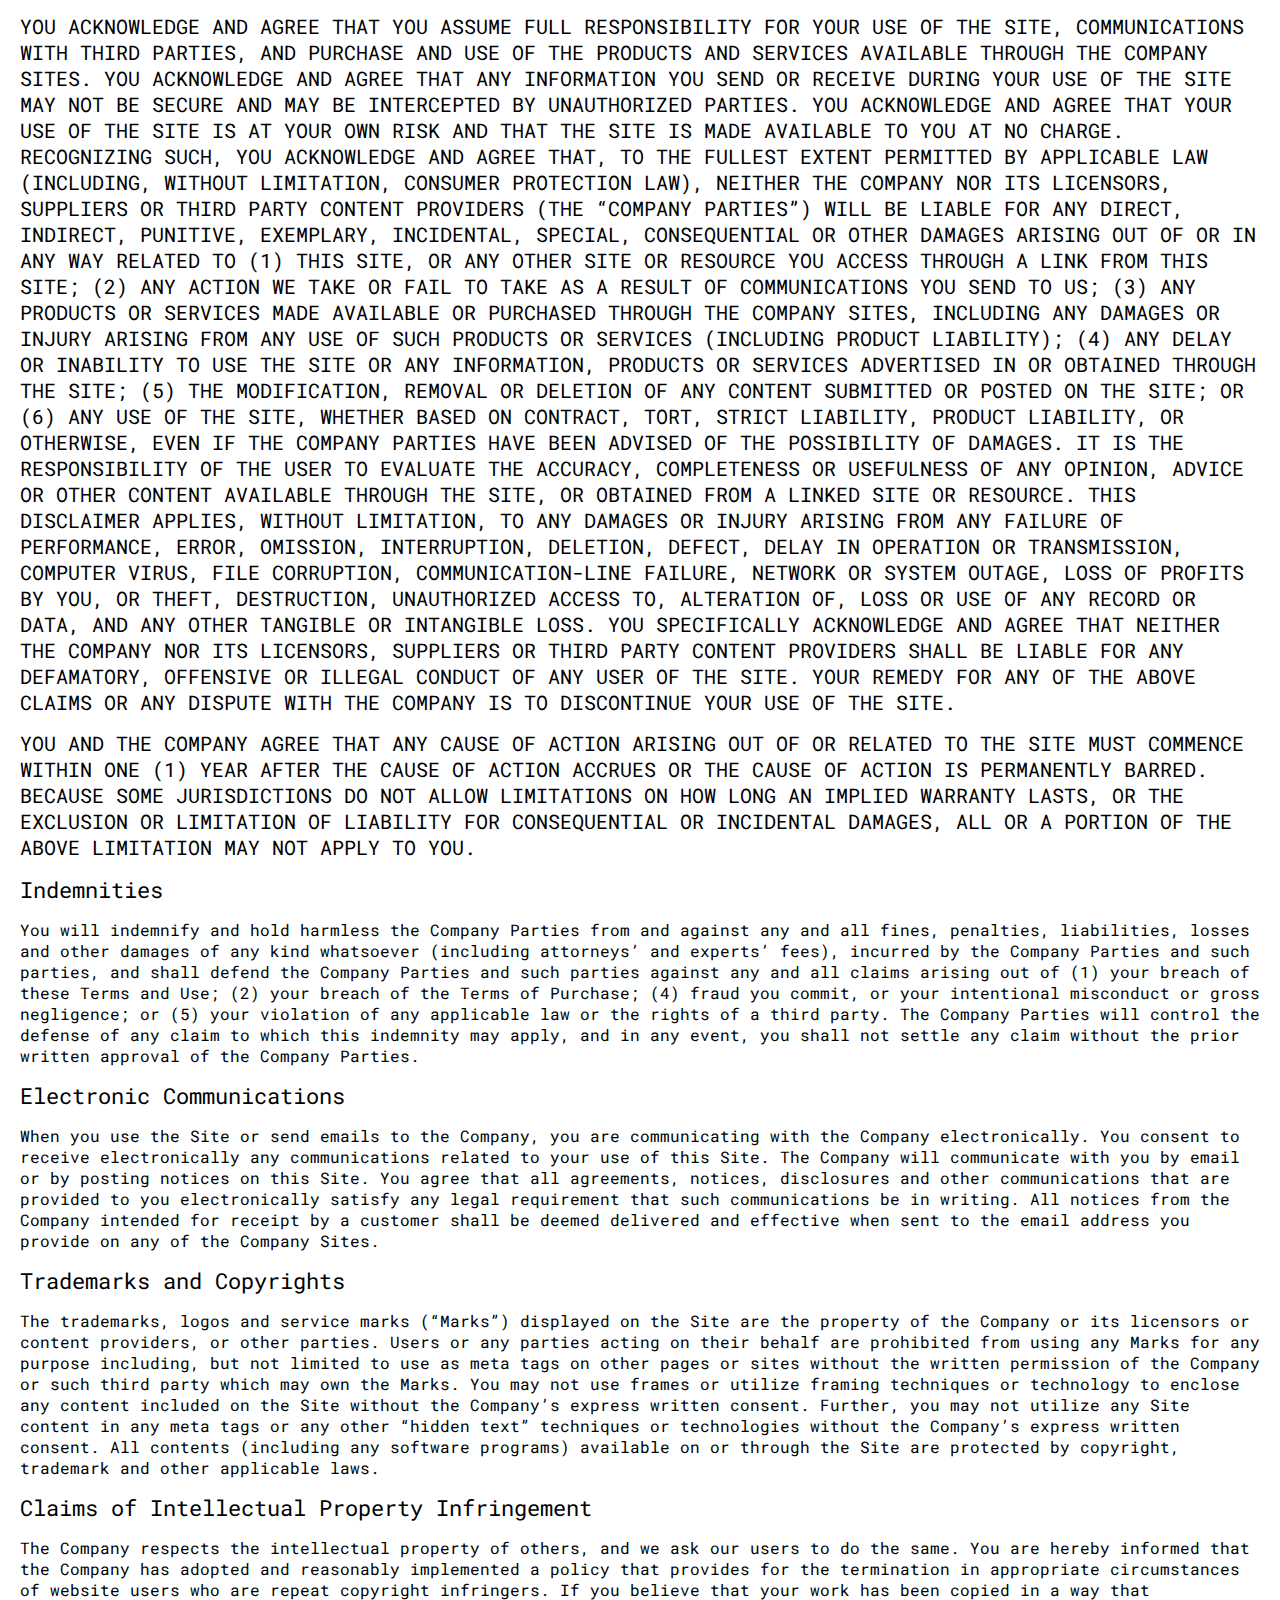
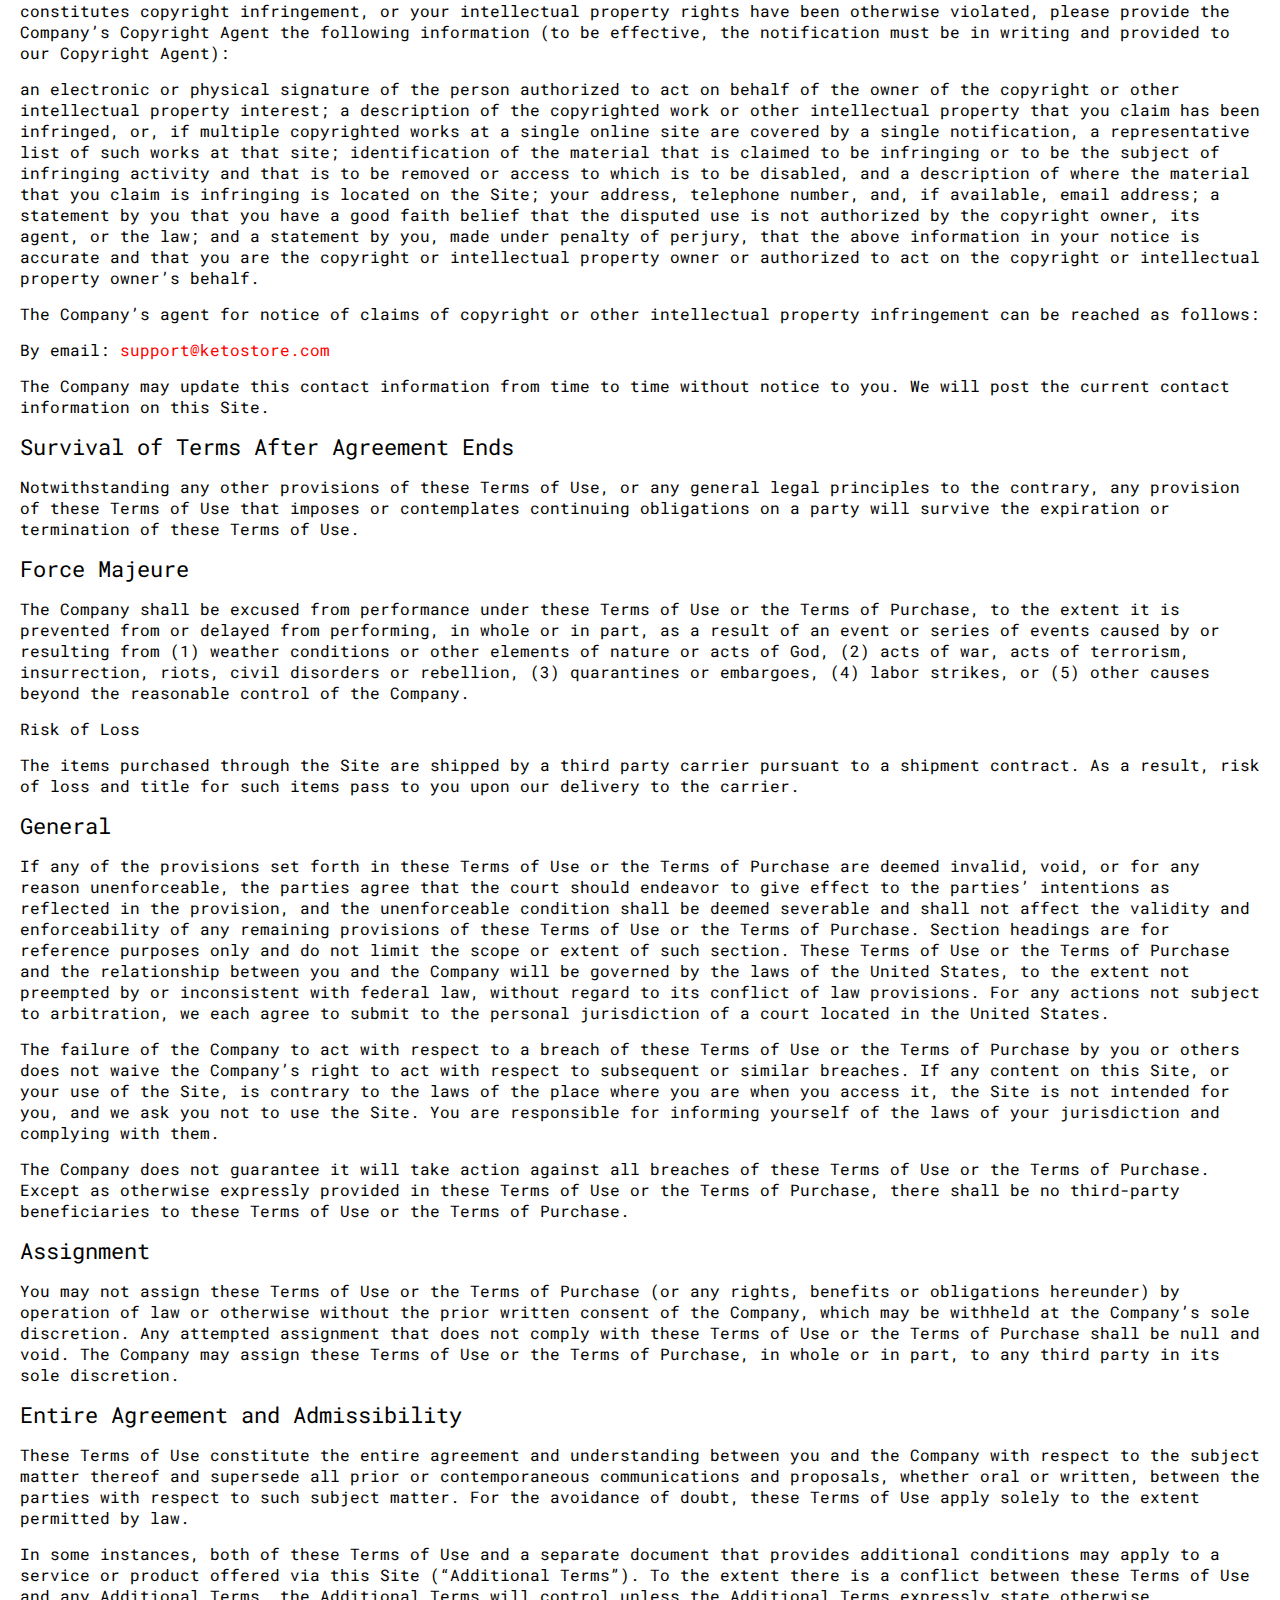
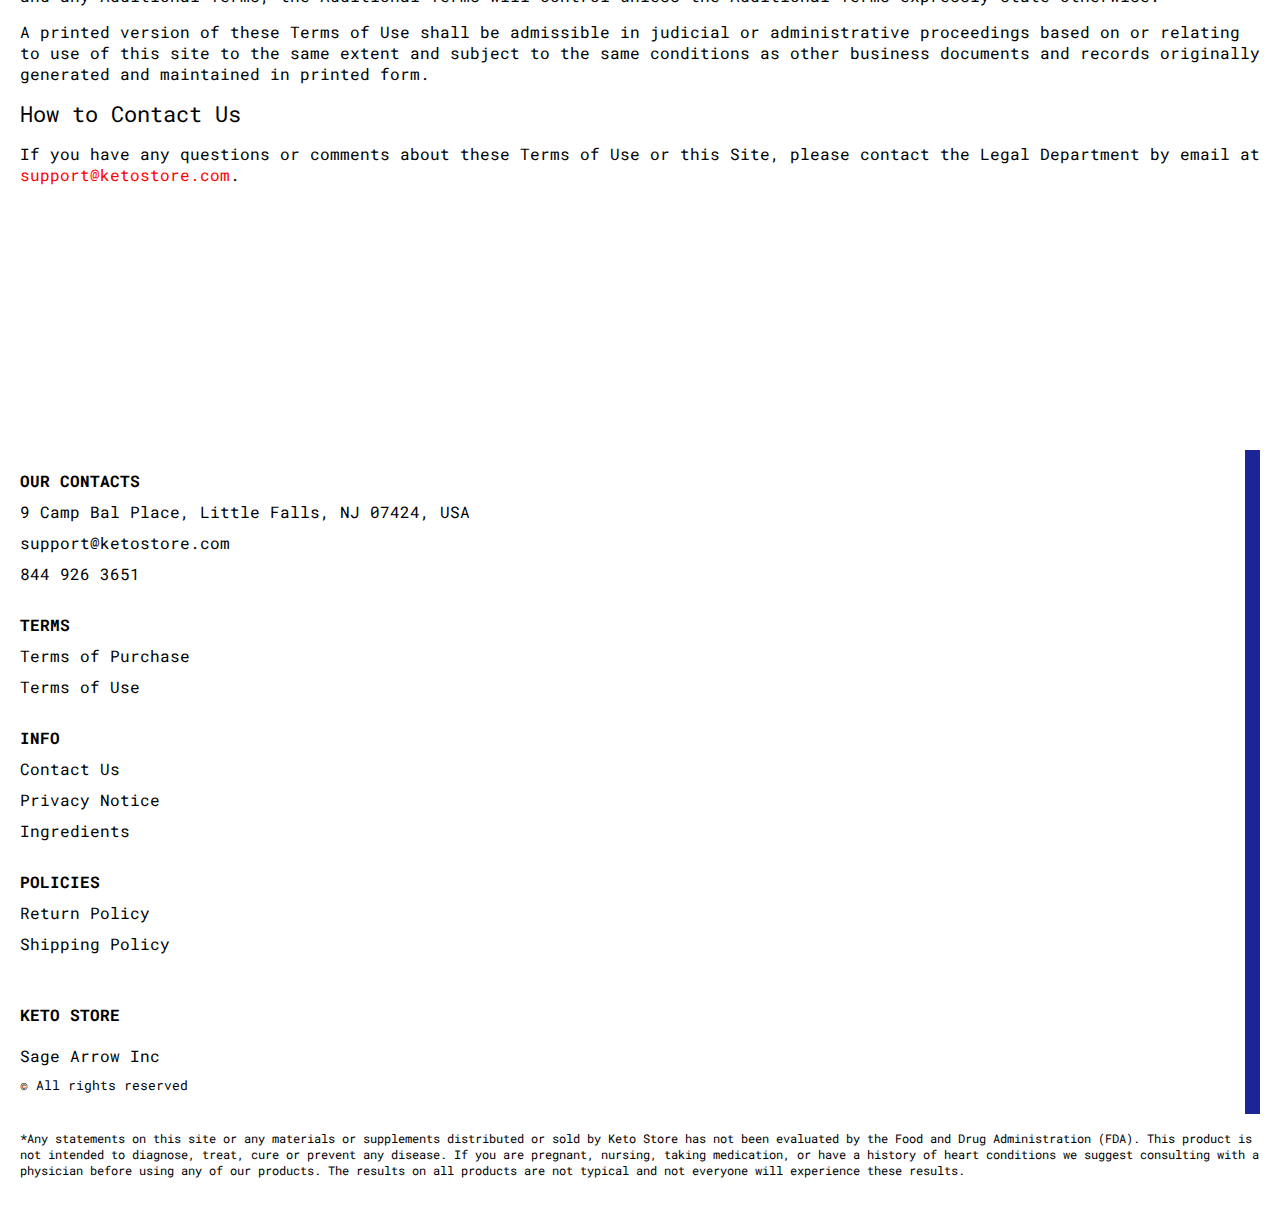
<file: use.html>
<!DOCTYPE html>
<html lang="en">
  <head>
    <meta charset="UTF-8" />
    <meta http-equiv="X-UA-Compatible" content="IE=edge" />
    <meta name="viewport" content="width=device-width, initial-scale=1.0" />
    <link rel="stylesheet" href="./css/style.css" />
    <title>Shop</title>
  </head>

  <body>
    <div class="wrapper">
      <div class="header__wrapper">
        <div class="container">
       
       
          <header class="header">
           
             
              <div class="header__top">
                <a href="./index.html" class="header__logo logo js_website-name"></a>
                <div class="header-block">
                  <div class="header__top-box">
                    <button class="header__btn js_menu-btn">
                      <span></span>
                    </button>
                 
                    <a href="./shop.html" class="cart__span-box">
                     
                      <svg version="1.0" xmlns="http://www.w3.org/2000/svg"
                      width="884.000000pt" height="980.000000pt" viewBox="0 0 884.000000 980.000000"
                      preserveAspectRatio="xMidYMid meet">
                     
                     <g transform="translate(0.000000,980.000000) scale(0.100000,-0.100000)"
                      stroke="none">
                     <path d="M4190 9785 c-397 -49 -766 -214 -1078 -479 -198 -169 -378 -403 -492
                     -640 -142 -295 -175 -460 -186 -931 -2 -126 -7 -254 -10 -282 l-5 -53 -784 0
                     c-431 0 -786 -4 -789 -8 -7 -11 -57 -438 -256 -2182 -403 -3524 -580 -5101
                     -580 -5162 l0 -48 4410 0 4410 0 0 46 c0 53 -25 278 -250 2264 -404 3559 -578
                     5068 -586 5082 -3 4 -358 8 -789 8 l-784 0 -5 53 c-3 28 -8 164 -11 301 -8
                     366 -25 491 -96 700 -298 870 -1211 1443 -2119 1331z m555 -419 c203 -46 435
                     -147 597 -262 109 -78 297 -267 375 -377 70 -100 168 -287 207 -395 71 -198
                     96 -386 96 -709 l0 -223 -1600 0 -1600 0 0 219 c0 228 11 374 36 501 39 191
                     146 435 267 607 77 109 266 299 372 375 197 139 461 247 680 278 97 14 489 4
                     570 -14z m-2315 -2595 l0 -219 -54 -40 c-105 -80 -151 -185 -144 -331 6 -113
                     44 -197 122 -269 90 -81 132 -97 261 -97 98 0 116 3 167 27 76 35 153 109 192
                     183 30 57 31 65 31 175 0 106 -2 119 -28 170 -16 30 -57 84 -93 120 l-64 66 0
                     217 0 217 1600 0 1600 0 0 -217 0 -217 -64 -66 c-36 -36 -77 -90 -93 -120 -26
                     -51 -28 -64 -28 -170 0 -110 1 -118 31 -175 39 -74 116 -148 192 -183 51 -24
                     69 -27 167 -27 129 0 171 16 261 97 78 72 116 156 122 269 7 145 -38 248 -144
                     332 l-54 42 0 217 0 218 615 0 c338 0 615 -3 615 -7 0 -5 5 -37 10 -73 18
                     -125 261 -2247 520 -4540 197 -1744 221 -1961 215 -1971 -8 -12 -7922 -12
                     -7929 0 -7 10 30 344 224 2061 291 2568 505 4432 516 4498 l6 32 614 0 614 0
                     0 -219z"/>
                     </g>
                     </svg>
                        <span class="cart__span js_cart__span"></span>
                    </a>
                   </div>
      
                    <nav class="nav js_menu">
                    
                    
                      <ul class="nav__list">
                        <li class="nav__item">
                          <p class="nav__title">
                            Terms
                            <ul class="nav__sub-list">
                              <li class="nav__sub-item">
                                <a href="./purchase.html" class="nav__link">Terms of Purchase</a>
                              </li>
                              <li class="nav__sub-item">
                                <a href="./use.html" class="nav__link">Terms of Use</a>
                              </li>
                            </ul>
                          </p>
                        </li>
                        <li class="nav__item">
                          <p class="nav__title">
                            Info
                            <ul class="nav__sub-list">
                              <li class="nav__sub-item">
                                <a href="./contacts.html" class="nav__link">Contact Us</a>
                              </li>
                              <li class="nav__sub-item">
                                <a href="./privacy.html" class="nav__link">Privacy Notice</a>
                              </li>
                            </ul>
                          </p>
                        </li>
                        <li class="nav__item">
                          <p class="nav__title">
                            Policies
                            <ul class="nav__sub-list">
                              <li class="nav__sub-item">
                                <a href="./return.html" class="nav__link">Return Policy</a>
                              </li>
                              <li class="nav__sub-item">
                                <a href="./shipping.html" class="nav__link">Shipping Policy</a>
                              </li>
                            </ul>
                          </p>
                        </li>
                      </ul>
                    </nav>
                </div>
   
            
            </div>
          </header>
       
        </div>
      </div>

      <main class="main bg-main">
        <div class="text-section__wrapper white__wrapper">
          <section class="text-section">
            <div class="container">
              <h1 class="title">TERMS OF USE</h1>
              <p class="text"><span class="bold up">TERMS OF USE </span></p>
              <p class="text">
                This website and/or its mobile sites and applications (the
                “Site”) is owned and operated by
                <span class="js_website-corp"></span> (the “Company”). These
                Terms of Use (“Terms of Use”) apply to your use of this Site.
                Any purchase of any products or services available through this
                Site are governed by the Terms of Purchase (“Terms of Purchase”)
                on the relevant Company website, which is incorporated herein by
                reference. Additionally, your use of this Site is governed by
                the Privacy Notice, which is incorporated herein by reference.
              </p>
              <p class="text">
                Throughout the Site, the terms “we,” “us” and “our” refer to the
                Company. The Company offers this Site, including all
                information, tools and services available on this Site, to you,
                the user, conditioned upon your acceptance of these Terms of
                Use. Your continued use of this Site constitutes your agreement
                to these Terms of Use. If you do not wish to be bound by these
                Terms of Use, please do not use this Site.
              </p>
              <p class="text up">
                PLEASE CAREFULLY READ THESE TERMS OF USE, ALONG WITH THE PRIVACY
                NOTICE AND OTHER POLICIES OR AGREEMENTS REFERENCED IN THESE
                TERMS OF USE, BEFORE USING THE SITE. BY USING THE SITE, YOU
                AGREE TO THESE TERMS OF USE, INCLUDING WITHOUT LIMITATION, THE
                ARBITRATION AGREEMENT AND CLASS ACTION WAIVER DESCRIBED IN THE
                DISPUTE RESOLUTION SECTION BELOW.
              </p>
              <p class="text bold">Data integrity</p>
              <p class="text">
                You represent that all of the information, data and other
                materials you provide on this Site or to the Company through any
                other means are true, accurate, current and complete. You are
                responsible for updating and correcting the information you have
                provided on this Site, as appropriate.
              </p>
              <p class="text">Privacy Notice</p>
              <p class="text">
                A copy of the Privacy Notice that applies to the collection,
                use, disclosure and other processing of personal information on
                this Site is located at
                <a href="" class="link js_website-url"></a>. You consent to any
                personal information we obtain about you (either via this Site,
                by email, telephone or any other means) being collected, stored
                and otherwise processed in accordance with the terms of the
                Privacy Notice.
              </p>
              <p class="text bold">License and Site Access</p>
              <p class="text">
                All contents available through this Site (including, without
                limitation, text, design, graphics, logos, icons, images, audio
                clips, downloads, interfaces, code and software, as well as the
                selection and arrangement thereof) are the exclusive property of
                and owned by the Company, its licensors or its content
                providers, and is protected by copyright, trademark and other
                applicable laws.
              </p>
              <p class="text">
                The Company grants you a limited license to access and make
                personal use of this Site. Unless indicated to the contrary, you
                may access, copy, download and print the content available on
                this Site for your personal, non-commercial use, provided you do
                not modify or delete any copyright, trademark or other
                proprietary notices that appear in the content. The Company or
                its licensors or content providers retain full and complete
                title to the content available on the Site, including all
                associated intellectual property rights, and provide this
                content to you under a license that is revocable at any time in
                the Company’s sole discretion. The Company strictly prohibits
                any other use of any content available through the Site,
                including but not limited to:
              </p>
              <p class="text">
                any downloading, copying or other use of the content or the Site
                for purposes competitive to the Company or for the benefit of
                another vendor or any third party; any caching, unauthorized
                linking to the Site or the framing of any content available on
                the Site; any modification, distribution, transmission,
                performance, broadcast, publication, uploading, licensing,
                reverse engineering, transfer or sale of, or the creation of
                derivative works from, any content, products or services
                obtained from the Site that you do not have a right to make
                available (such as the intellectual property of another party);
                any uploading, posting or transmitting of any material that
                contains software viruses or any other computer code, files or
                programs designed to interrupt, destroy or limit the
                functionality of any computer; using any hardware or software
                intended to surreptitiously intercept or otherwise obtain any
                information (such as system data or personal information) from
                the Site (including, but not limited to the use of any
                “scraping” or other data mining techniques, robots or similar
                data gathering and extraction tools); or any action that imposes
                or may impose (in the Company’s sole discretion) an unreasonable
                or disproportionately large load on the Company’s
                infrastructure, or damage or interfere with the proper working
                of our infrastructure.
              </p>
              <p class="text">
                You are responsible for obtaining access to the Site, and that
                access may involve third-party fees (such as Internet service
                provider or airtime charges). In addition, you must provide and
                are responsible for all equipment necessary to access the Site.
                You may not bypass any measures that have been implemented to
                prevent or restrict access to this Site. Any unauthorized access
                to the Site by you (including any such access or use that
                involves in any way an account you may establish on the Site or
                any device you may use to access the Site) shall terminate the
                permission or license granted to you by the Company.
              </p>
              <p class="text">
                The Company reserves the right to refuse or cancel any person’s
                registration for this Site, remove any person from this Site and
                prohibit any person from using this Site for any reason
                whatsoever, and to limit or terminate your access to or use of
                the Site at any time without notice. The Company neither
                warrants nor represents that your use of the content available
                on this Site will not infringe rights of third parties not
                affiliated with the Company. Termination of your access or use
                will not waive or affect any other right or relief to which the
                Company may be entitled, at law or in equity.
              </p>
              <p class="text bold">Content You Submit</p>
              <p class="text">
                You acknowledge that you are responsible for any content you may
                submit through the Site, including the legality, reliability,
                appropriateness, originality and copyright of any such content.
                You may not upload to, distribute or otherwise publish through
                this Site any content that is confidential, proprietary,
                invasive of privacy or publicity rights, infringing on
                intellectual property rights, unlawful, harmful, threatening,
                false, fraudulent, libelous, defamatory, obscene, vulgar,
                profane, abusive, harassing, hateful, racially, ethnically or
                otherwise objectionable, including, but not limited to any
                content that encourages conduct that would constitute a criminal
                offense, violates the rights of any party or otherwise gives
                rise to civil liability or otherwise violates any applicable
                laws.
              </p>
              <p class="text">
                You may not use a false email address or other identifying
                information, impersonate any person or entity or otherwise
                mislead as to the origin of any content.
              </p>
              <p class="text">
                With respect to any content you submit, post, upload, publish or
                otherwise make available through the Site (other than personal
                information, which is handled in accordance with the Privacy
                Notice, you grant the Company a perpetual, irrevocable,
                non-terminable, worldwide, transferable, royalty-free and
                non-exclusive license to use, copy, distribute, publicly
                display, modify, create derivative works, and sublicense such
                content or any part of such content, in any media. Any such
                content will not be treated as confidential. You hereby
                represent, warrant and covenant that: (i) any content you
                provide does not include anything (including, but not limited
                to, text, images, music or video) to which you do not have the
                full right to grant such a license to the Company; and (ii) the
                Company is free to exercise its rights to and/or implement your
                content if it so desires, without obtaining permission or
                license from any third party and without reference to you or any
                other person.
              </p>
              <p class="text bold">Links</p>
              <p class="text">
                This Site may contain links to other websites or resources that
                are operated by third parties not affiliated with the Company.
                These links are provided as a convenience to you and as an
                additional avenue of access to the information contained
                therein. We are not responsible or liable for any content,
                advertising, products or other materials on or available from
                such sites or resources. Inclusion of links to other sites or
                resources should not be viewed as an endorsement of the content
                of linked sites or resources. Different terms and conditions and
                privacy policies may apply to your use of any linked sites or
                resources. The Company is not responsible or liable, directly or
                indirectly, for any damage, loss or liability caused or alleged
                to be caused by or in connection with any use of or reliance on
                any such content, products or services available on or through
                any such linked site or resource.
              </p>
              <p class="text bold up">DISCLAIMERS</p>
              <p class="text up">
                EXCEPT AS OTHERWISE EXPRESSLY PROVIDED IN THESE TERMS OF USE OR
                THE TERMS OF SERVICE OR TERMS OF PURCHASE, AND TO THE FULLEST
                EXTENT PERMISSIBLE BY APPLICABLE LAW, THE COMPANY MAKES NO
                REPRESENTATIONS, COVENANTS OR WARRANTIES AND OFFERS NO OTHER
                CONDITIONS, EXPRESS OR IMPLIED, REGARDING ANY MATTER, INCLUDING,
                WITHOUT LIMITATION, THE MERCHANTABILITY, SUITABILITY, FITNESS
                FOR A PARTICULAR USE OR PURPOSE, OR NON-INFRINGEMENT ANY CONTENT
                ON THE SITES, OR ANY PRODUCTS OR SERVICES PURCHASED THROUGH THE
                COMPANY SITES, AS WELL AS WARRANTIES IMPLIED FROM A COURSE OF
                PERFORMANCE OR COURSE OF DEALING.
              </p>
              <p class="text up">
                YOUR USE OF THIS SITE IS AT YOUR SOLE RISK. THE SITE AND THE
                MATERIALS, INFORMATION, SERVICES AND PRODUCTS ON THIS SITE ARE
                PROVIDED ON AN “AS IS” AND “AS AVAILABLE” BASIS. WE RESERVE THE
                RIGHT TO RESTRICT OR TERMINATE YOUR ACCESS TO THE SITE OR ANY
                FEATURE OR PART THEREOF AT ANY TIME. THE COMPANY DISCLAIMS ANY
                WARRANTIES THAT ACCESS TO THE SITE WILL BE UNINTERRUPTED OR
                ERROR-FREE; THAT THE SITE WILL BE SECURE; THAT THE SITE OR THE
                SERVER THAT MAKES THE SITE AVAILABLE WILL BE VIRUS-FREE; OR THAT
                INFORMATION ON THE SITE WILL BE CORRECT, ACCURATE, ADEQUATE,
                USEFUL, TIMELY, RELIABLE OR OTHERWISE COMPLETE. IF YOU DOWNLOAD
                ANY CONTENT FROM THIS SITE, YOU DO SO AT YOUR OWN DISCRETION AND
                RISK. YOU WILL BE SOLELY RESPONSIBLE FOR ANY DAMAGE TO YOUR
                COMPUTER SYSTEM OR LOSS OF DATA THAT RESULTS FROM THE DOWNLOAD
                OF ANY SUCH CONTENT. NO ADVICE OR INFORMATION OBTAINED BY YOU
                FROM THE SITE SHALL CREATE ANY WARRANTY OF ANY KIND.
              </p>
              <p class="text up">
                IN CERTAIN JURISDICTIONS, THE LAW MAY NOT PERMIT THE DISCLAIMER
                OF WARRANTIES, SO THE ABOVE DISCLAIMER MAY NOT APPLY TO YOU.
              </p>
              <p class="text up bold">LIMITATION OF LIABILITY</p>
              <p class="text up">
                YOU ACKNOWLEDGE AND AGREE THAT YOU ASSUME FULL RESPONSIBILITY
                FOR YOUR USE OF THE SITE, COMMUNICATIONS WITH THIRD PARTIES, AND
                PURCHASE AND USE OF THE PRODUCTS AND SERVICES AVAILABLE THROUGH
                THE COMPANY SITES. YOU ACKNOWLEDGE AND AGREE THAT ANY
                INFORMATION YOU SEND OR RECEIVE DURING YOUR USE OF THE SITE MAY
                NOT BE SECURE AND MAY BE INTERCEPTED BY UNAUTHORIZED PARTIES.
                YOU ACKNOWLEDGE AND AGREE THAT YOUR USE OF THE SITE IS AT YOUR
                OWN RISK AND THAT THE SITE IS MADE AVAILABLE TO YOU AT NO
                CHARGE. RECOGNIZING SUCH, YOU ACKNOWLEDGE AND AGREE THAT, TO THE
                FULLEST EXTENT PERMITTED BY APPLICABLE LAW (INCLUDING, WITHOUT
                LIMITATION, CONSUMER PROTECTION LAW), NEITHER THE COMPANY NOR
                ITS LICENSORS, SUPPLIERS OR THIRD PARTY CONTENT PROVIDERS (THE
                “COMPANY PARTIES”) WILL BE LIABLE FOR ANY DIRECT, INDIRECT,
                PUNITIVE, EXEMPLARY, INCIDENTAL, SPECIAL, CONSEQUENTIAL OR OTHER
                DAMAGES ARISING OUT OF OR IN ANY WAY RELATED TO (1) THIS SITE,
                OR ANY OTHER SITE OR RESOURCE YOU ACCESS THROUGH A LINK FROM
                THIS SITE; (2) ANY ACTION WE TAKE OR FAIL TO TAKE AS A RESULT OF
                COMMUNICATIONS YOU SEND TO US; (3) ANY PRODUCTS OR SERVICES MADE
                AVAILABLE OR PURCHASED THROUGH THE COMPANY SITES, INCLUDING ANY
                DAMAGES OR INJURY ARISING FROM ANY USE OF SUCH PRODUCTS OR
                SERVICES (INCLUDING PRODUCT LIABILITY); (4) ANY DELAY OR
                INABILITY TO USE THE SITE OR ANY INFORMATION, PRODUCTS OR
                SERVICES ADVERTISED IN OR OBTAINED THROUGH THE SITE; (5) THE
                MODIFICATION, REMOVAL OR DELETION OF ANY CONTENT SUBMITTED OR
                POSTED ON THE SITE; OR (6) ANY USE OF THE SITE, WHETHER BASED ON
                CONTRACT, TORT, STRICT LIABILITY, PRODUCT LIABILITY, OR
                OTHERWISE, EVEN IF THE COMPANY PARTIES HAVE BEEN ADVISED OF THE
                POSSIBILITY OF DAMAGES. IT IS THE RESPONSIBILITY OF THE USER TO
                EVALUATE THE ACCURACY, COMPLETENESS OR USEFULNESS OF ANY
                OPINION, ADVICE OR OTHER CONTENT AVAILABLE THROUGH THE SITE, OR
                OBTAINED FROM A LINKED SITE OR RESOURCE. THIS DISCLAIMER
                APPLIES, WITHOUT LIMITATION, TO ANY DAMAGES OR INJURY ARISING
                FROM ANY FAILURE OF PERFORMANCE, ERROR, OMISSION, INTERRUPTION,
                DELETION, DEFECT, DELAY IN OPERATION OR TRANSMISSION, COMPUTER
                VIRUS, FILE CORRUPTION, COMMUNICATION-LINE FAILURE, NETWORK OR
                SYSTEM OUTAGE, LOSS OF PROFITS BY YOU, OR THEFT, DESTRUCTION,
                UNAUTHORIZED ACCESS TO, ALTERATION OF, LOSS OR USE OF ANY RECORD
                OR DATA, AND ANY OTHER TANGIBLE OR INTANGIBLE LOSS. YOU
                SPECIFICALLY ACKNOWLEDGE AND AGREE THAT NEITHER THE COMPANY NOR
                ITS LICENSORS, SUPPLIERS OR THIRD PARTY CONTENT PROVIDERS SHALL
                BE LIABLE FOR ANY DEFAMATORY, OFFENSIVE OR ILLEGAL CONDUCT OF
                ANY USER OF THE SITE. YOUR REMEDY FOR ANY OF THE ABOVE CLAIMS OR
                ANY DISPUTE WITH THE COMPANY IS TO DISCONTINUE YOUR USE OF THE
                SITE.
              </p>
              <p class="text up">
                YOU AND THE COMPANY AGREE THAT ANY CAUSE OF ACTION ARISING OUT
                OF OR RELATED TO THE SITE MUST COMMENCE WITHIN ONE (1) YEAR
                AFTER THE CAUSE OF ACTION ACCRUES OR THE CAUSE OF ACTION IS
                PERMANENTLY BARRED. BECAUSE SOME JURISDICTIONS DO NOT ALLOW
                LIMITATIONS ON HOW LONG AN IMPLIED WARRANTY LASTS, OR THE
                EXCLUSION OR LIMITATION OF LIABILITY FOR CONSEQUENTIAL OR
                INCIDENTAL DAMAGES, ALL OR A PORTION OF THE ABOVE LIMITATION MAY
                NOT APPLY TO YOU.
              </p>
              <p class="text bold">Indemnities</p>
              <p class="text">
                You will indemnify and hold harmless the Company Parties from
                and against any and all fines, penalties, liabilities, losses
                and other damages of any kind whatsoever (including attorneys’
                and experts’ fees), incurred by the Company Parties and such
                parties, and shall defend the Company Parties and such parties
                against any and all claims arising out of (1) your breach of
                these Terms and Use; (2) your breach of the Terms of Purchase;
                (4) fraud you commit, or your intentional misconduct or gross
                negligence; or (5) your violation of any applicable law or the
                rights of a third party. The Company Parties will control the
                defense of any claim to which this indemnity may apply, and in
                any event, you shall not settle any claim without the prior
                written approval of the Company Parties.
              </p>
              <p class="text bold">Electronic Communications</p>
              <p class="text">
                When you use the Site or send emails to the Company, you are
                communicating with the Company electronically. You consent to
                receive electronically any communications related to your use of
                this Site. The Company will communicate with you by email or by
                posting notices on this Site. You agree that all agreements,
                notices, disclosures and other communications that are provided
                to you electronically satisfy any legal requirement that such
                communications be in writing. All notices from the Company
                intended for receipt by a customer shall be deemed delivered and
                effective when sent to the email address you provide on any of
                the Company Sites.
              </p>
              <p class="text bold">Trademarks and Copyrights</p>
              <p class="text">
                The trademarks, logos and service marks (“Marks”) displayed on
                the Site are the property of the Company or its licensors or
                content providers, or other parties. Users or any parties acting
                on their behalf are prohibited from using any Marks for any
                purpose including, but not limited to use as meta tags on other
                pages or sites without the written permission of the Company or
                such third party which may own the Marks. You may not use frames
                or utilize framing techniques or technology to enclose any
                content included on the Site without the Company’s express
                written consent. Further, you may not utilize any Site content
                in any meta tags or any other “hidden text” techniques or
                technologies without the Company’s express written consent. All
                contents (including any software programs) available on or
                through the Site are protected by copyright, trademark and other
                applicable laws.
              </p>
              <p class="text bold">
                Claims of Intellectual Property Infringement
              </p>
              <p class="text">
                The Company respects the intellectual property of others, and we
                ask our users to do the same. You are hereby informed that the
                Company has adopted and reasonably implemented a policy that
                provides for the termination in appropriate circumstances of
                website users who are repeat copyright infringers. If you
                believe that your work has been copied in a way that constitutes
                copyright infringement, or your intellectual property rights
                have been otherwise violated, please provide the Company’s
                Copyright Agent the following information (to be effective, the
                notification must be in writing and provided to our Copyright
                Agent):
              </p>
              <p class="text">
                an electronic or physical signature of the person authorized to
                act on behalf of the owner of the copyright or other
                intellectual property interest; a description of the copyrighted
                work or other intellectual property that you claim has been
                infringed, or, if multiple copyrighted works at a single online
                site are covered by a single notification, a representative list
                of such works at that site; identification of the material that
                is claimed to be infringing or to be the subject of infringing
                activity and that is to be removed or access to which is to be
                disabled, and a description of where the material that you claim
                is infringing is located on the Site; your address, telephone
                number, and, if available, email address; a statement by you
                that you have a good faith belief that the disputed use is not
                authorized by the copyright owner, its agent, or the law; and a
                statement by you, made under penalty of perjury, that the above
                information in your notice is accurate and that you are the
                copyright or intellectual property owner or authorized to act on
                the copyright or intellectual property owner’s behalf.
              </p>
              <p class="text">
                The Company’s agent for notice of claims of copyright or other
                intellectual property infringement can be reached as follows:
              </p>
              <p class="text">
                By email: <a href="" class="link js_website-email"></a>
              </p>
              <p class="text">
                The Company may update this contact information from time to
                time without notice to you. We will post the current contact
                information on this Site.
              </p>
              <p class="text bold">Survival of Terms After Agreement Ends</p>
              <p class="text">
                Notwithstanding any other provisions of these Terms of Use, or
                any general legal principles to the contrary, any provision of
                these Terms of Use that imposes or contemplates continuing
                obligations on a party will survive the expiration or
                termination of these Terms of Use.
              </p>
              <p class="text bold">Force Majeure</p>
              <p class="text">
                The Company shall be excused from performance under these Terms
                of Use or the Terms of Purchase, to the extent it is prevented
                from or delayed from performing, in whole or in part, as a
                result of an event or series of events caused by or resulting
                from (1) weather conditions or other elements of nature or acts
                of God, (2) acts of war, acts of terrorism, insurrection, riots,
                civil disorders or rebellion, (3) quarantines or embargoes, (4)
                labor strikes, or (5) other causes beyond the reasonable control
                of the Company.
              </p>
              <p class="text">Risk of Loss</p>
              <p class="text">
                The items purchased through the Site are shipped by a third
                party carrier pursuant to a shipment contract. As a result, risk
                of loss and title for such items pass to you upon our delivery
                to the carrier.
              </p>
              <p class="text bold">General</p>
              <p class="text">
                If any of the provisions set forth in these Terms of Use or the
                Terms of Purchase are deemed invalid, void, or for any reason
                unenforceable, the parties agree that the court should endeavor
                to give effect to the parties’ intentions as reflected in the
                provision, and the unenforceable condition shall be deemed
                severable and shall not affect the validity and enforceability
                of any remaining provisions of these Terms of Use or the Terms
                of Purchase. Section headings are for reference purposes only
                and do not limit the scope or extent of such section. These
                Terms of Use or the Terms of Purchase and the relationship
                between you and the Company will be governed by the laws of the
                United States, to the extent not preempted by or inconsistent
                with federal law, without regard to its conflict of law
                provisions. For any actions not subject to arbitration, we each
                agree to submit to the personal jurisdiction of a court located
                in the United States.
              </p>
              <p class="text">
                The failure of the Company to act with respect to a breach of
                these Terms of Use or the Terms of Purchase by you or others
                does not waive the Company’s right to act with respect to
                subsequent or similar breaches. If any content on this Site, or
                your use of the Site, is contrary to the laws of the place where
                you are when you access it, the Site is not intended for you,
                and we ask you not to use the Site. You are responsible for
                informing yourself of the laws of your jurisdiction and
                complying with them.
              </p>
              <p class="text">
                The Company does not guarantee it will take action against all
                breaches of these Terms of Use or the Terms of Purchase. Except
                as otherwise expressly provided in these Terms of Use or the
                Terms of Purchase, there shall be no third-party beneficiaries
                to these Terms of Use or the Terms of Purchase.
              </p>
              <p class="text bold">Assignment</p>
              <p class="text">
                You may not assign these Terms of Use or the Terms of Purchase
                (or any rights, benefits or obligations hereunder) by operation
                of law or otherwise without the prior written consent of the
                Company, which may be withheld at the Company’s sole discretion.
                Any attempted assignment that does not comply with these Terms
                of Use or the Terms of Purchase shall be null and void. The
                Company may assign these Terms of Use or the Terms of Purchase,
                in whole or in part, to any third party in its sole discretion.
              </p>
              <p class="text bold">Entire Agreement and Admissibility</p>
              <p class="text">
                These Terms of Use constitute the entire agreement and
                understanding between you and the Company with respect to the
                subject matter thereof and supersede all prior or
                contemporaneous communications and proposals, whether oral or
                written, between the parties with respect to such subject
                matter. For the avoidance of doubt, these Terms of Use apply
                solely to the extent permitted by law.
              </p>
              <p class="text">
                In some instances, both of these Terms of Use and a separate
                document that provides additional conditions may apply to a
                service or product offered via this Site (“Additional Terms”).
                To the extent there is a conflict between these Terms of Use and
                any Additional Terms, the Additional Terms will control unless
                the Additional Terms expressly state otherwise.
              </p>
              <p class="text">
                A printed version of these Terms of Use shall be admissible in
                judicial or administrative proceedings based on or relating to
                use of this site to the same extent and subject to the same
                conditions as other business documents and records originally
                generated and maintained in printed form.
              </p>
              <p class="text bold">How to Contact Us</p>
              <p class="text">
                If you have any questions or comments about these Terms of Use
                or this Site, please contact the Legal Department by email at
                <a href="" class="text link js_website-email"></a>.
              </p>
            </div>
          </section>
        </div>
      </main>

      <div class="footer__wrapper">
        <div class="container">
          <footer class="footer">
            <div class="footer__top">
              <div class="footer__top-block">
                <div class="footer__block">
                  <p class="footer__title">Our Contacts</p>
                  <ul class="footer__list">
                    <li class="footer__item">
                      <span class="text text--mb js_website-address"></span>
                     </li>
                     <li class="footer__item">
                      <a href="" class="footer__link js_website-email"></a>
                      </li>
                      <li class="footer__item">
                        <a href="" class="footer__link js_website-phone"></a>
                      </li>
                  </ul>
                </div>
                <div class="footer__block">
                  <p class="footer__title">Terms</p>
                  <ul class="footer__list">
                    <li class="footer__item">
                      <a href="./purchase.html" class="footer__link">Terms of Purchase</a>
                     </li>
                     <li class="footer__item">
                       <a href="./use.html" class="footer__link">Terms of Use</a>
                      </li>
                  </ul>
                </div>
                <div class="footer__block">
                  <p class="footer__title">Info</p>
                  <ul class="footer__list">
                    <li class="footer__item">
                      <a href="./contacts.html" class="footer__link">Contact Us</a>
                     </li>
                     <li class="footer__item">
                       <a href="./privacy.html" class="footer__link">Privacy Notice</a>
                      </li>
                      <li class="footer__item">
                        <a href="./ingredients.html" class="footer__link">Ingredients</a>
                       </li>
                 
                  </ul>
                </div>
                <!-- <div class="footer__block--right"> -->
                  <div class="footer__block">
                  <p class="footer__title">Policies</p>
                  <ul class="footer__list">
                    <li class="footer__item">
                      <a href="./return.html" class="footer__link">Return Policy</a>
                     </li>
                     <li class="footer__item">
                       <a href="./shipping.html" class="footer__link">Shipping Policy</a>
                      </li>
                   
                  </ul>
                </div>
            
              </div>
            
            </div>
            <div class="footer__bottom">
              <div class="footer__block--bottom">
                <div>
                  <a href="./index.html" class="footer__logo logo js_website-name"></a>
                  <p class="text text--mb js_website-corp"></p>
                </div>
  
                <span class="footer__span">© All rights reserved</span>
              </div>
            </div>
          </footer>
          <p style="padding-top: 16px; font-size: 12px; margin-bottom: 3rem;">*Any statements on this site or any materials or supplements distributed or sold by <span class="js_website-name"></span> has not been evaluated by the Food and Drug Administration (FDA). This product is not intended to diagnose, treat, cure or prevent any disease. If you are pregnant, nursing, taking medication, or have a history of heart conditions we suggest consulting with a physician before using any of our products. The results on all products are not typical and not everyone will experience these results.</p>
        </div>
      </div>
    </div>

    <script
      type="text/javascript"
      src="https://thebestproductmanager.com/products/prices-nxg-object"
    ></script>
    <script type="module" src="./js/on-load.js"></script>
    <script type="module" src="./js/website-data.js"></script>
    <script>
      const menuBtn = document.querySelector('.js_menu-btn');
      const menu = document.querySelector('.js_menu');
      menuBtn.addEventListener('click', () => {
        menuBtn.classList.toggle('active');
        menu.classList.toggle('open-menu');
        document.body.classList.toggle('open-menu');
      });
    </script>
  </body>
</html>
</file>
<file: css/style.css>
@import './fonts.css';
@import './vars.css';
@import './utils.css';
@import './header.css';
@import './footer.css';
@import './hero.css';
@import './products.css';
@import './product.css';
@import './text-section.css';
@import './order.css';
@import './thank-you.css';
</file>
